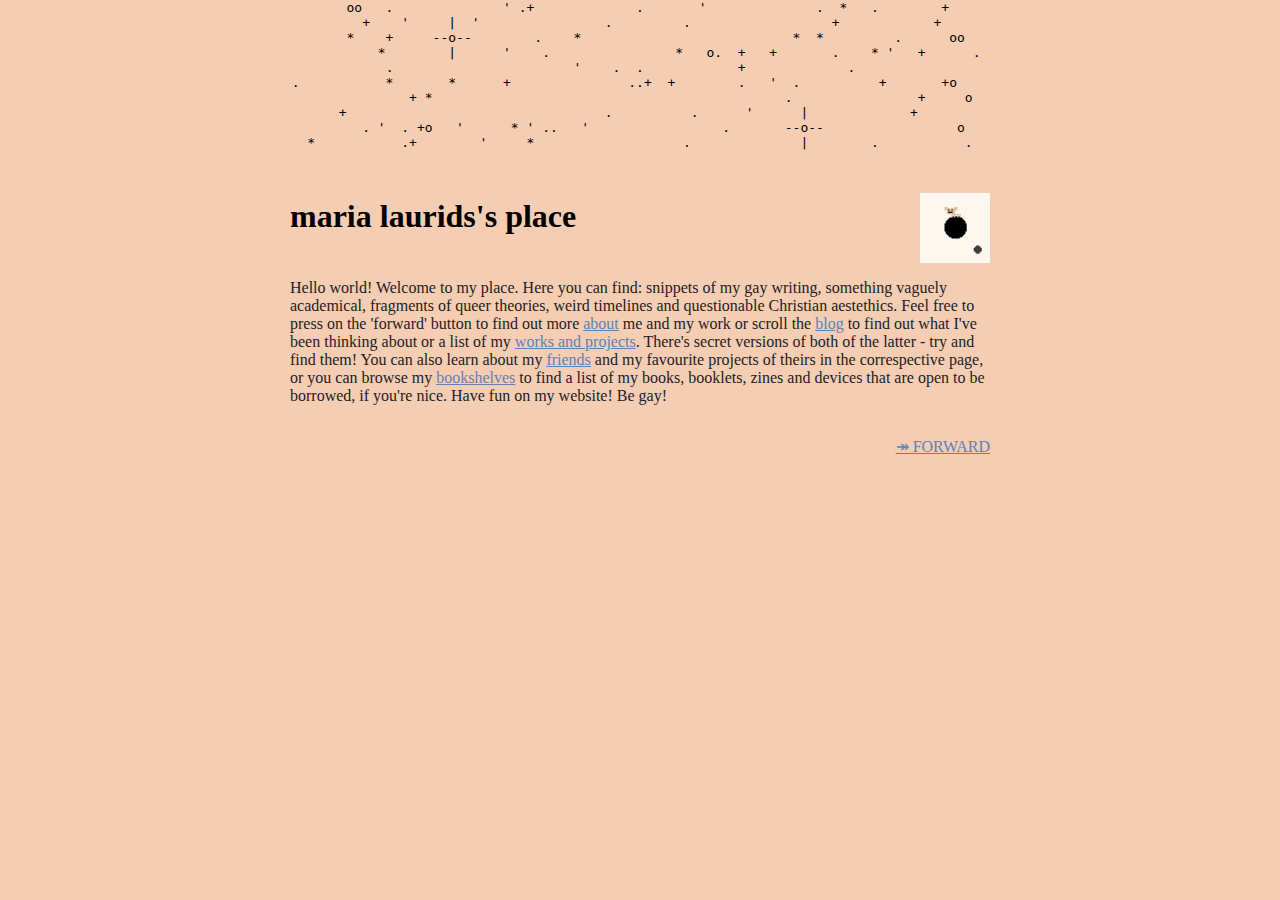
<file: index.html>
<HTML lang="en">
	<head>
	        <title>index</title>
           <meta charset="utf-8">
           <link rel="stylesheet" href="styles.css">
           <style>
            .container {
                 display: flex;
                 justify-content: space-between;
                 gap: 1rem;
                       }
            .alignleft {
         	float: left;
                       }
            .alignright {
	       float: right;
                         }
            .aligncentre {
               float: centre;
                         }

            #container {
                display: flex;
                justify-content: space-between;
                min-width: 100px;
       	        max-width: 700px;
                       }

        .box {
            border: transparent;
            background-color: transparent;
  }
           </style>
	</head>

	<body>
		<div style="text-align: center">
			<pre>
       oo   .              ' .+             .       '              .  *   .        +     
	 +    '     |  '                .         .                  +            +      
       *    +     --o--        .    *                           *  *         .      oo   
	   *        |      '    .                *   o.  +   +       .    * '   +      . 
	    .                       '    .  .            +             .                 
.           *       *      +               ..+  +        .   '  .          +       +o    
	       + *                                             .                +     o  
      +                                 .          .      '      |             +         
	 . '  . +o   '      * ' ..   '                 .       --o--                 o   
  *           .+        '     *                   .              |        .           .  

			</pre>
			</div>
			<div id="container">
                           <h1 class="box">maria laurids's place</h1>
                           <img class="box" src="assets/cat2.gif" width="10%" height="10%" >
                        </div>

                               <p>Hello world! Welcome to my place. Here you can find: snippets of my gay writing, something vaguely academical, fragments of queer theories, weird timelines and questionable Christian aestethics. Feel free to press on the 'forward'  button to find out more <a href="about.html">about</a> me and my work or scroll the <a href="blog.html">blog</a> to find out what I've been thinking about or a list of my <a href="projects.html">works and projects</a>. There's secret versions of both of the latter - try and find them! You can also learn about my <a href="friends.html">friends</a> and my favourite projects of theirs in the correspective page, or you can browse my <a href="bookshelves.html">bookshelves</a> to find a list of my books, booklets, zines and devices that are open to be borrowed, if you're nice. Have fun on my website! Be gay!</p>

                               <p class="alignright"><a href="about.html">↠ FORWARD</a></p>
                </div>
	</body>
</HTML>
</file>
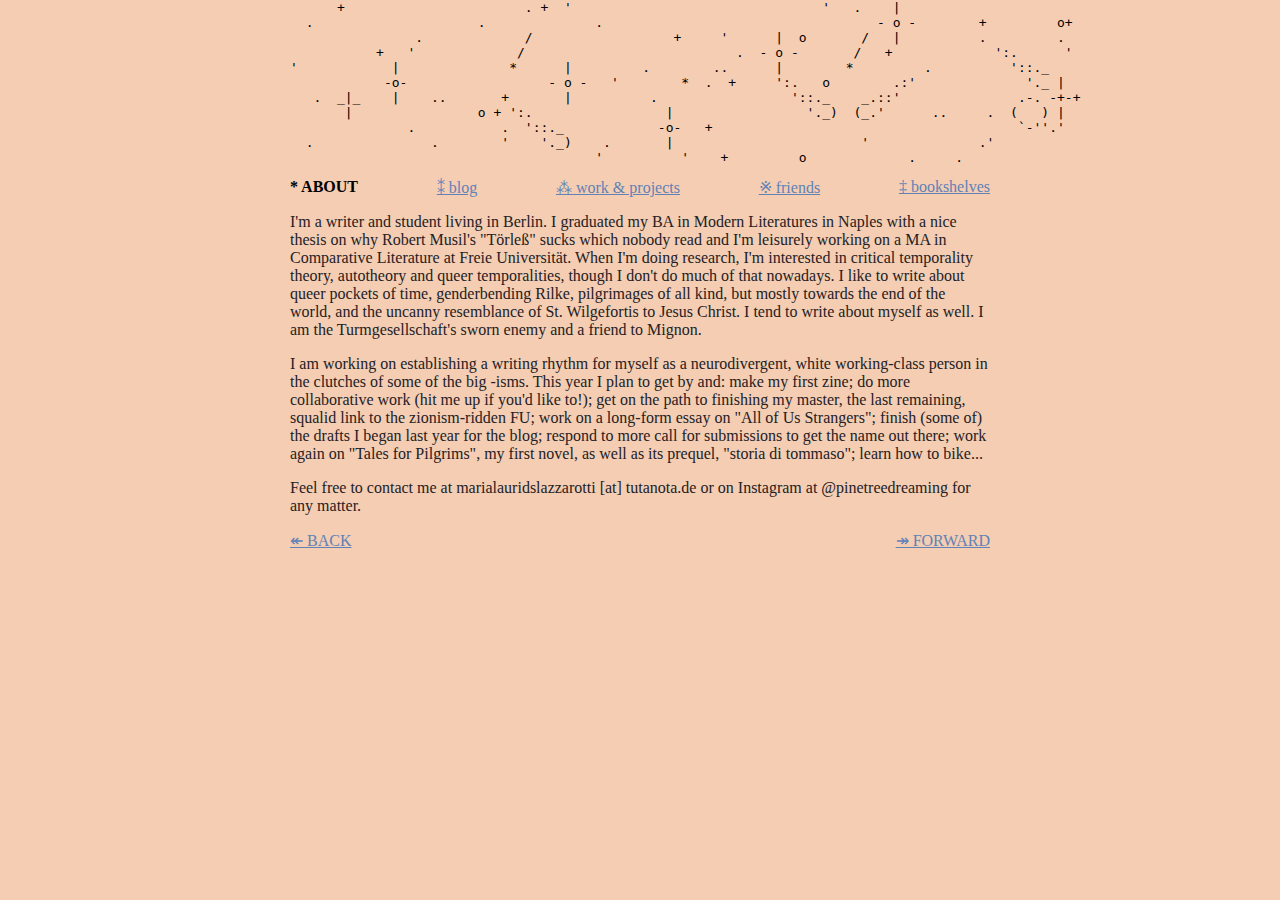
<file: about.html>
<HTML lang="en">

<head>
 <title> about </title>
 <meta charset="utf-8">
 <link rel="stylesheet" href="styles.css">
 <style>
  .container {
                 display: flex;
                 justify-content: space-between;
                 gap: 1rem;
                       }
            .alignleft {
         	float: left;
                       }
            .alignright {
	       float: right;
                         }
            .aligncentre {
               float: centre;
                         }

            #container {
                display: flex;
                justify-content: space-between;
                min-width: 100px;
       	        max-width: 700px;
                       }

        .box {
            border: transparent;
            background-color: transparent;
  }
</style>
</head>

<body>
 <div style="text-align: center">
<pre>
      +                       . +  '                                '   .    |                 
  .                     .              .                                   - o -        +         o+                   
                .             /                  +     '      |  o       /   |          .         .                       
           +   '             /                           .  - o -       /   +             ':.      '                      
'            |              *      |         .        ..      |        *         .          '::._           
            -o-                  - o -   '        *  .  +     ':.   o        .:'              '._ |                   
   .  _|_    |    ..       +       |          .                 '::._    _.::'               .-. -+-+                        
       |                o + ':.                 |                 '._)  (_.'      ..     .  (   ) |             
               .           .  '::._            -o-   +                                       `-''.'         
  .               .        '    '._)    .       |                        '              .'             
                                       '          '    +         o             .     .                     
</pre>
</div>

<div id="container">
                                <div class="box"><b>* ABOUT</b></div>
                                <div class="box"><a href="blog.html">⁑ blog</a></div>
                                <div class="box"><a href="projects.html">⁂  work & projects</a></div>
                                <div class="box"><a href="friends.html">※ friends</a></div>
                                <div class="box"><a href="bookshelves.html">‡ bookshelves</a></div>
                                </div>

<p>I'm a writer and student living in Berlin. I graduated my BA in Modern Literatures in Naples with a nice thesis on why Robert Musil's "Törleß" sucks which nobody read and I'm leisurely working on a MA in Comparative Literature at Freie Universität. When I'm doing research, I'm interested in critical temporality theory, autotheory and queer temporalities, though I don't do much of that nowadays. I like to write about queer pockets of time, genderbending Rilke, pilgrimages of all kind, but mostly towards the end of the world, and the uncanny resemblance of St. Wilgefortis to Jesus Christ. I tend to write about myself as well. I am the Turmgesellschaft's sworn enemy and a friend to Mignon.</p>

<p>I am working on establishing a writing rhythm for myself as a neurodivergent, white working-class person in the clutches of some of the big -isms. This year I plan to get by and: make my first zine; do more collaborative work (hit me up if you'd like to!); get on the path to finishing my master, the last remaining, squalid link to the zionism-ridden FU; work on a long-form essay on "All of Us Strangers"; finish (some of) the drafts I began last year for the blog; respond to more call for submissions to get the name out there; work again on "Tales for Pilgrims", my first novel, as well as its prequel, "storia di tommaso"; learn how to bike... </p>

<p>Feel free to contact me at marialauridslazzarotti [at] tutanota.de or on Instagram at @pinetreedreaming for any matter.</p>

<p style="text-align:left;">
    <a href="index.html">↞ BACK</a>
    <span style="float:right;">
        <a href="blog.html">↠ FORWARD</a> 
    </span>
</p>
</body>
</HTML>
</file>
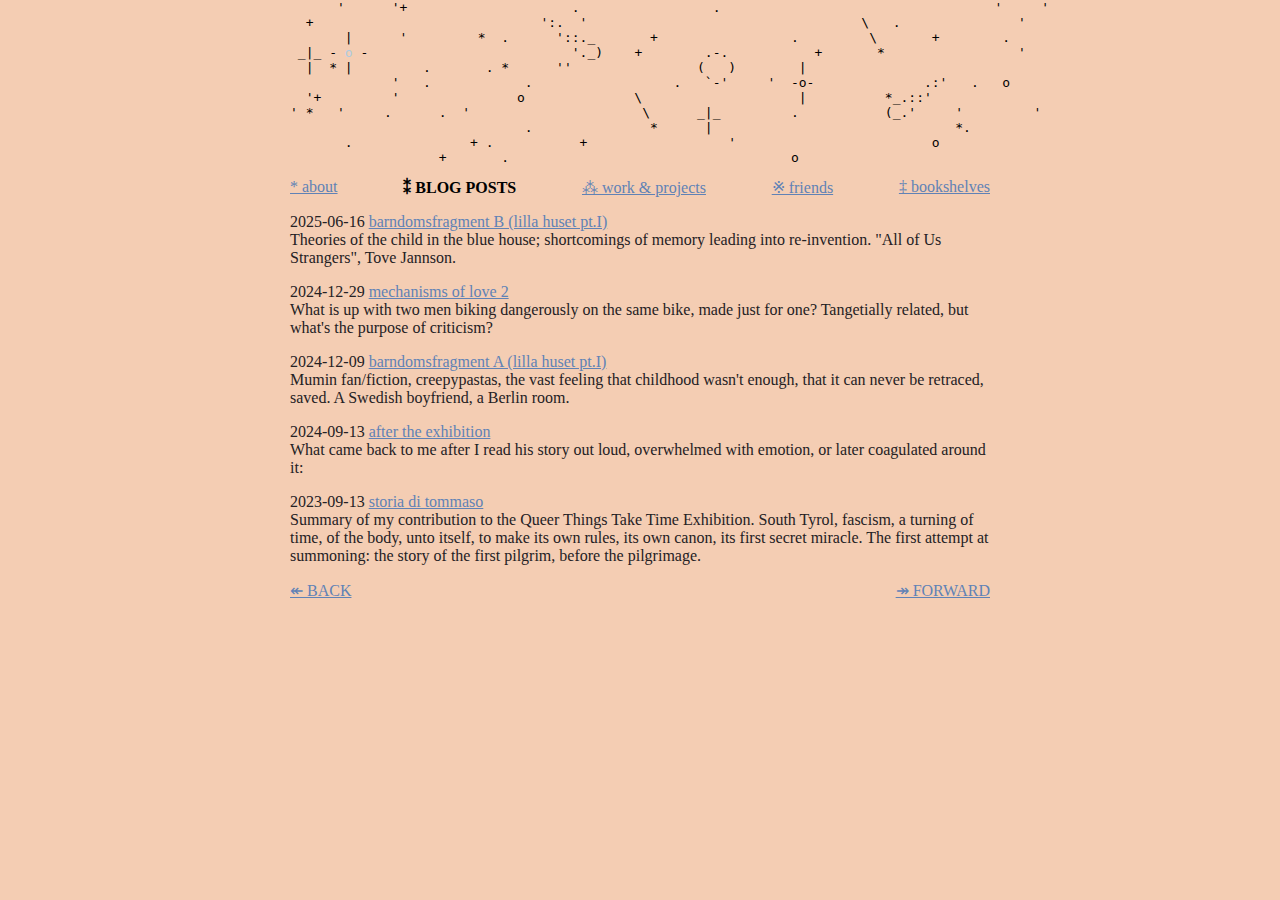
<file: blog.html>
<HTML lang="en">
      	<head>
      	   <title> blog </title>
           <meta charset="utf-8">
            <link rel="stylesheet" href="styles.css">
           <style>
           p.a {
             padding-bottom: 0px;
                }
            .align-left {
               float: left
                  }
            .align-right {
              float: right   
                  }
            a.one, u.one{
                    text-decoration: none;
                    color: #accbe1;
                  }
                  
                  .container {
                 display: flex;
                 justify-content: space-between;
                 gap: 1rem;
                  }

            #container {
                display: flex;
                justify-content: space-between;
                min-width: 100px;
       	        max-width: 700px;
                       }

        .box {
            border: transparent;
            background-color: transparent;
  }
           </style>
        </head>

        <body>
              	<div>
                        <pre>
      '      '+                     .                 .                                   '     '                            
  +                             ':.  '                                   \   .               '      
       |      '         *  .      '::._       +                 .         \       +        .      
 _|_ - <a href="blog_secret.html" class="one" >o</a> -                          '._)    +        .-.           +       *                 '        
  |  * |         .       . *      ''                (   )        |                                        
             '   .            .                  .   `-'     '  -o-              .:'   .   o           
  '+         '               o              \                    |          *_.::'                          
' *   '     .      .  '                      \      _|_         .           (_.'     '         '                        
                              .               *      |                               *.                         
       .               + .           +                  '                         o                                      
                   +       .                                    o                                                             
</pre>

<div id="container">
                                <div class="box"><a href="about.html">* about</a></div>
                                <div class="box"><b>⁑ BLOG POSTS</b></div>
                                <div class="box"><a href="projects.html">⁂  work & projects</a></div>
                                <div class="box"><a href="friends.html">※ friends</a></div>
                                <div class="box"><a href="bookshelves.html">‡ bookshelves</a></div>
                                </div>

<div id="textbox">
<p>2025-06-16 <a href="/blog_posts/2025-06-16-barndomsfragmentB.html">barndomsfragment B (lilla huset pt.I)</a> <br>
Theories of the child in the blue house; shortcomings of memory leading into re-invention. "All of Us Strangers", Tove Jannson.</p>
<p>2024-12-29 <a href="/blog_posts/2024-12-29-mechanisms-of-love-2.html">mechanisms of love 2</a> <br>
What is up with two men biking dangerously on the same bike, made just for one? Tangetially related, but what's the purpose of criticism?</P>
<p>2024-12-09 <a href="/blog_posts/2024-12-1-barndomsfragmentA.html">barndomsfragment A (lilla huset pt.I)</a> <br>
Mumin fan/fiction, creepypastas, the vast feeling that childhood wasn't enough, that it can never be retraced, saved. A Swedish boyfriend, a Berlin room.</p>
<p>2024-09-13 <a href="/blog_posts/2024-09-13-after-the-exhibition.html">after the exhibition</a> <br>
 What came back to me after I read his story out loud, overwhelmed with emotion, or later coagulated around it:
 <p>2023-09-13 <a href="blog_posts/2023-09-13-storia-di-tommaso.html">storia di tommaso</a> <br>
Summary of my contribution to the Queer Things Take Time Exhibition. South Tyrol, fascism, a turning of time, of the body, unto itself, to make its own rules, its own canon, its first secret miracle. The first attempt at summoning: the story of the first pilgrim, before the pilgrimage.</p>
</div>

 <p style="text-align:left;">
    <a href="about.html">↞ BACK</a>
    <span style="float:right;">
        <a href="projects.html">↠ FORWARD</a>
    </span>
</p>

</div>
</body>
</div>
</HTML>
</file>
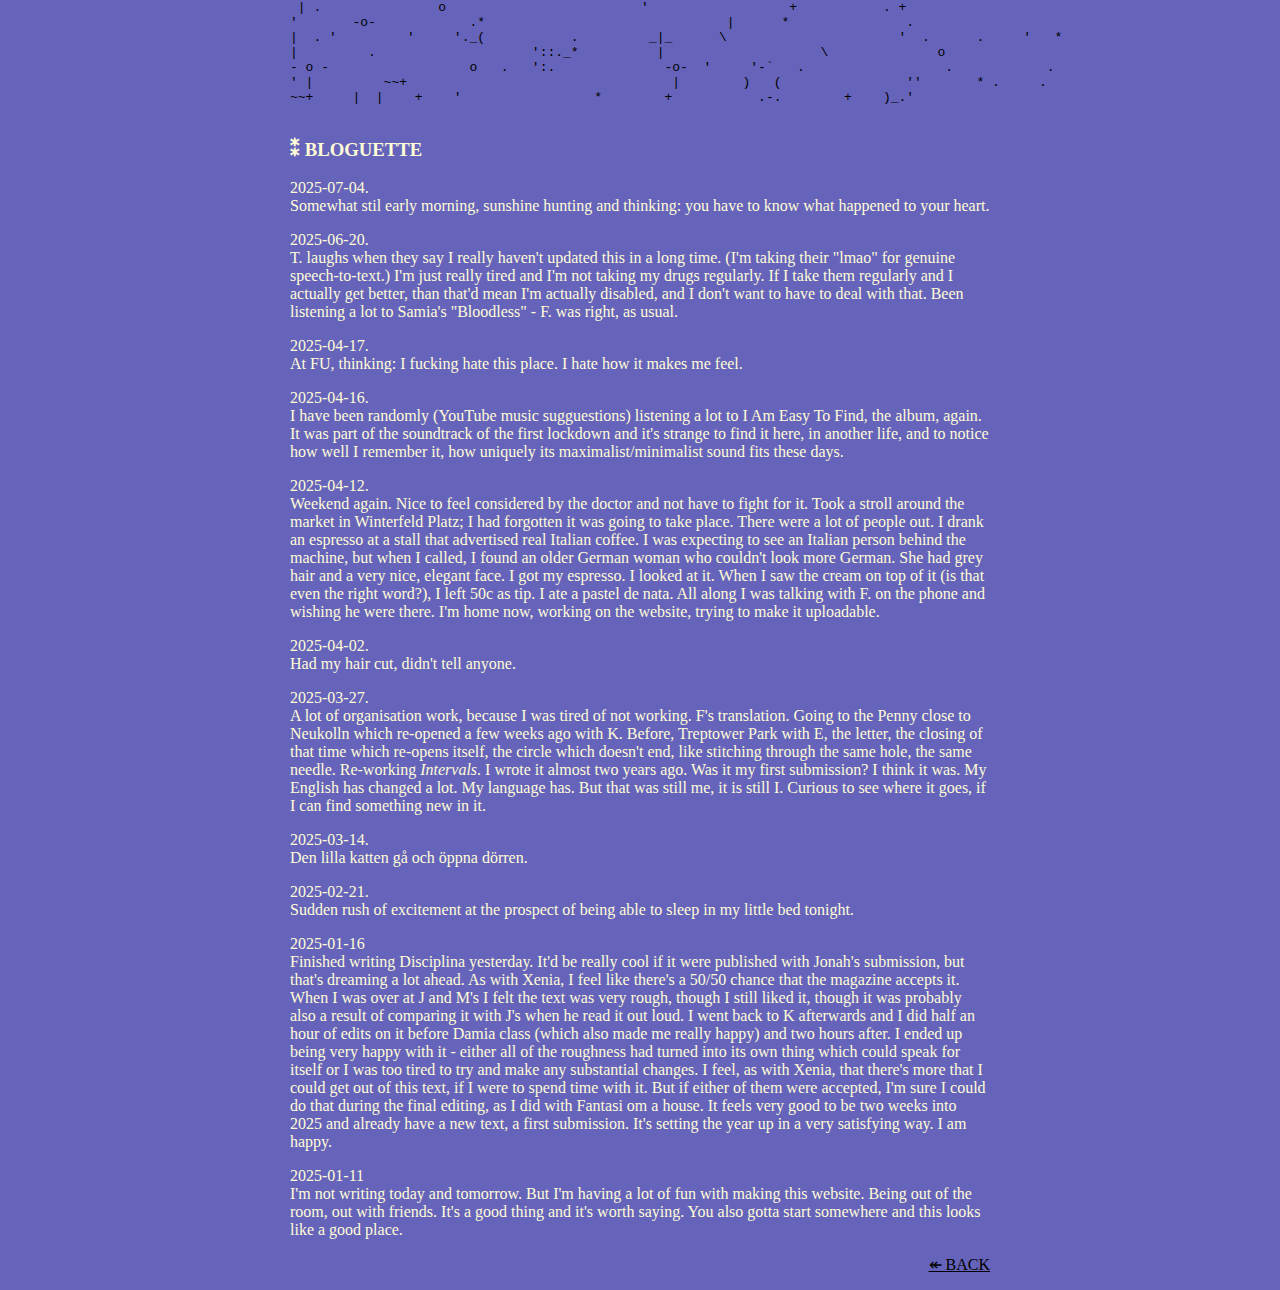
<file: blog_secret.html>
<HTML lang="en">
<head>
           <title>blog (secret version)</title>
           <meta charset="utf-8">
            <link rel="stylesheet" href="styles.css">
           <style>
            body {
               background-color: rgba(64, 61, 169, 0.8);
                 }
            h3, p, a {
               color: #FFFCD8;
                 }

            .align-left {
               float: left
                  }
            .align-right {
              float: right   
                  }

           </style>
        </head>

        <body>
                        <pre>
 | .               o                         '                  +           . +                   
'       -o-            .*                               |      *               .                              
|  . '         '     '._(           .         _|_      \                      '  .   	.     '   *
|         .                    '::._*          |                    \              o                   
- o -                  o   .   ':.              -o-  '     '-`   .                  .            .              
' |         ~~+                                  |        )   (                ''  	* . 	.       
~~+  	|  |    +    '                 *   	+           .-.        +    )_.'                                          
                        </pre>
<h3>⁑ BLOGUETTE</h3>
<p>2025-07-04. <br> Somewhat stil early morning, sunshine hunting and thinking: you have to know what happened to your heart.
<p>2025-06-20. <br> T. laughs when they say I really haven't updated this in a long time. (I'm taking their "lmao" for genuine speech-to-text.) I'm just really tired and I'm not taking my drugs regularly. If I take them regularly and I actually get better, than that'd mean I'm actually disabled, and I don't want to have to deal with that. Been listening a lot to Samia's "Bloodless" - F. was right, as usual.
<p>2025-04-17. <br> At FU, thinking: I fucking hate this place. I hate how it makes me feel.
<p>2025-04-16. <br> I have been randomly (YouTube music sugguestions) listening a lot to I Am Easy To Find, the album, again. It was part of the soundtrack of the first lockdown and it's strange to find it here, in another life, and to notice how well I remember it, how uniquely its maximalist/minimalist sound fits these days. 
<p>2025-04-12. <br> Weekend again. Nice to feel considered by the doctor and not have to fight for it. Took a stroll around the market in Winterfeld Platz; I had forgotten it was going to take place. There were a lot of people out. I drank an espresso at a stall that advertised real Italian coffee. I was expecting to see an Italian person behind the machine, but when I called, I found an older German woman who couldn't look more German. She had grey hair and a very nice, elegant face. I got my espresso. I looked at it. When I saw the cream on top of it (is that even the right word?), I left 50c as tip. I ate a pastel de nata. All along I was talking with F. on the phone and wishing he were there. I'm home now, working on the website, trying to make it uploadable.</p>
<p>2025-04-02. <br> Had my hair cut, didn't tell anyone.
<p>2025-03-27. <br> A lot of organisation work, because I was tired of not working. F's translation. Going to the Penny close to Neukolln which re-opened a few weeks ago with K. Before, Treptower Park with E, the letter, the closing of that time which re-opens itself, the circle which doesn't end, like stitching through the same hole, the same needle. Re-working <i>Intervals</i>. I wrote it almost two years ago. Was it my first submission? I think it was. My English has changed a lot. My language has. But that was still me, it is still I. Curious to see where it goes, if I can find something new in it. </p>
<p>2025-03-14. <br> Den lilla katten gå och öppna dörren. </p>
<p>2025-02-21.<br> Sudden rush of excitement at the prospect of being able to sleep in my little bed tonight.</p>
<p>2025-01-16 <br> Finished writing Disciplina yesterday. It'd be really cool if it were published with Jonah's submission, but that's dreaming a lot ahead. As with Xenia, I feel like there's a 50/50 chance that the magazine accepts it. When I was over at J and M's I felt the text was very rough, though I still liked it, though it was probably also a result of comparing it with J's when he read it out loud. I went back to K afterwards and I did half an hour of edits on it before Damia class (which also made me really happy) and two hours after. I ended up being very happy with it - either all of the roughness had turned into its own thing which could speak for itself or I was too tired to try and make any substantial changes. I feel, as with Xenia, that there's more that I could get out of this text, if I were to spend time with it. But if either of them were accepted, I'm sure I could do that during the final editing, as I did with Fantasi om a house. It feels very good to be two weeks into 2025 and already have a new text, a first submission. It's setting the year up in a very satisfying way. I am happy. </p>
<p>2025-01-11 <br> I'm not writing today and tomorrow. But I'm having a lot of fun with making this website. Being out of the room, out with friends. It's a good thing and it's worth saying. You also gotta start somewhere and this looks like a good place.</p>

<p style="text-align:right;">
    <a style="color: black" href="blog.html">↞ BACK</a>
</p>
</div>
</body>
</div>
</HTML>
</file>
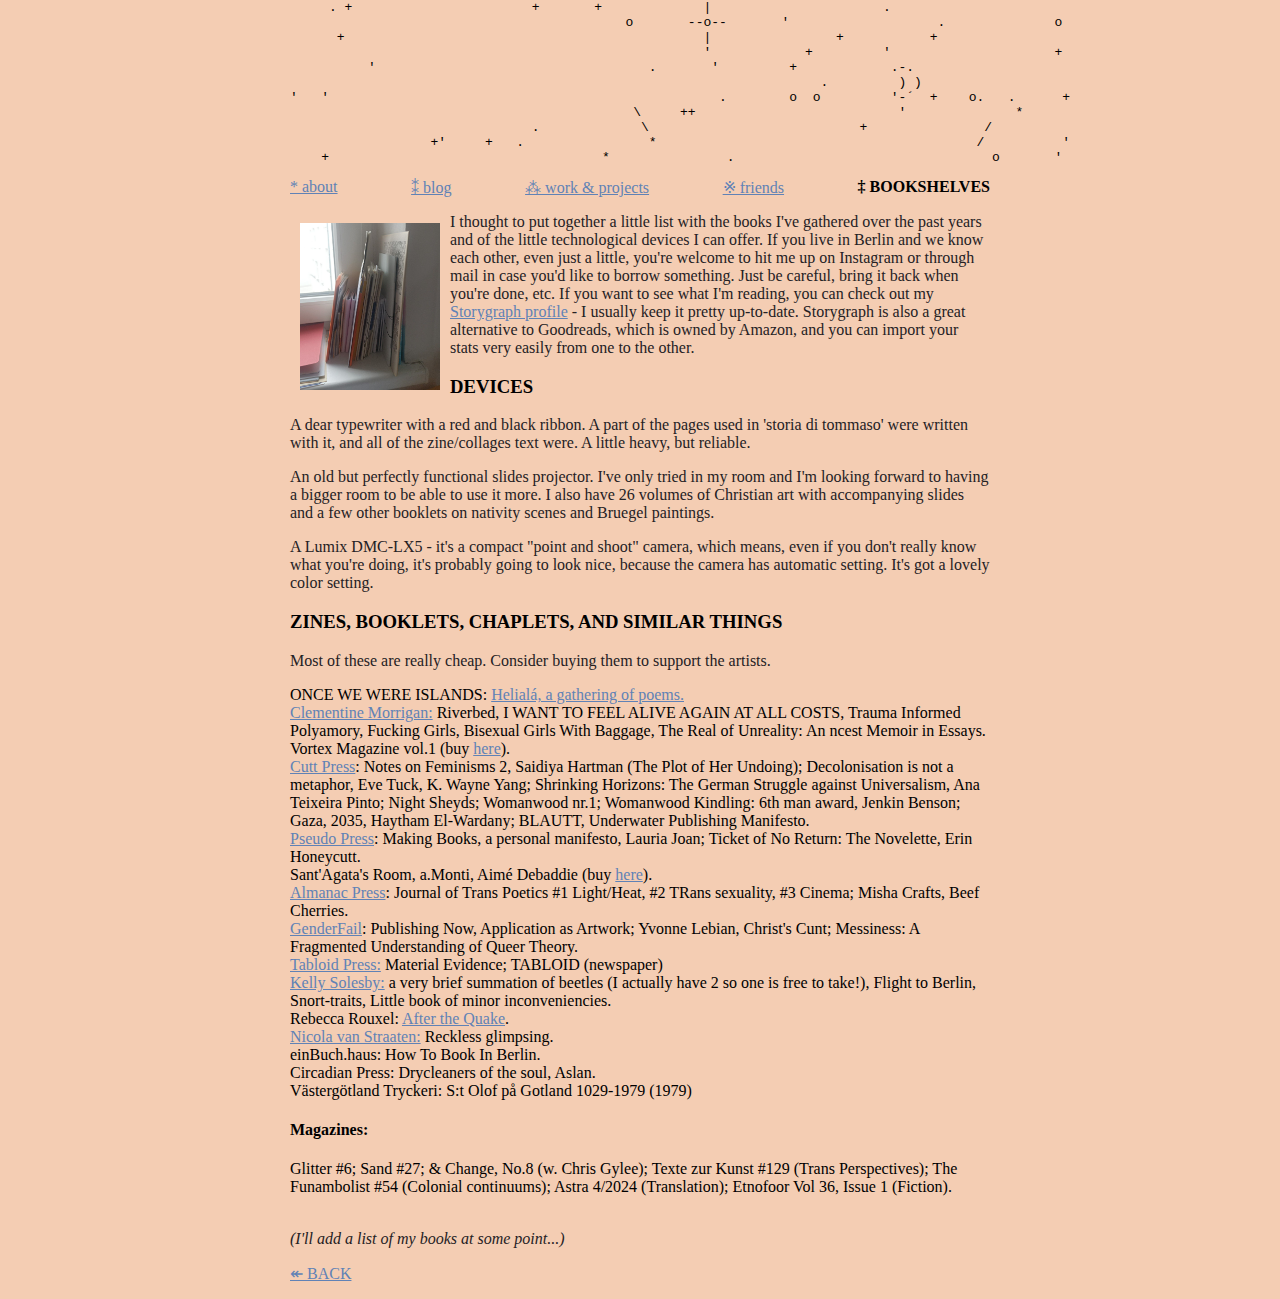
<file: bookshelves.html>
<HTML lang="en">
        <head>
           <title>bookshelves</title>
           <meta charset="utf-8">
          <link rel="stylesheet" href="styles.css">
           <style>
          body {
          background-color: rgba(241, 192, 160, 0.8);
               }
          	
	a.one, u.one{
                    text-decoration: none;
                    color: #accbe1;
                  }   
  
    .container {
                 display: flex;
                 justify-content: space-between;
                 gap: 1rem;
                       }
            .alignleft {
         	float: left;
                       }
            .alignright {
	       float: right;
                         }
            .aligncentre {
               float: centre;
                         }

            #container {
                display: flex;
                justify-content: space-between;
                min-width: 100px;
       	        max-width: 700px;
                       }

        .box {
            border: transparent;
            background-color: transparent;
  }
        img {
          margin: 10px;
          paddin: 50px;
        }
  </style>
</head>

<body>
 <div>
<pre>
     . +                       +       +             |                      .                       
                                           o       --o--       '                   .              o 
      +                                              |                +           +                 
                                                     '            +         '                     + 
          '                                   .       '         +            .-.                    
                                                                    .         ) )                   
'   '                                                  .        o  o         '-´  +    o.   .      +
                                            \     ++                          '              *      
                               .             \                           +               /          
                  +'     +   .                *                                         /          '        
    +                                   *               .                                 o       '
</pre>

<div id="container">
                                <div class="box"><a href="about.html">* about</a></div>
                                <div class="box"><a href="blog.html">⁑ blog</a></div>
                                <div class="box"><a href="projects.html">⁂ work & projects</a></div>
                                <div class="box"><a href="friends.html">※ friends</a></div>
                                <div class="box"><b>‡ BOOKSHELVES</b></div>
                                </div>
<div id="box"> <img src="/assets/img/zinelibrary.jpg" class="alignleft" width="20%">
<div id="box"> <p>I thought to put together a little list with the books I've gathered over the past years and of the little technological devices I can offer. If you live in Berlin and we know each other, even just a little, you're welcome to hit me up on Instagram or through mail in case you'd like to borrow something. Just be careful, bring it back when you're done, etc. If you want to see what I'm reading, you can check out my <a href="https://app.thestorygraph.com/profile/marialaurids">Storygraph profile</a> - I usually keep it pretty up-to-date. Storygraph is also a great alternative to Goodreads, which is owned by Amazon, and you can import your stats very easily from one to the other.</div>

<h3>DEVICES</H3>
<p>A dear typewriter with a red and black ribbon. A part of the pages used in 'storia di tommaso' were written with it, and all of the zine/collages text were. A little heavy, but reliable.</p>
<p>An old but perfectly functional slides projector. I've only tried in my room and I'm looking forward to having a bigger room to be able to use it more. I also have 26 volumes of Christian art with accompanying slides and a few other booklets on nativity scenes and Bruegel paintings.</p>
<p>A Lumix DMC-LX5 - it's a compact "point and shoot" camera, which means, even if you don't really know what you're doing, it's probably going to look nice, because the camera has automatic setting. It's got a lovely color setting.</P>
 
<h3>ZINES, BOOKLETS, CHAPLETS, AND SIMILAR THINGS</h3>
<p>Most of these are really cheap. Consider buying them to support the artists.</p>
ONCE WE WERE ISLANDS: <a href="https://withforestsinourmouths.com/helial%C3%A1">Helialá, a gathering of poems.</a><br>
<a href="https://shop.clementinemorrigan.com/">Clementine Morrigan:</a> Riverbed, I WANT TO FEEL ALIVE AGAIN AT ALL COSTS, Trauma Informed Polyamory, Fucking Girls, Bisexual Girls With Baggage, The Real of Unreality: An ncest Memoir in Essays. <br>
Vortex Magazine vol.1 (buy <a href="https://vortextmagazine.com/">here</a>). <br>
<a href="https://www.instagram.com/cutt_press/">Cutt Press</a>: Notes on Feminisms 2, Saidiya Hartman (The Plot of Her Undoing); Decolonisation is not a metaphor, Eve Tuck, K. Wayne Yang; Shrinking Horizons: The German Struggle against Universalism, Ana Teixeira Pinto; Night Sheyds; Womanwood nr.1; Womanwood Kindling: 6th man award, Jenkin Benson; Gaza, 2035, Haytham El-Wardany; BLAUTT, Underwater Publishing Manifesto. <br>
<a href="https://www.pseudo.press/">Pseudo Press</a>: Making Books, a personal manifesto, Lauria Joan; Ticket of No Return: The Novelette, Erin Honeycutt. <br>
Sant'Agata's Room, a.Monti, Aimé Debaddie (buy <a href="https://aime.bigcartel.com/product/sant-agata-s-room">here</a>). <br>
<a href="https://almanacpress.xyz/">Almanac Press</a>: Journal of Trans Poetics #1 Light/Heat, #2 TRans sexuality, #3 Cinema; Misha Crafts, Beef Cherries.<br>
<a href="https://genderfailproject.square.site/">GenderFail</a>: Publishing Now, Application as Artwork; Yvonne Lebian, Christ's Cunt; Messiness: A Fragmented Understanding of Queer Theory. <br>
<a href="https://tabloidpublications.bigcartel.com/">Tabloid Press:</a> Material Evidence; TABLOID (newspaper)<br>
<a href="https://www.etsy.com/shop/OutYonderCreative?ref=search_shop_redirect">Kelly Solesby:</a> a very brief summation of beetles (I actually have 2 so one is free to take!), Flight to Berlin, Snort-traits, Little book of minor inconveniencies. <br>
Rebecca Rouxel: <a href="https://www.instagram.com/p/Cn1m8lJtjDa8elTBgA5n0rYBdWoFoHp_45w4Zw0/?img_index=1">After the Quake</a>. <br>
<a href="https://nicolavanstraaten.com/">Nicola van Straaten:</a> Reckless glimpsing. <br>
einBuch.haus: How To Book In Berlin. <br>
Circadian Press: Drycleaners of the soul, Aslan. <br>
Västergötland Tryckeri: S:t Olof på Gotland 1029-1979 (1979)

<h4>Magazines:</h4>
Glitter #6; Sand #27; & Change, No.8 (w. Chris Gylee); Texte zur Kunst #129 (Trans Perspectives); The Funambolist #54 (Colonial continuums); Astra 4/2024 (Translation); Etnofoor Vol 36, Issue 1 (Fiction).
<br>
<br>
<p><i>(I'll add a list of my books at some point...)</i></p>

<p><a href="friends.html">↞ BACK</a></p>
</body>
</html>
</file>
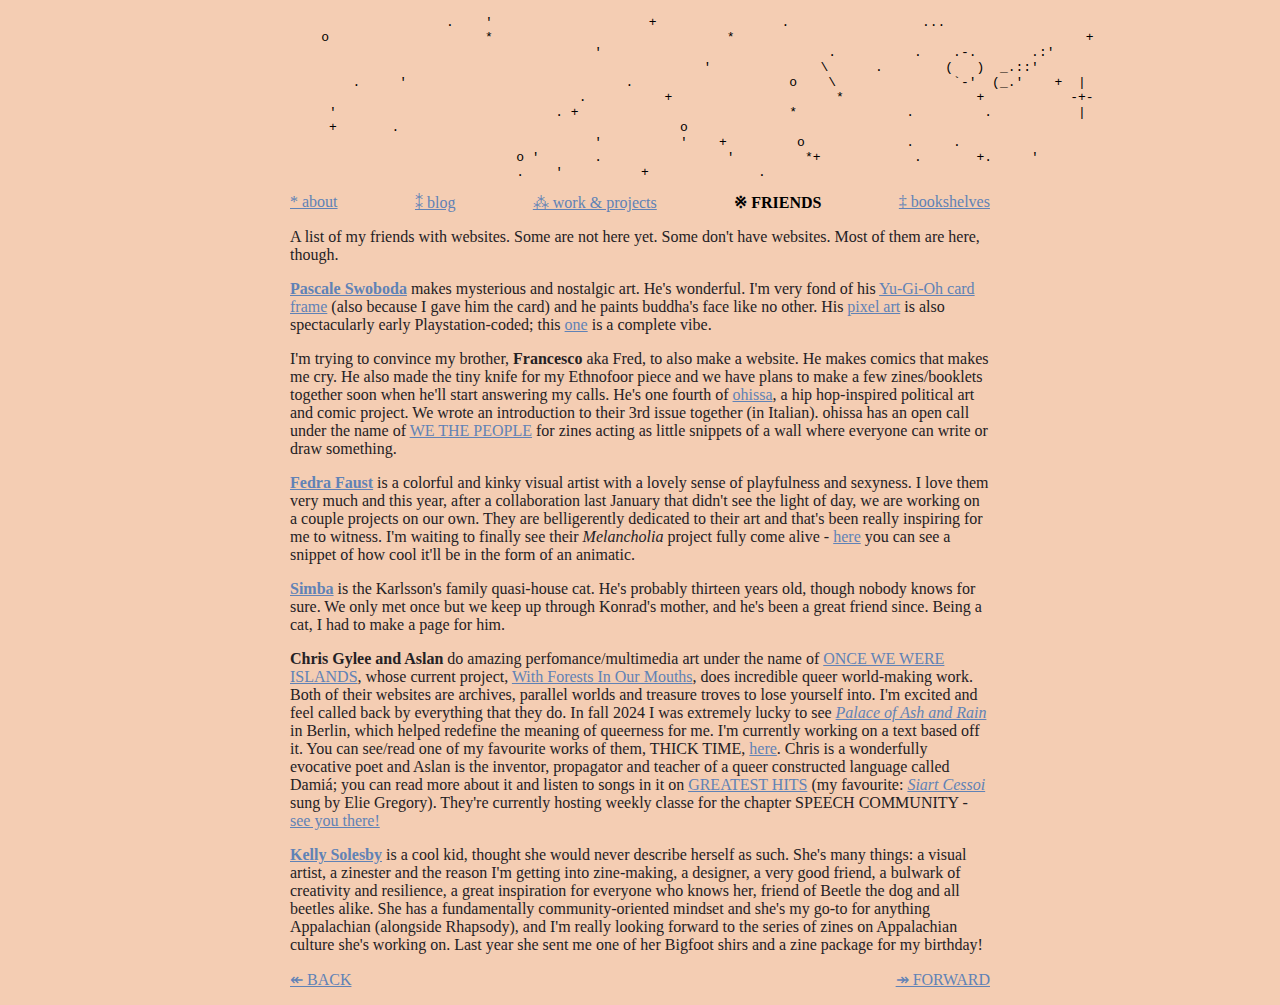
<file: friends.html>
<HTML lang="en">
<head>
 <title>friends</title>
 <meta charset="utf-8">
 <link rel="stylesheet" href="styles.css">
 <style>
	li { padding-bottom: 6px;
	}
	
	a.one, u.one{
                    text-decoration: none;
                    color: #accbe1;
                  }   
  
    .container {
                 display: flex;
                 justify-content: space-between;
                 gap: 1rem;
                       }
            .alignleft {
         	float: left;
                       }
            .alignright {
	       float: right;
                         }
            .aligncentre {
               float: centre;
                         }

            #container {
                display: flex;
                justify-content: space-between;
                min-width: 100px;
       	        max-width: 700px;
                       }

        .box {
            border: transparent;
            background-color: transparent;
  }
   </style>
</head>

<body>
 <div>
<pre>             
                    .    '                    +                .                 ...                     
    o                    *                              *                                             +  
                                       '                             .          .    .-.       .:'       
                                                     '              \      .        (   )  _.::'         
        .     '                            .                    o    \               `-'  (_.'    +  |   
                                     .          +                     *                 +           -+-  
     '                            . +                           *              .         .           |   
     +       .                                    o                                                      
                                       '          '    +         o             .     .                     
                             o '       .                '         *+            .       +.     '  
                             .    '          +              .          
</pre>

                                <div id="container">
                                <div class="box"><a href="about.html">* about</a></div>
                                <div class="box"><a href="blog.html">⁑ blog</a></div>
                                <div class="box"><a href="projects.html">⁂ work & projects</a></div>
                                <div class="box"><b>※ FRIENDS</b></div>
                                <div class="box"><a href="bookshelves.html">‡ bookshelves</a></div>
                                </div>
<p>A list of my friends with websites. Some are not here yet. Some don't have websites. Most of them are here, though.</p>

<p><B><a href="https://pascaleswoboda.com">Pascale Swoboda</a></b> makes mysterious and nostalgic art. He's wonderful. I'm very fond of his <a href="https://pascaleswoboda.com/paint/project-two-ky966-7begr">Yu-Gi-Oh card frame</a> (also because I gave him the card) and he paints buddha's face like no other. His <a href="https://pascaleswoboda.com/pixels">pixel art</a> is also spectacularly early Playstation-coded; this <a href="https://pascaleswoboda.com/pixels/v/still-here">one</a> is a complete vibe.</p>

<p>I'm trying to convince my brother, <b>Francesco</b> aka Fred, to also make a website. He makes comics that makes me cry. He also made the tiny knife for my Ethnofoor piece and we have plans to make a few zines/booklets together soon when he'll start answering my calls. He's one fourth of <a href="https://www.instagram.com/ohissa.crw?igsh=MWhndzRkaTlwYzhmcA==">ohissa</a>, a hip hop-inspired political art and comic project. We wrote an introduction to their 3rd issue together (in Italian). ohissa has an open call under the name of <a href="https://drive.google.com/drive/u/0/mobile/folders/1uOQhkqVqZ72XoJVIK4MxBRSIK7dyJqGY?fbclid=PAZXh0bgNhZW0CMTEAAaar8Pw7DsPfFR3TLgrS7Kv2xiV1_wMdxO4QbejL_oI9jtIfFL6LdhK5G7I_aem_hin0MmXa-BnMo_Y_H-1Q1A">WE THE PEOPLE</a> for zines acting as little snippets of a wall where everyone can write or draw something.</p>

<p><b><a href="https://maledettamente.carrd.co/">Fedra Faust</a></b> is a colorful and kinky visual artist with a lovely sense of playfulness and sexyness. I love them very much and this year, after a collaboration last January that didn't see the light of day, we are working on a couple projects on our own. They are belligerently dedicated to their art and that's been really inspiring for me to witness. I'm waiting to finally see their <i>Melancholia</i> project fully come alive - <a href="https://youtu.be/0ois48HoALI">here</a> you can see a snippet of how cool it'll be in the form of an animatic.</p>

<p><b><a href="/userpages/simba.html">Simba</a></b> is the Karlsson's family quasi-house cat. He's probably thirteen years old, though nobody knows for sure. We only met once but we keep up through Konrad's mother, and he's been a great friend since. Being a cat, I had to make a page for him.</p>

<p><b>Chris Gylee and Aslan</b> do amazing perfomance/multimedia art under the name of <a href="https://oncewewereislands.com/">ONCE WE WERE ISLANDS</a>, whose current project, <a href="https://withforestsinourmouths.com/">With Forests In Our Mouths</a>, does incredible queer world-making work. Both of their websites are archives, parallel worlds and treasure troves to lose yourself into. I'm excited and feel called back by everything that they do. In fall 2024 I was extremely lucky to see <a href="https://withforestsinourmouths.com/palace-of-ash-rain"><em>Palace of Ash and Rain</em></a> in Berlin, which helped redefine the meaning of queerness for me. I'm currently working on a text based off it. You can see/read one of my favourite works of them, THICK TIME, <a href="https://withforestsinourmouths.com/thick-time">here</a>. Chris is a wonderfully evocative poet and Aslan is the inventor, propagator and teacher of a queer constructed language called Damiá; you can read more about it and listen to songs in it on <a href="https://queertongue.com/">GREATEST HITS</a> (my favourite: <i><a href="https://queertongue.com/SIART-CESSOI-ELIE-GREGORY">Siart Cessoi</i></a> sung by Elie Gregory). They're currently hosting weekly classe for the chapter SPEECH COMMUNITY - <a href="https://withforestsinourmouths.com/speech-community">see you there!</a></p>

<p><b><a href="https://ko-fi.com/ksolesby">Kelly Solesby</a></b> is a cool kid, thought she would never describe herself as such. She's many things: a visual artist, a zinester and the reason I'm getting into zine-making, a designer, a very good friend, a bulwark of creativity and resilience, a great inspiration for everyone who knows her, friend of Beetle the dog and all beetles alike. She has a fundamentally community-oriented mindset and she's my go-to for anything Appalachian (alongside Rhapsody), and I'm really looking forward to the series of zines on Appalachian culture she's working on. Last year she sent me one of her Bigfoot shirs and a zine package for my birthday!</p>                                
                                
<p style="text-align:left;">
    <a href="projects.html">↞ BACK</a>
    <span style="float:right;">
        <a href="bookshelves.html">↠ FORWARD</a> 
    </span></p>
</div>
</body>
</HTML>
</file>
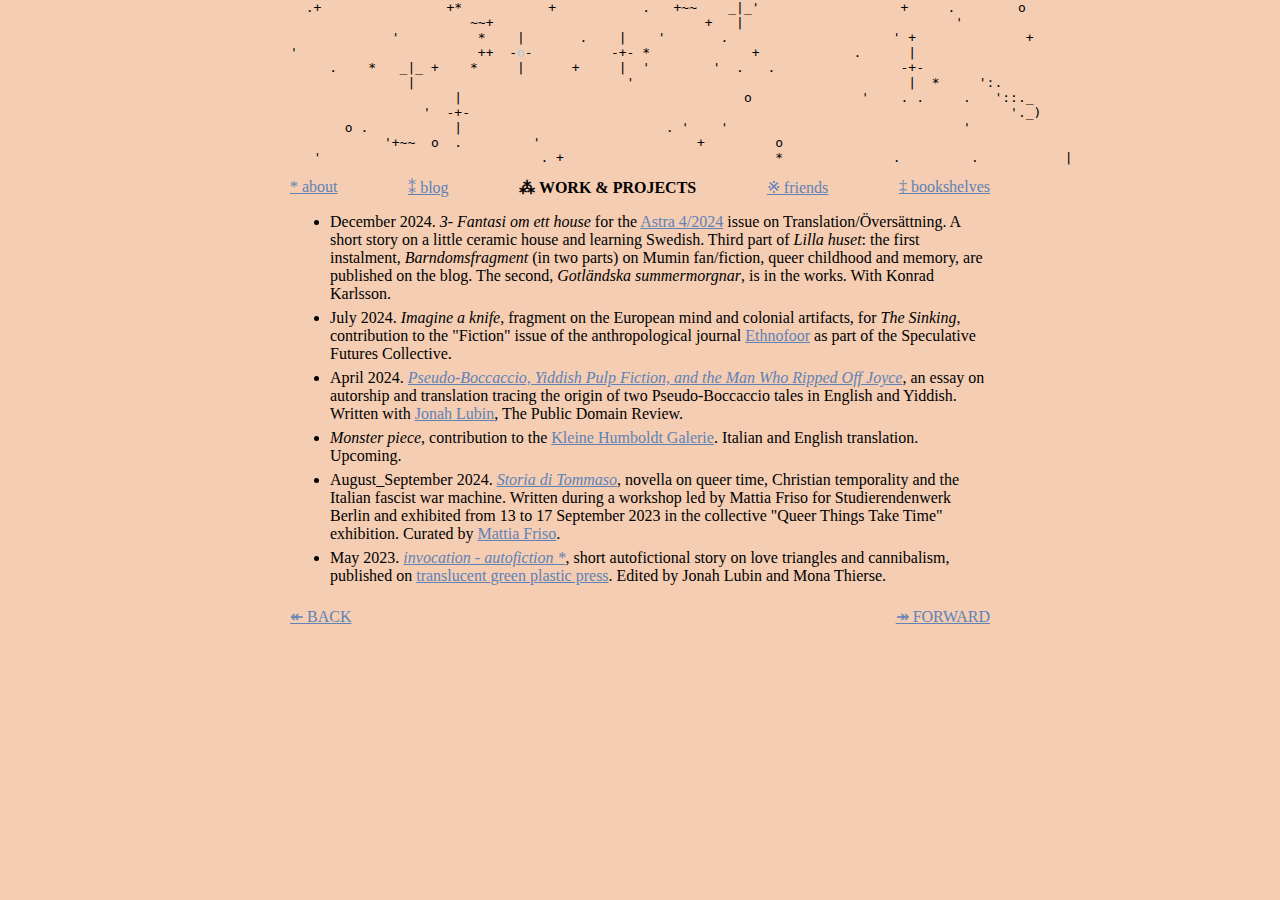
<file: projects.html>
<HTML lang="en">
<head>
 <title>work & projects</title>
 <meta charset="utf-8">
 <link rel="stylesheet" href="styles.css">
 <style>
	li { padding-bottom: 6px;
	}
	
	a.one, u.one{
                    text-decoration: none;
                    color: #accbe1;
                  }   
  
    .container {
                 display: flex;
                 justify-content: space-between;
                 gap: 1rem;
                       }
            .alignleft {
         	float: left;
                       }
            .alignright {
	       float: right;
                         }
            .aligncentre {
               float: centre;
                         }

            #container {
                display: flex;
                justify-content: space-between;
                min-width: 100px;
       	        max-width: 700px;
                       }

        .box {
            border: transparent;
            background-color: transparent;
  }
   </style>

</style>
</head>

<body>
 <div>
<pre>
  .+                +*           +           .   +~~    _|_'                  +     .        o   
                       ~~+                           +   |                           '           
             '          *    |       .    |    '       .                     ' +              +  
'                       ++  -<a href="projects_secret.html" class="one">o</a>-          -+- *             +            .      |                    
     .    *   _|_ +    *     |      +     |  '        '  .   .                -+-                  
               |                           '                                   |  *     ':.       
                     |                                    o              '    . .     .   '::._   
                 '  -+-                                                                     '._) 
       o .           |                          . '    '                              '           
            '+~~  o  .         '                    +         o                                     
   '                            . +                           *              .         .           |   
</pre>
                         <div id="container">
                                <div class="box"><a href="about.html">* about</a></div>
                                <div class="box"><a href="blog.html">⁑ blog</a></div>
                                <div class="box"><b>⁂ WORK & PROJECTS</b></div>
                                <div class="box"><a href="friends.html">※ friends</a></div>
                                <div class="box"><a href="bookshelves.html">‡ bookshelves</a></div>
                                </div>
                                
<ul>
<li>December 2024. <em>3- Fantasi om ett house</em> for the <a href="https://www.astra.fi/">Astra 4/2024</a> issue on Translation/Översättning. A short story on a little ceramic house and learning Swedish. Third part of <em>Lilla huset</em>: the first instalment, <em>Barndomsfragment</em> (in two parts) on Mumin fan/fiction, queer childhood and memory, are published on the blog. The second, <em>Gotländska summermorgnar</em>, is in the works. With Konrad Karlsson.</li>
<li>July 2024. <em>Imagine a knife</em>, fragment on the European mind and colonial artifacts, for <em>The Sinking</em>,  contribution to the "Fiction" issue of the anthropological journal <a href="https://etnofoor.nl/issue/fiction">Ethnofoor</a> as part of the Speculative Futures Collective.</li>
<li>April 2024. <a href="https://publicdomainreview.org/essay/pseudo-boccaccio-yiddish-pulp-fiction-and-the-man-who-ripped-off-joyce"><em>Pseudo-Boccaccio, Yiddish Pulp Fiction, and the Man Who Ripped Off Joyce</em></a>, an essay on autorship and translation tracing the origin of two Pseudo-Boccaccio tales in English and Yiddish. Written with <a href="https://jonahlubin.net/">Jonah Lubin</a>, The Public Domain Review.</li>
<li><em>Monster piece</em>, contribution to the <a href="https://www.kleinehumboldtgalerie.de">Kleine Humboldt Galerie</a>. Italian and English translation. Upcoming.</li>
<li>August_September 2024. <a href="blog/2024/storia-di-tommaso/"><em>Storia di Tommaso</em></a>, novella on queer time, Christian temporality and the Italian fascist war machine. Written during a workshop led by Mattia Friso for Studierendenwerk Berlin and exhibited from 13 to 17 September 2023 in the collective "Queer Things Take Time" exhibition. Curated by <a href="https://mattiafriso.com/">Mattia Friso</a>.</li>  
<li>May 2023. <a href="https://translucentgreenplasticpress.com/invocation-autofiction-1/"><em>invocation - autofiction *</em></a>, short autofictional story on love triangles and cannibalism, published on <a href="https://translucentgreenplasticpress.com/">translucent green plastic press</a>. Edited by Jonah Lubin and Mona Thierse.</li>
</ul>

<p style="text-align:left;">
    <a href="blog.html">↞ BACK</a>
    <span style="float:right;">
        <a href="friends.html">↠ FORWARD</a> 
    </span></p>
</div>
</body>
</HTML>
</file>
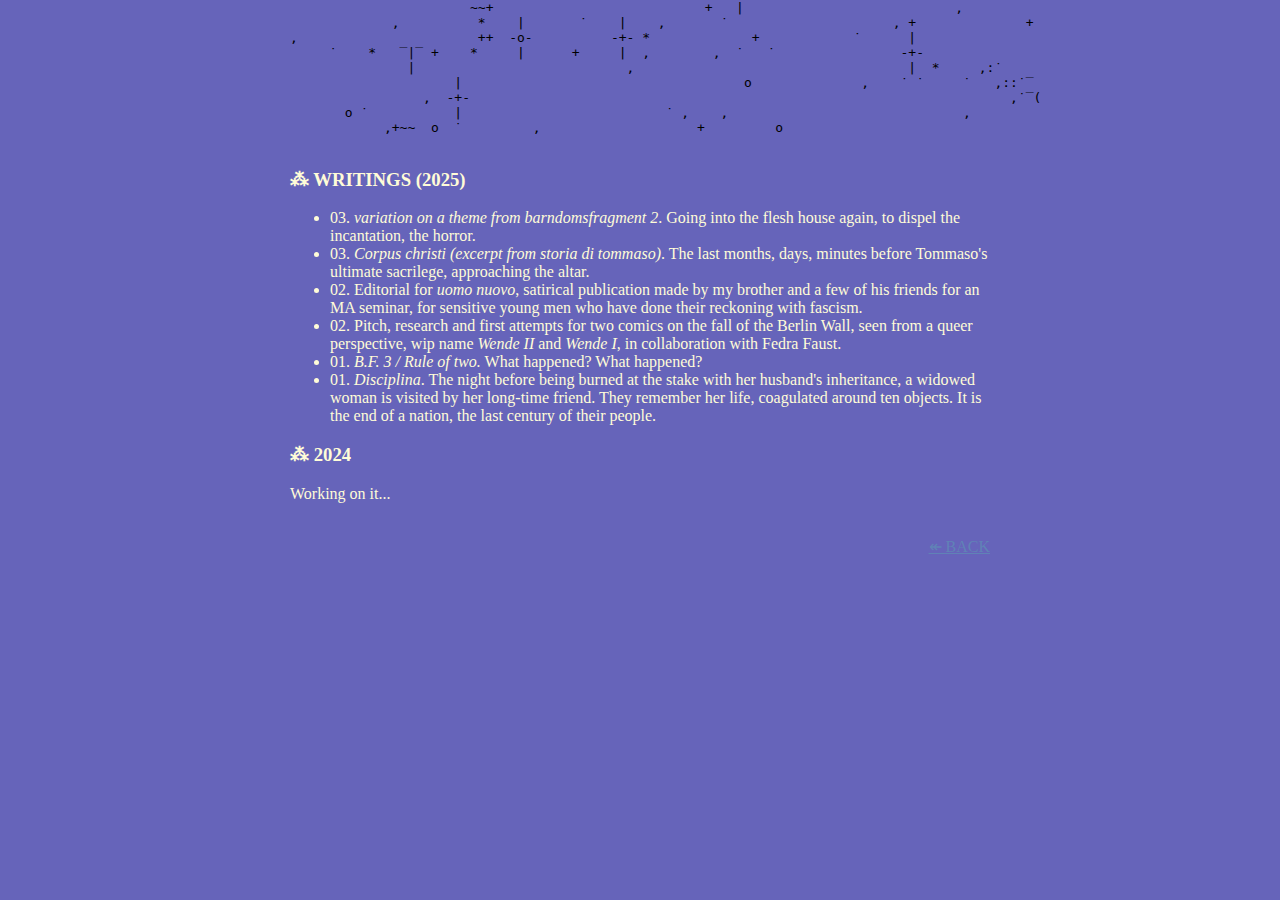
<file: projects_secret.html>
<HTML lang="en">
<head>
 <title>writings (secret version)</title>
 <meta charset="utf-8">
 <link rel="stylesheet" href="styles.css">
 <style>
         body {
               background-color: rgba(64, 61, 169, 0.8);
                 }
            h3, p, li, a {
               color: #FFFCD8;
                 }
</style>
</head>

<body>
 <div>
<pre>
                       ~~+                           +   |                           ,
             ,          *    |       ˙    |    ,       ˙                     , +              +
,                       ++  -o-          -+- *             +            ˙      |
     ˙    *   ‾|‾ +    *     |      +     |  ,        ,  ˙   ˙                -+-
               |                           ,                                   |  *     ,:˙
                     |                                    o              ,    ˙ ˙     ˙   ,::˙‾
                 ,  -+-                                                                     ,˙‾(
       o ˙           |                          ˙ ,    ,                              ,
            ,+~~  o  ˙         ,                    +         o

</pre>
<p>
<h3>⁂  WRITINGS (2025)</h3>
<ul>
<li> 03. <em>variation on a theme from barndomsfragment 2</em>. Going into the flesh house again, to dispel the incantation, the horror.</li>
<li> 03. <em>Corpus christi (excerpt from storia di tommaso)</em>. The last months, days, minutes before Tommaso's ultimate sacrilege, approaching the altar. </li>
<li> 02. Editorial for <em>uomo nuovo</em>, satirical publication made by my brother and a few of his friends for an MA seminar, for sensitive young men who have done their reckoning with fascism.</li>
<li> 02. Pitch, research and first attempts for two comics on the fall of the Berlin Wall, seen from a queer perspective, wip name <em>Wende II</em> and <em>Wende I</em>, in collaboration with Fedra Faust.</li>
<li>01. <em>B.F. 3 / Rule of two.</em> What happened? What happened?
<li>01. <em>Disciplina</em>. The night before being burned at the stake with her husband's inheritance, a widowed woman is visited by her long-time friend. They remember her life, coagulated around ten objects. It is the end of a nation, the last century of their people.</ul>
</ul>

<h3>⁂ 2024</h3>
<p>Working on it...</p>
<br>
<a href="projects.html" style="float:right;">↞ BACK</a>
</p>
</html>
</file>
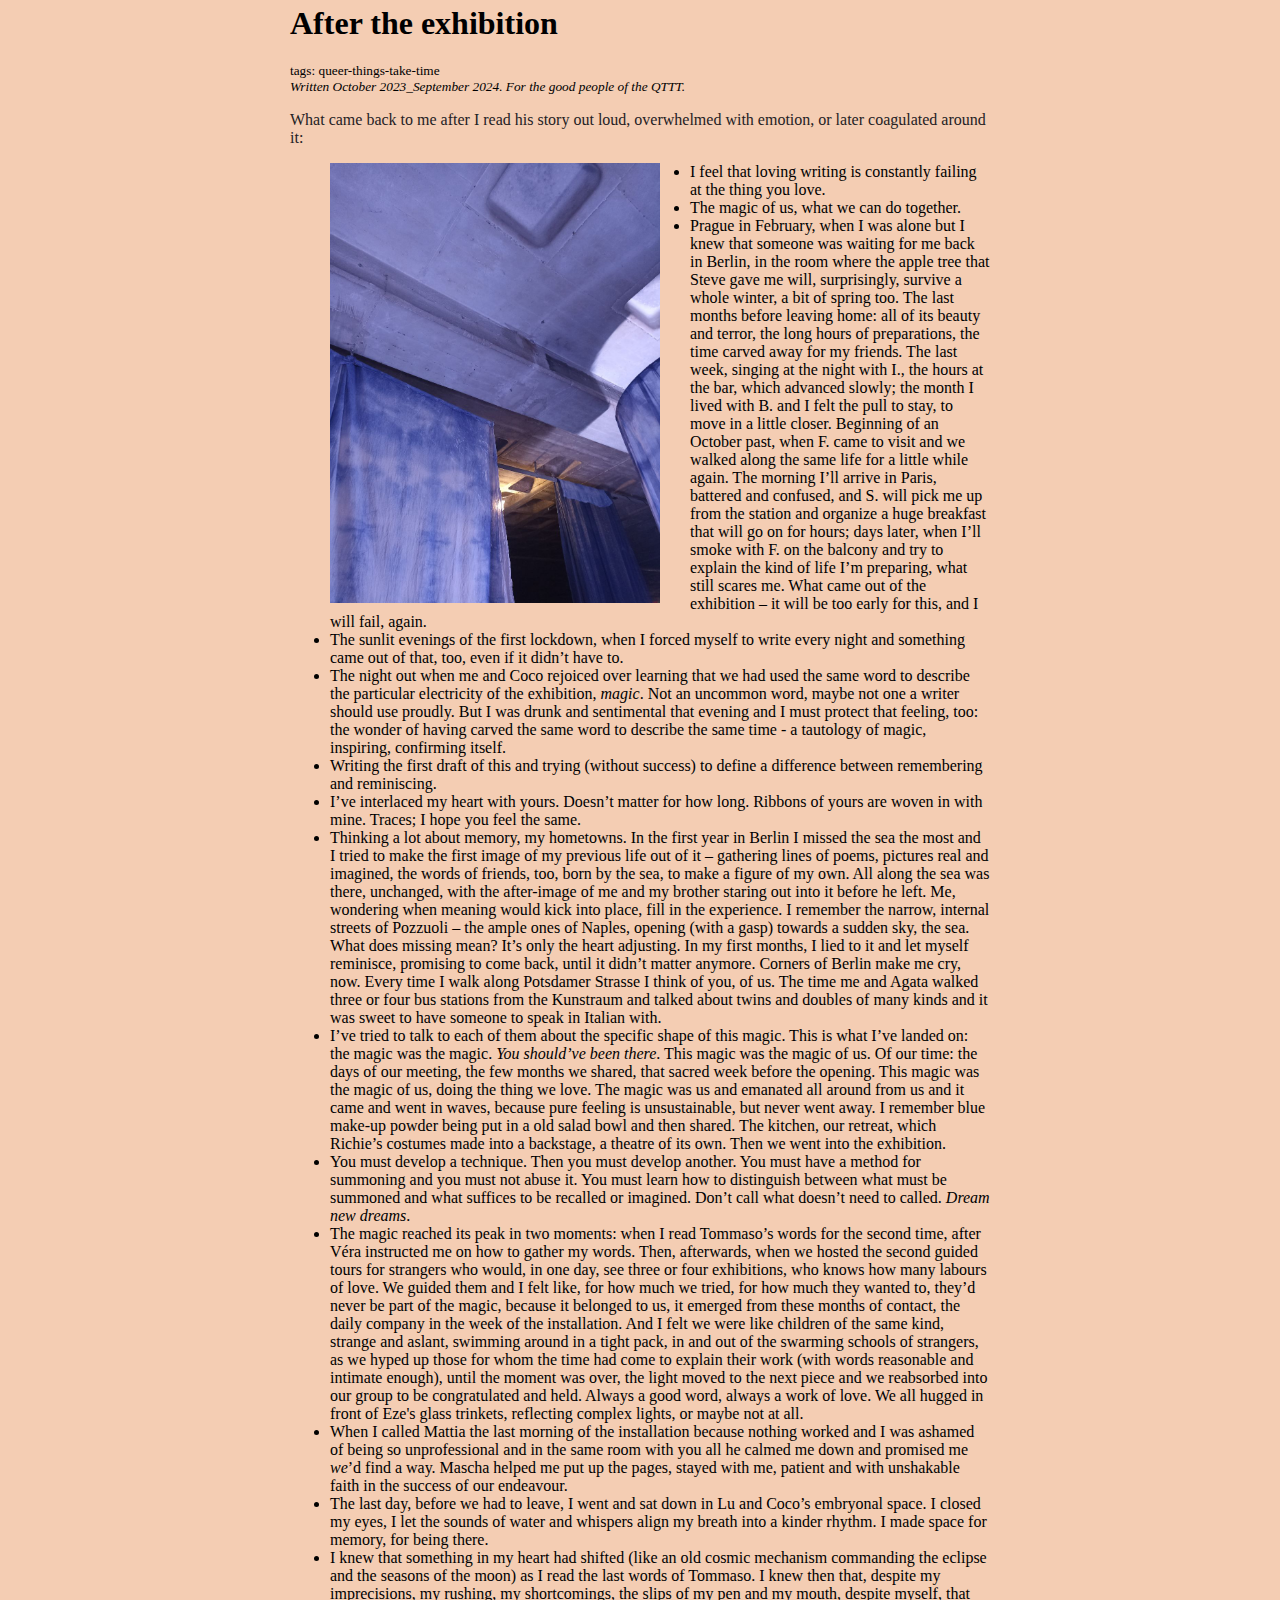
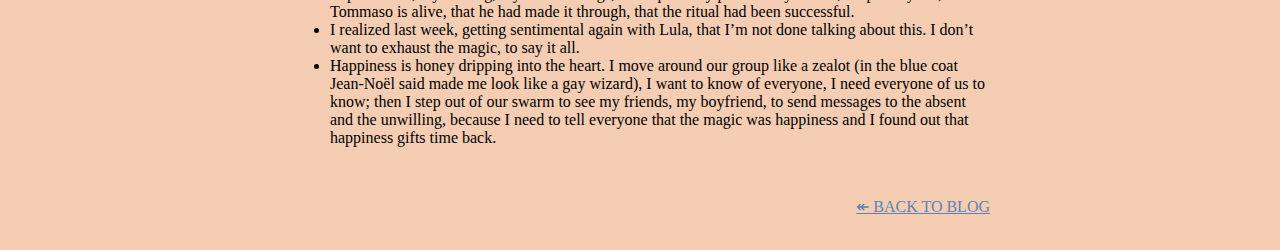
<file: blog_posts/2024-09-13-after-the-exhibition.html>
<HTML lang="en">
<head>
     <title>after the exhibition (2024)</title>
     <link rel="stylesheet" href="/styles.css">
     <meta charset="utf-8">
</head>

<style>
img {
  float: left;
  margin: 0px 30px 0px 0px;
}
</style>


<body>
<h1> After the exhibition </h1>
<small>tags: queer-things-take-time <br>
<em>Written October 2023_September 2024. For the good people of the QTTT.</em></small>

<p>What came back to me after I read his story out loud, overwhelmed with emotion, or later coagulated around it:</p>
<ul>
  <img src="/assets/img/aftertheexhibition.jpg" alt="A space aside inside of a partly lit underground garage. The space is enveloped by curtains with white and blue hues." width="50%"> <li>I feel that loving writing is constantly failing at the thing you love.</li>
  <li>The magic of us, what we can do together.</li>
  <li>Prague in February, when I was alone but I knew that someone was waiting for me back in Berlin, in the room where the apple tree that Steve gave me will, surprisingly, survive a whole winter, a bit of spring too. The last months before leaving home: all of its beauty and terror, the long hours of preparations, the time carved away for my friends. The last week, singing at the night with I., the hours at the bar, which advanced slowly; the month I lived with B. and I felt the pull to stay, to move in a little closer. Beginning of an October past, when F. came to visit and we walked along the same life for a little while again. The morning I’ll arrive in Paris, battered and confused, and S. will pick me up from the station and organize a huge breakfast that will go on for hours; days later, when I’ll smoke with F. on the balcony and try to explain the kind of life I’m preparing, what still scares me. What came out of the exhibition – it will be too early for this, and I will fail, again.</li>
  <li>The sunlit evenings of the first lockdown, when I forced myself to write every night and something came out of that, too, even if it didn’t have to. </li>
  <li>The night out when me and Coco rejoiced over learning that we had used the same word to describe the particular electricity of the exhibition, <i>magic</i>. Not an uncommon word, maybe not one a writer should use proudly. But I was drunk and sentimental that evening and I must protect that feeling, too: the wonder of having carved the same word to describe the same time - a tautology of magic, inspiring, confirming itself.</li>
  <li>Writing the first draft of this and trying (without success) to define a difference between remembering and reminiscing.</li>
  <li>I’ve interlaced my heart with yours. Doesn’t matter for how long. Ribbons of yours are woven in with mine. Traces; I hope you feel the same. </li>
  <li>Thinking a lot about memory, my hometowns. In the first year in Berlin I missed the sea the most and I tried to make the first image of my previous life out of it – gathering lines of poems, pictures real and imagined, the words of friends, too, born by the sea, to make a figure of my own. All along the sea was there, unchanged, with the after-image of me and my brother staring out into it before he left. Me, wondering when meaning would kick into place, fill in the experience. I remember the narrow, internal streets of Pozzuoli – the ample ones of Naples, opening (with a gasp) towards a sudden sky, the sea. What does missing mean? It’s only the heart adjusting. In my first months, I lied to it and let myself reminisce, promising to come back, until it didn’t matter anymore. Corners of Berlin make me cry, now. Every time I walk along Potsdamer Strasse I think of you, of us. The time me and Agata walked three or four bus stations from the Kunstraum and talked about twins and doubles of many kinds and it was sweet to have someone to speak in Italian with.</li>
  <li>I’ve tried to talk to each of them about the specific shape of this magic. This is what I’ve landed on: the magic was the magic. <i>You should’ve been there</i>. This magic was the magic of us. Of our time: the days of our meeting, the few months we shared, that sacred week before the opening. This magic was the magic of us, doing the thing we love. The magic was us and emanated all around from us and it came and went in waves, because pure feeling is unsustainable, but never went away. I remember blue make-up powder being put in a old salad bowl and then shared. The kitchen, our retreat, which Richie’s costumes made into a backstage, a theatre of its own. Then we went into the exhibition. </li>
  <li>You must develop a technique. Then you must develop another. You must have a method for summoning and you must not abuse it. You must learn how to distinguish between what must be summoned and what suffices to be recalled or imagined. Don’t call what doesn’t need to called. <i>Dream new dreams</i>. </li>
  <li>The magic reached its peak in two moments: when I read Tommaso’s words for the second time, after Véra instructed me on how to gather my words. Then, afterwards, when we hosted the second guided tours for strangers who would, in one day, see three or four exhibitions, who knows how many labours of love. We guided them and I felt like, for how much we tried, for how much they wanted to, they’d never be part of the magic, because it belonged to us, it emerged from these months of contact, the daily company in the week of the installation. And I felt we were like children of the same kind, strange and aslant, swimming around in a tight pack, in and out of the swarming schools of strangers, as we hyped up those for whom the time had come to explain their work (with words reasonable and intimate enough), until the moment was over, the light moved to the next piece and we reabsorbed into our group to be congratulated and held. Always a good word, always a work of love. We all hugged in front of Eze's glass trinkets, reflecting complex lights, or maybe not at all.</li>
  <li>When I called Mattia the last morning of the installation because nothing worked and I was ashamed of being so unprofessional and in the same room with you all he calmed me down and promised me <i>we</i>’d find a way. Mascha helped me put up the pages, stayed with me, patient and with unshakable faith in the success of our endeavour. </li>
  <li>The last day, before we had to leave, I went and sat down in Lu and Coco’s embryonal space. I closed my eyes, I let the sounds of water and whispers align my breath into a kinder rhythm. I made space for memory, for being there. </li>
  <li>I knew that something in my heart had shifted (like an old cosmic mechanism commanding the eclipse and the seasons of the moon) as I read the last words of Tommaso. I knew then that, despite my imprecisions, my rushing, my shortcomings, the slips of my pen and my mouth, despite myself, that Tommaso is alive, that he had made it through, that the ritual had been successful.</li>
  <li>I realized last week, getting sentimental again with Lula, that I’m not done talking about this. I don’t want to exhaust the magic, to say it all. </li>
  <li>Happiness is honey dripping into the heart. I move around our group like a zealot (in the blue coat Jean-Noël said made me look like a gay wizard), I want to know of everyone, I need everyone of us to know; then I step out of our swarm to see my friends, my boyfriend, to send messages to the absent and the unwilling, because I need to tell everyone that the magic was happiness and I found out that happiness gifts time back.</li>
</ul>


<br>
 <p style="text-align:right;">
    <a href="/blog.html">↞ BACK TO BLOG</a></p>
<br>
</body>
</HTML>
</file>
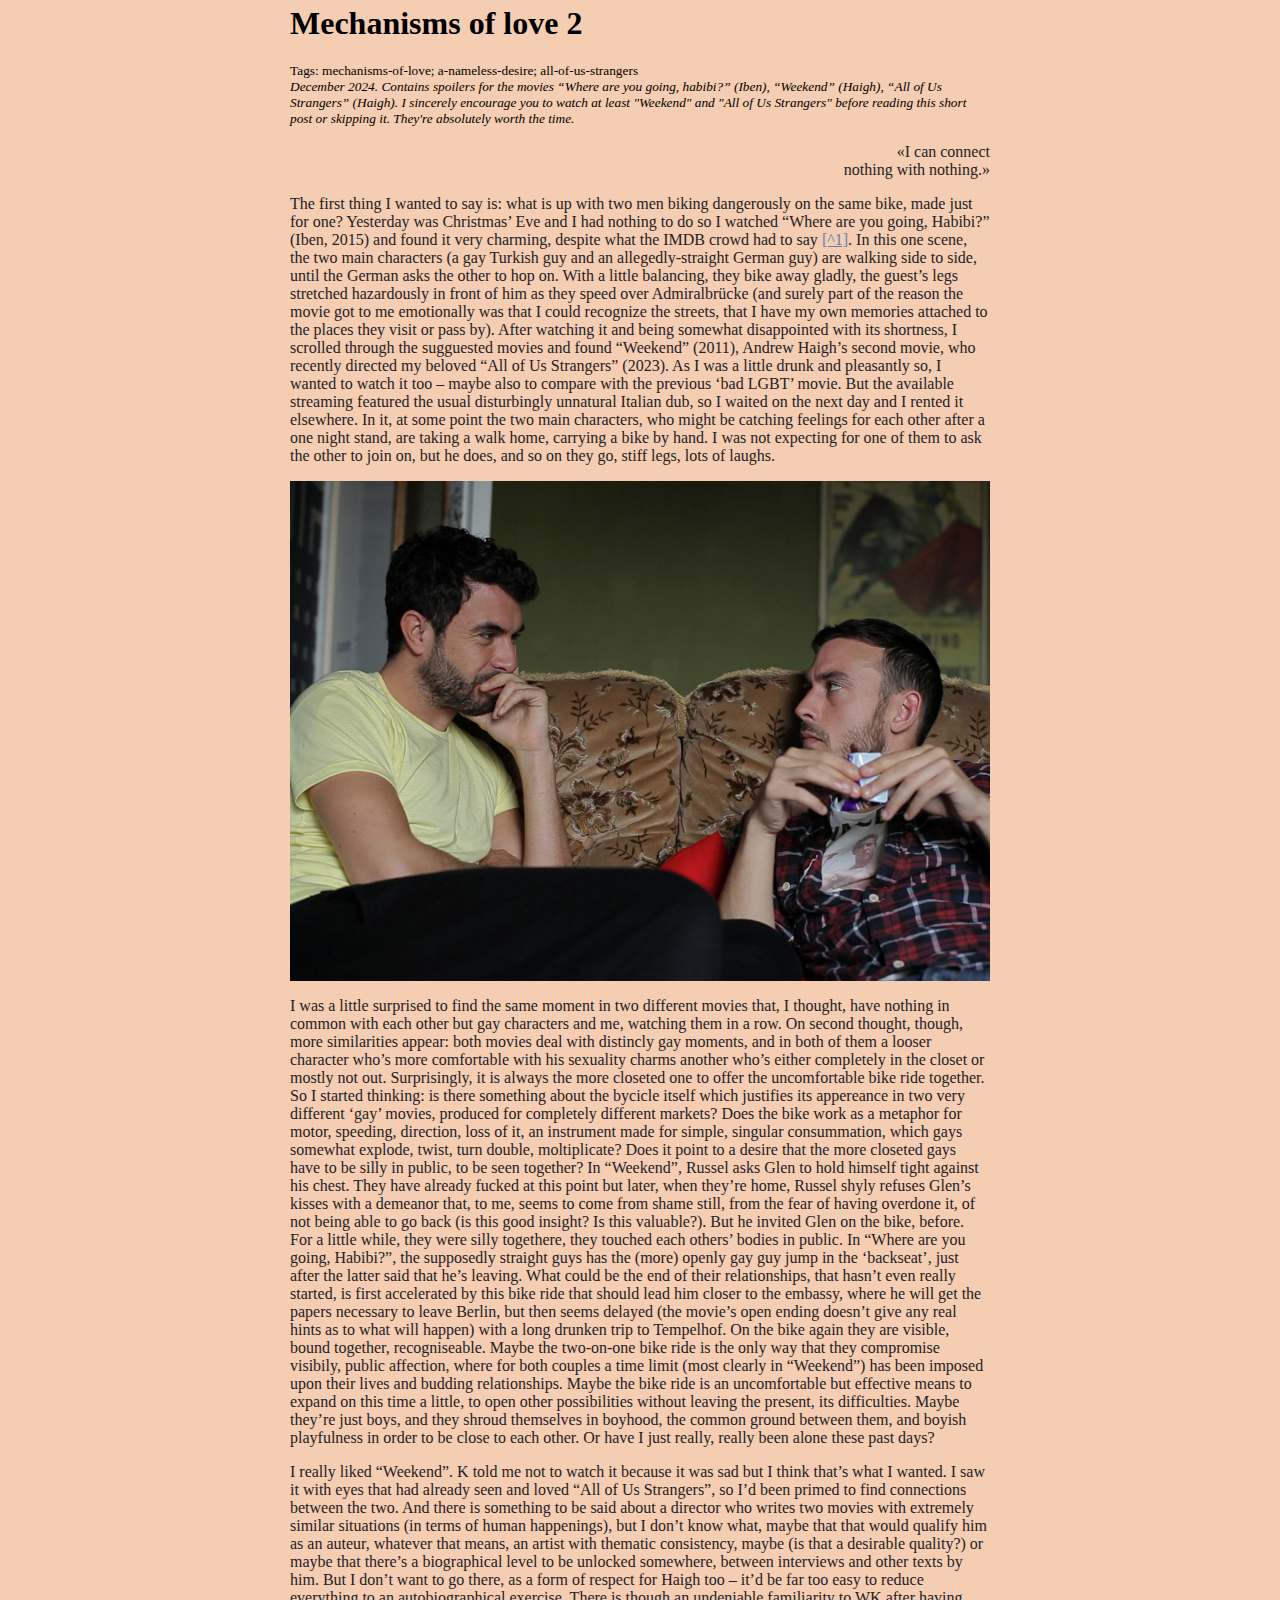
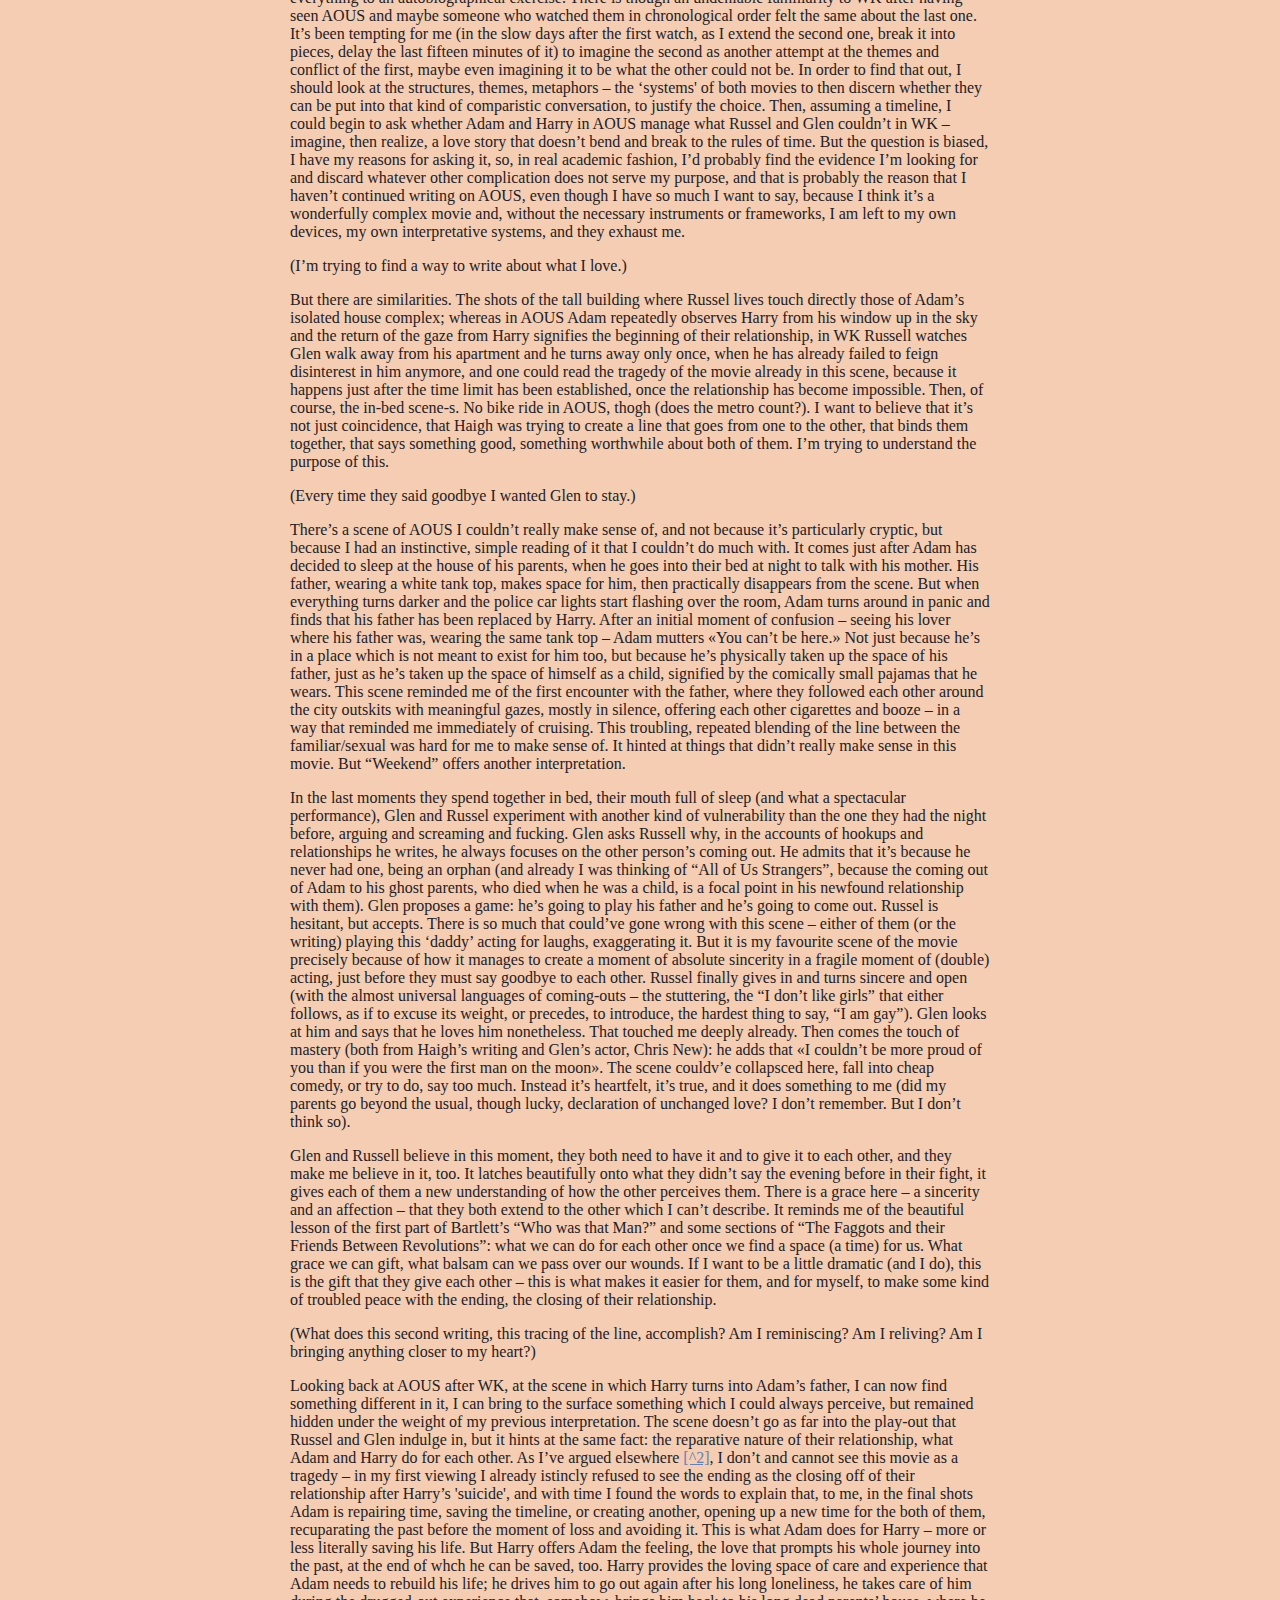
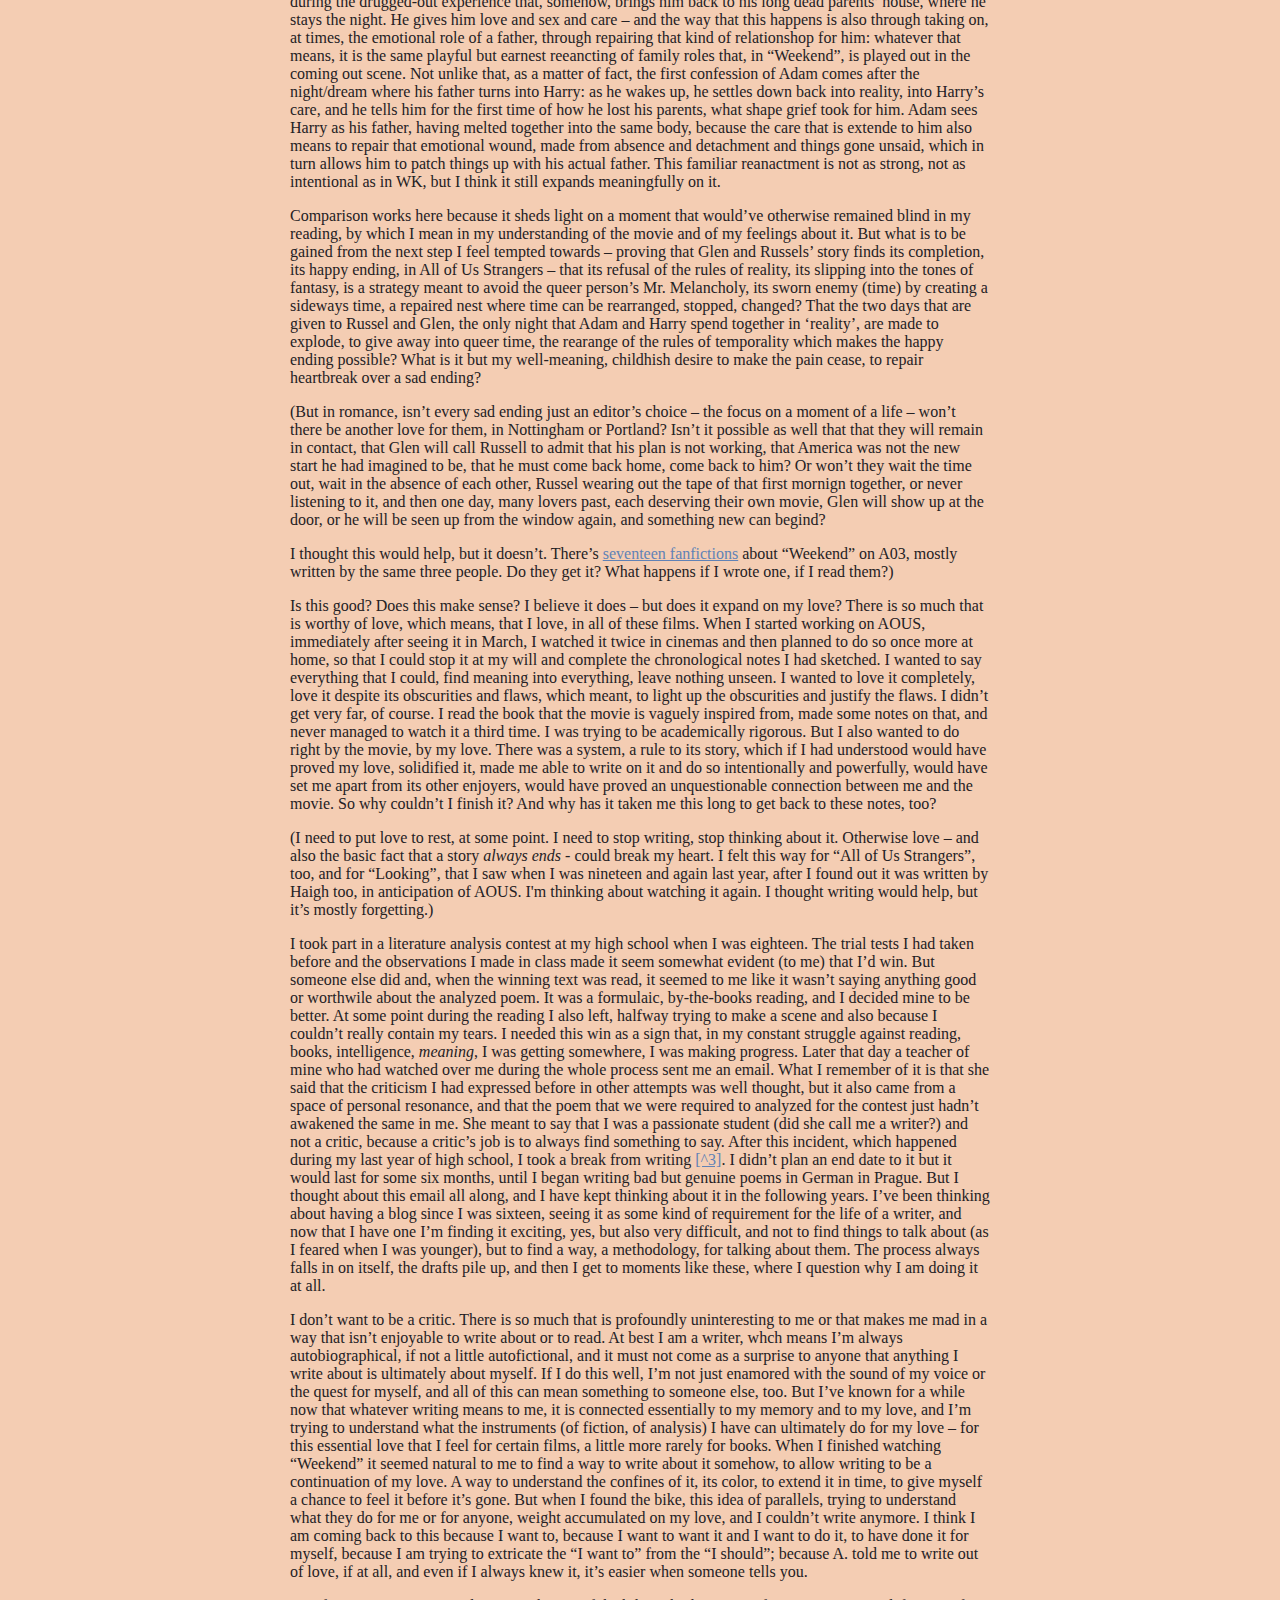
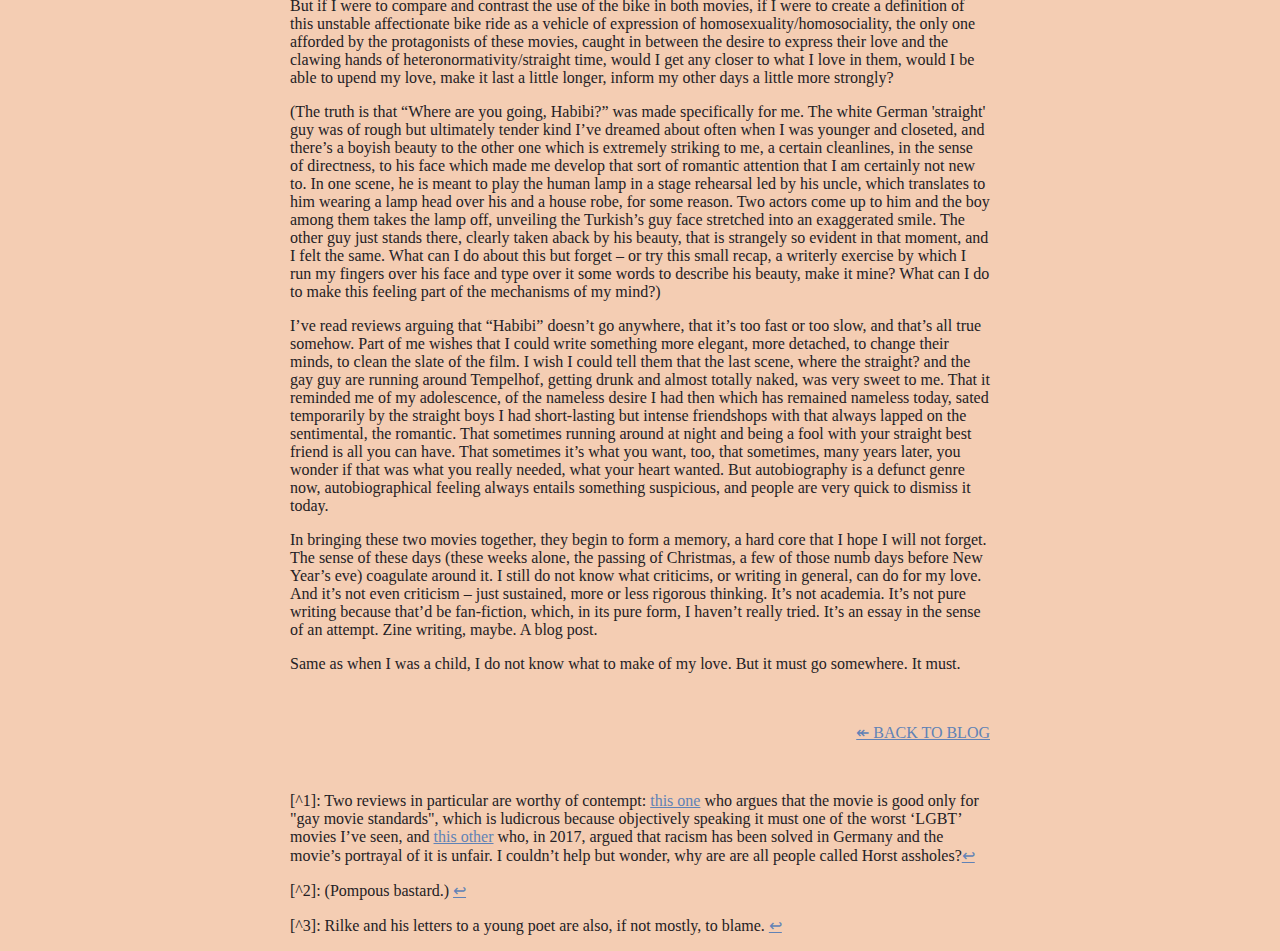
<file: blog_posts/2024-12-29-mechanisms-of-love-2.html>
<HTML lang="en">
<head>
 <title>mechanisms of love 2</title>
 <link rel="stylesheet" href="/styles.css">
 <meta charset="utf-8">
</head>

<body>
<h1>Mechanisms of love 2</h1>
<small>Tags: mechanisms-of-love; a-nameless-desire; all-of-us-strangers <br>
<i>December 2024. Contains spoilers for the movies “Where are you going, habibi?” (Iben), “Weekend” (Haigh), “All of Us Strangers” (Haigh). I sincerely encourage you to watch at least &quot;Weekend&quot; and &quot;All of Us Strangers&quot; before reading this short post or skipping it. They&#39;re absolutely worth the time.</i></small>
<p style="text-align:right">«I can connect <br> nothing with nothing.»</p>
<p>The first thing I wanted to say is: what is up with two men biking dangerously on the same bike, made just for one? Yesterday was Christmas’ Eve and I had nothing to do so I watched “Where are you going, Habibi?” (Iben, 2015) and found it very charming, despite what the IMDB crowd had to say  <a id="[^1]" href="#footnote-1">[^1]</a>. In this one scene, the two main characters (a gay Turkish guy and an allegedly-straight German guy) are walking side to side, until the German asks the other to hop on. With a little balancing, they bike away gladly, the guest’s legs stretched hazardously in front of him as they speed over Admiralbrücke (and surely part of the reason the movie got to me emotionally was that I could recognize the streets, that I have my own memories attached to the places they visit or pass by). After watching it and being somewhat disappointed with its shortness, I scrolled through the sugguested movies and found “Weekend” (2011), Andrew Haigh’s second movie, who recently directed my beloved “All of Us Strangers” (2023). As I was a little drunk and pleasantly so, I wanted to watch it too – maybe also to compare with the previous ‘bad LGBT’ movie. But the available streaming featured the usual disturbingly unnatural Italian dub, so I waited on the next day and I rented it elsewhere. In it, at some point the two main characters, who might be catching feelings for each other after a one night stand, are taking a walk home, carrying a bike by hand. I was not expecting for one of them to ask the other to join on, but he does, and so on they go, stiff legs, lots of laughs.</p>
<img src="/assets/img/weekend.jpg" width="100%">
<p>I was a little surprised to find the same moment in two different movies that, I thought, have nothing in common with each other but gay characters and me, watching them in a row. On second thought, though, more similarities appear: both movies deal with distincly gay moments, and in both of them a looser character who’s more comfortable with his sexuality charms another who’s either completely in the closet or mostly not out. Surprisingly, it is always the more closeted one to offer the uncomfortable bike ride together. So I started thinking: is there something about the bycicle itself which justifies its appereance in two very different ‘gay’ movies, produced for completely different markets? Does the bike work as a metaphor for motor, speeding, direction, loss of it, an instrument made for simple, singular consummation, which gays somewhat explode, twist, turn double, moltiplicate? Does it point to a desire that the more closeted gays have to be silly in public, to be seen together? In “Weekend”, Russel asks Glen to hold himself tight against his chest. They have already fucked at this point but later, when they’re home, Russel shyly refuses Glen’s kisses with a demeanor that, to me, seems to come from shame still, from the fear of having overdone it, of not being able to go back (is this good insight? Is this valuable?). But he invited Glen on the bike, before. For a little while, they were silly togethere, they touched each others’ bodies in public. In “Where are you going, Habibi?”, the supposedly straight guys has the (more) openly gay guy jump in the ‘backseat’, just after the latter said that he’s leaving. What could be the end of their relationships, that hasn’t even really started, is first accelerated by this bike ride that should lead him closer to the embassy, where he will get the papers necessary to leave Berlin, but then seems delayed (the movie’s open ending doesn’t give any real hints as to what will happen) with a long drunken trip to Tempelhof. On the bike again they are visible, bound together, recogniseable. Maybe the two-on-one bike ride is the only way that they compromise visibily, public affection, where for both couples a time limit (most clearly in “Weekend”) has been imposed upon their lives and budding relationships. Maybe the bike ride is an uncomfortable but effective means to expand on this time a little, to open other possibilities without leaving the present, its difficulties. Maybe they’re just boys, and they shroud themselves in boyhood, the common ground between them, and boyish playfulness in order to be close to each other. Or have I just really, really been alone these past days?</p>
<p>I really liked “Weekend”. K told me not to watch it because it was sad but I think that’s what I wanted. I saw it with eyes that had already seen and loved “All of Us Strangers”, so I’d been primed to find connections between the two. And there is something to be said about a director who writes two movies with extremely similar situations (in terms of human happenings), but I don’t know what, maybe that that would qualify him as an auteur, whatever that means, an artist with thematic consistency, maybe (is that a desirable quality?) or maybe that there’s a biographical level to be unlocked somewhere, between interviews and other texts by him. But I don’t want to go there, as a form of respect for Haigh too – it’d be far too easy to reduce everything to an autobiographical exercise. There is though an undeniable familiarity to WK after having seen AOUS and maybe someone who watched them in chronological order felt the same about the last one. It’s been tempting for me (in the slow days after the first watch, as I extend the second one, break it into pieces, delay the last fifteen minutes of it) to imagine the second as another attempt at the themes and conflict of the first, maybe even imagining it to be what the other could not be. In order to find that out, I should look at the structures, themes, metaphors – the ‘systems&#39; of both movies to then discern whether they can be put into that kind of comparistic conversation, to justify the choice. Then, assuming a timeline, I could begin to ask whether Adam and Harry in AOUS manage what Russel and Glen couldn’t in WK – imagine, then realize, a love story that doesn’t bend and break to the rules of time. But the question is biased, I have my reasons for asking it, so, in real academic fashion, I’d probably find the evidence I’m looking for and discard whatever other complication does not serve my purpose, and that is probably the reason that I haven’t continued writing on AOUS, even though I have so much I want to say, because I think it’s a wonderfully complex movie and, without the necessary instruments or frameworks, I am left to my own devices, my own interpretative systems, and they exhaust me.</p>
<p>(I’m trying to find a way to write about what I love.)</p>
<p>But there are similarities. The shots of the tall building where Russel lives touch directly those of Adam’s isolated house complex; whereas in AOUS Adam repeatedly observes Harry from his window up in the sky and the return of the gaze from Harry signifies the beginning of their relationship, in WK Russell watches Glen walk away from his apartment and he turns away only once, when he has already failed to feign disinterest in him anymore, and one could read the tragedy of the movie already in this scene, because it happens just after the time limit has been established, once the relationship has become impossible. Then, of course, the in-bed scene-s. No bike ride in AOUS, thogh (does the metro count?). I want to believe that it’s not just coincidence, that Haigh was trying to create a line that goes from one to the other, that binds them together, that says something good, something worthwhile about both of them. I’m trying to understand the purpose of this.</p>
<p>(Every time they said goodbye I wanted Glen to stay.)</p>
<p>There’s a scene of AOUS I couldn’t really make sense of, and not because it’s particularly cryptic, but because I had an instinctive, simple reading of it that I couldn’t do much with. It comes just after Adam has decided to sleep at the house of his parents, when he goes into their bed at night to talk with his mother. His father, wearing a white tank top, makes space for him, then practically disappears from the scene. But when everything turns darker and the police car lights start flashing over the room, Adam turns around in panic and finds that his father has been replaced by Harry. After an initial moment of confusion – seeing his lover where his father was, wearing the same tank top – Adam mutters «You can’t be here.» Not just because he’s in a place which is not meant to exist for him too, but because he’s physically taken up the space of his father, just as he’s taken up the space of himself as a child, signified by the comically small pajamas that he wears. This scene reminded me of the first encounter with the father, where they followed each other around the city outskits with meaningful gazes, mostly in silence, offering each other cigarettes and booze – in a way that reminded me immediately of cruising. This troubling, repeated blending of the line between the familiar/sexual was hard for me to make sense of. It hinted at things that didn’t really make sense in this movie. But “Weekend” offers another interpretation.</p>
<p>In the last moments they spend together in bed, their mouth full of sleep (and what a spectacular performance), Glen and Russel experiment with another kind of vulnerability than the one they had the night before, arguing and screaming and fucking. Glen asks Russell why, in the accounts of hookups and relationships he writes, he always focuses on the other person’s coming out. He admits that it’s because he never had one, being an orphan (and already I was thinking of “All of Us Strangers”, because the coming out of Adam to his ghost parents, who died when he was a child, is a focal point in his newfound relationship with them). Glen proposes a game: he’s going to play his father and he’s going to come out. Russel is hesitant, but accepts. There is so much that could’ve gone wrong with this scene – either of them (or the writing) playing this ‘daddy’ acting for laughs, exaggerating it. But it is my favourite scene of the movie precisely because of how it manages to create a moment of absolute sincerity in a fragile moment of (double) acting, just before they must say goodbye to each other. Russel finally gives in and turns sincere and open (with the almost universal languages of coming-outs – the stuttering, the “I don’t like girls” that either follows, as if to excuse its weight, or precedes, to introduce, the hardest thing to say, “I am gay”). Glen looks at him and says that he loves him nonetheless. That touched me deeply already. Then comes the touch of mastery (both from Haigh’s writing and Glen’s actor, Chris New): he adds that «I couldn’t be more proud of you than if you were the first man on the moon». The scene couldv’e collapsced here, fall into cheap comedy, or try to do, say too much. Instead it’s heartfelt, it’s true, and it does something to me (did my parents go beyond the usual, though lucky, declaration of unchanged love? I don’t remember. But I don’t think so).</p>
<p>Glen and Russell believe in this moment, they both need to have it and to give it to each other, and they make me believe in it, too. It latches beautifully onto what they didn’t say the evening before in their fight, it gives each of them a new understanding of how the other perceives them. There is a grace here – a sincerity and an affection – that they both extend to the other which I can’t describe. It reminds me of the beautiful lesson of the first part of Bartlett’s “Who was that Man?” and some sections of “The Faggots and their Friends Between Revolutions”: what we can do for each other once we find a space (a time) for us. What grace we can gift, what balsam can we pass over our wounds. If I want to be a little dramatic (and I do), this is the gift that they give each other – this is what makes it easier for them, and for myself, to make some kind of troubled peace with the ending, the closing of their relationship.</p>
<p>(What does this second writing, this tracing of the line, accomplish? Am I reminiscing? Am I reliving? Am I bringing anything closer to my heart?)</p>
<p>Looking back at AOUS after WK, at the scene in which Harry turns into Adam’s father, I can now find something different in it, I can bring to the surface something which I could always perceive, but remained hidden under the weight of my previous interpretation. The scene doesn’t go as far into the play-out that Russel and Glen indulge in, but it hints at the same fact: the reparative nature of their relationship, what Adam and Harry do for each other. As I’ve argued elsewhere  <a id="[^2]" href="#footnote-2">[^2]</a>, I don’t and cannot see this movie as a tragedy – in my first viewing I already istincly refused to see the ending as the closing off of their relationship after Harry’s &#39;suicide&#39;, and with time I found the words to explain that, to me, in the final shots Adam is repairing time, saving the timeline, or creating another, opening up a new time for the both of them, recuparating the past before the moment of loss and avoiding it. This is what Adam does for Harry – more or less literally saving his life. But Harry offers Adam the feeling, the love that prompts his whole journey into the past, at the end of whch he can be saved, too. Harry provides the loving space of care and experience that Adam needs to rebuild his life; he drives him to go out again after his long loneliness, he takes care of him during the drugged-out experience that, somehow, brings him back to his long dead parents’ house, where he stays the night. He gives him love and sex and care – and the way that this happens is also through taking on, at times, the emotional role of a father, through repairing that kind of relationshop for him: whatever that means, it is the same playful but earnest reeancting of family roles that, in “Weekend”, is played out in the coming out scene. Not unlike that, as a matter of fact, the first confession of Adam comes after the night/dream where his father turns into Harry: as he wakes up, he settles down back into reality, into Harry’s care, and he tells him for the first time of how he lost his parents, what shape grief took for him. Adam sees Harry as his father, having melted together into the same body, because the care that is extende to him also means to repair that emotional wound, made from absence and detachment and things gone unsaid, which in turn allows him to patch things up with his actual father. This familiar reanactment is not as strong, not as intentional as in WK, but I think it still expands meaningfully on it. </p>
<p>Comparison works here because it sheds light on a moment that would’ve otherwise remained blind in my reading, by which I mean in my understanding of the movie and of my feelings about it. But what is to be gained from the next step I feel tempted towards – proving that Glen and Russels’ story finds its completion, its happy ending, in All of Us Strangers – that its refusal of the rules of reality, its slipping into the tones of fantasy, is a strategy meant to avoid the queer person’s Mr. Melancholy, its sworn enemy (time) by creating a sideways time, a repaired nest where time can be rearranged, stopped, changed? That the two days that are given to Russel and Glen, the only night that Adam and Harry spend together  in ‘reality’, are made to explode, to give away into queer time, the rearange of the rules of temporality which makes the happy ending possible? What is it but my well-meaning, childhish desire to make the pain cease, to repair heartbreak over a sad ending? </p>
<p>(But in romance, isn’t every sad ending just an editor’s choice – the focus on a moment of a life – won’t there be another love for them, in Nottingham or Portland? Isn’t it possible as well that that they will remain in contact, that Glen will call Russell to admit that his plan is not working, that America was not the new start he had imagined to be, that he must come back home, come back to him? Or won’t they wait the time out, wait in the absence of each other, Russel wearing out the tape of that first mornign together, or never listening to it, and then one day, many lovers past, each deserving their own movie, Glen will show up at the door, or he will be seen up from the window again, and something new can begind?</p>
<p>I thought this would help, but it doesn’t. There’s <a href="https://archiveofourown.org/works/search?work_search%5Bquery%5D=&amp;work_search%5Btitle%5D=&amp;work_search%5Bcreators%5D=&amp;work_search%5Brevised_at%5D=&amp;work_search%5Bcomplete%5D=&amp;work_search%5Bcrossover%5D=&amp;work_search%5Bsingle_chapter%5D=0&amp;work_search%5Bword_count%5D=&amp;work_search%5Blanguage_id%5D=&amp;work_search%5Bfandom_names%5D=Weekend+%282011%29&amp;work_search%5Brating_ids%5D=&amp;work_search%5Bcharacter_names%5D=&amp;work_search%5Brelationship_names%5D=&amp;work_search%5Bfreeform_names%5D=&amp;work_search%5Bhits%5D=&amp;work_search%5Bkudos_count%5D=&amp;work_search%5Bcomments_count%5D=&amp;work_search%5Bbookmarks_count%5D=&amp;work_search%5Bsort_column%5D=_score&amp;work_search%5Bsort_direction%5D=desc&amp;commit=Search">seventeen fanfictions</a> about “Weekend” on A03, mostly written by the same three people. Do they get it? What happens if I wrote one, if I read them?)</p>
<p>Is this good? Does this make sense? I believe it does – but does it expand on my love? There is so much that is worthy of love, which means, that I love, in all of these films. When I started working on AOUS, immediately after seeing it in March, I watched it twice in cinemas and then planned to do so once more at home, so that I could stop it at my will and complete the chronological notes I had sketched. I wanted to say everything that I could, find meaning into everything, leave nothing unseen. I wanted to love it completely, love it despite its obscurities and flaws, which meant, to light up the obscurities and justify the flaws. I didn’t get very far, of course. I read the book that the movie is vaguely inspired from, made some notes on that, and never managed to watch it a third time. I was trying to be academically rigorous. But I also wanted to do right by the movie, by my love. There was a system, a rule to its story, which if I had understood would have proved my love, solidified it, made me able to write on it and do so intentionally and powerfully, would have set me apart from its other enjoyers, would have proved an unquestionable connection between me and the movie. So why couldn’t I finish it? And why has it taken me this long to get back to these notes, too?</p>
<p>(I need to put love to rest, at some point. I need to stop writing, stop thinking about it. Otherwise love – and also the basic fact that a story <i>always ends</i> - could break my heart. I felt this way for “All of Us Strangers”, too, and for “Looking”, that I saw when I was nineteen and again last year, after I found out it was written by Haigh too, in anticipation of AOUS. I&#39;m thinking about watching it again. I thought writing would help, but it’s mostly forgetting.)</p>
<p>I took part in a literature analysis contest at my high school when I was eighteen. The trial tests I had taken before and the observations I made in class made it seem somewhat evident (to me) that I’d win. But someone else did and, when the winning text was read, it seemed to me like it wasn’t saying anything good or worthwile about the analyzed poem. It was a formulaic, by-the-books reading, and I decided mine to be better. At some point during the reading I also left, halfway trying to make a scene and also because I couldn’t really contain my tears. I needed this win as a sign that, in my constant struggle against reading, books, intelligence, <i>meaning</i>, I was getting somewhere, I was making progress. Later that day a teacher of mine who had watched over me during the whole process sent me an email. What I remember of it is that she said that the criticism I had expressed before in other attempts was well thought, but it also came from a space of personal resonance, and that the poem that we were required to analyzed for the contest just hadn’t awakened the same in me. She meant to say that I was a passionate student (did she call me a writer?) and not a critic, because a critic’s job is to always find something to say. After this incident, which happened during my last year of high school, I took a break from writing <a id="[^3]" href="#footnote-3">[^3]</a>. I didn’t plan an end date to it but it would last for some six months, until I began writing bad but genuine poems in German in Prague. But I thought about this email all along, and I have kept thinking about it in the following years. I’ve been thinking about having a blog since I was sixteen, seeing it as some kind of requirement for the life of a writer, and now that I have one I’m finding it exciting, yes, but also very difficult, and not to find things to talk about (as I feared when I was younger), but to find a way, a methodology, for talking about them. The process always falls in on itself, the drafts pile up, and then I get to moments like these, where I question why I am doing it at all.</p>
<p>I don’t want to be a critic. There is so much that is profoundly uninteresting to me or that makes me mad in a way that isn’t enjoyable to write about or to read. At best I am a writer, whch means I’m always autobiographical, if not a little autofictional, and it must not come as a surprise to anyone that anything I write about is ultimately about myself. If I do this well, I’m not just enamored with the sound of my voice or the quest for myself, and all of this can mean something to someone else, too. But I’ve known for a while now that whatever writing means to me, it is connected essentially to my memory and to my love, and I’m trying to understand what the instruments (of fiction, of analysis) I have can ultimately do for my love – for this essential love that I feel for certain films, a little more rarely for books. When I finished watching “Weekend” it seemed natural to me to find a way to write about it somehow, to allow writing to be a continuation of my love. A way to understand the confines of it, its color, to extend it in time, to give myself a chance to feel it before it’s gone. But when I found the bike, this idea of parallels, trying to understand what they do for me or for anyone, weight accumulated on my love, and I couldn’t write anymore. I think I am coming back to this because I want to, because I want to want it and I want to do it, to have done it for myself, because I am trying to extricate the “I want to” from the “I should”; because A. told me to write out of love, if at all, and even if I always knew it, it’s easier when someone tells you.</p>
<p>But if I were to compare and contrast the use of the bike in both movies, if I were to create a definition of this unstable affectionate bike ride as a vehicle of expression of homosexuality/homosociality, the only one afforded by the protagonists of these movies, caught in between the desire to express their love and the clawing hands of heteronormativity/straight time, would I get any closer to what I love in them, would I be able to upend my love, make it last a little longer, inform my other days a little more strongly?</p>
<p>(The truth is that “Where are you going, Habibi?” was made specifically for me. The white German &#39;straight&#39; guy was of rough but ultimately tender kind I’ve dreamed about often when I was younger and closeted, and there’s a boyish beauty to the other one which is extremely striking to me, a certain cleanlines, in the sense of directness, to his face which made me develop that sort of romantic attention that I am certainly not new to. In one scene, he is meant to play the human lamp in a stage rehearsal led by his uncle, which translates to him wearing a lamp head over his and a house robe, for some reason. Two actors come up to him and the boy among them takes the lamp off, unveiling the Turkish’s guy face stretched into an exaggerated smile. The other guy just stands there, clearly taken aback by his beauty, that is strangely so evident in that moment, and I felt the same. What can I do about this but forget – or try this small recap, a writerly exercise by which I run my fingers over his face and type over it some words to describe his beauty, make it mine? What can I do to make this feeling part of the mechanisms of my mind?)</p>
<p>I’ve read reviews arguing that “Habibi” doesn’t go anywhere, that it’s too fast or too slow, and that’s all true somehow. Part of me wishes that I could write something more elegant, more detached, to change their minds, to clean the slate of the film. I wish I could tell them that the last scene, where the straight? and the gay guy are running around Tempelhof, getting drunk and almost totally naked, was very sweet to me. That it reminded me of my adolescence, of the nameless desire I had then which has remained nameless today, sated temporarily by the straight boys I had short-lasting but intense friendshops with that always lapped on the sentimental, the romantic. That sometimes running around at night and being a fool with your straight best friend is all you can have. That sometimes it’s what you want, too, that sometimes, many years later, you wonder if that was what you really needed, what your heart wanted. But autobiography is a defunct genre now, autobiographical feeling always entails something suspicious, and people are very quick to dismiss it today.</p>
<p>In bringing these two movies together, they begin to form a memory, a hard core that I hope I will not forget. The sense of these days (these weeks alone, the passing of Christmas, a few of those numb days before New Year’s eve) coagulate around it. I still do not know what criticims, or writing in general, can do for my love. And it’s not even criticism – just sustained, more or less rigorous thinking. It’s not academia. It’s not pure writing because that’d be fan-fiction, which, in its pure form, I haven’t really tried. It’s an essay in the sense of an attempt. Zine writing, maybe. A blog post.</p>
<p>Same as when I was a child, I do not know what to make of my love. But it must go somewhere. It must.</p>


<br>
 <p style="text-align:right;">
    <a href="/blog.html">↞ BACK TO BLOG</a></p>
<br>

<p id="footnote-1">[^1]: Two reviews in particular are worthy of contempt: <a href="https://www.imdb.com/review/rw7421525/?ref_=rw_urv">this one</a> who argues that the movie is good only for &quot;gay movie standards&quot;, which is ludicrous because objectively speaking it must one of the worst ‘LGBT’ movies I’ve seen, and <a href="https://www.imdb.com/review/rw3697702/?ref_=rw_urv">this other</a> who, in 2017, argued that racism has been solved in Germany and the movie’s portrayal of it is unfair. I couldn’t help but wonder, why are are all people called Horst assholes?<a href="#[^1]">↩</a></p>
<p id="footnote-2">[^2]: (Pompous bastard.) <a href="#[^2]">↩</a></p>
<p id="footnote-3">[^3]: Rilke and his letters to a young poet are also, if not mostly, to blame. <a href="#[^3]">↩</a></p>
</div>
</body>
</HTML>
</file>
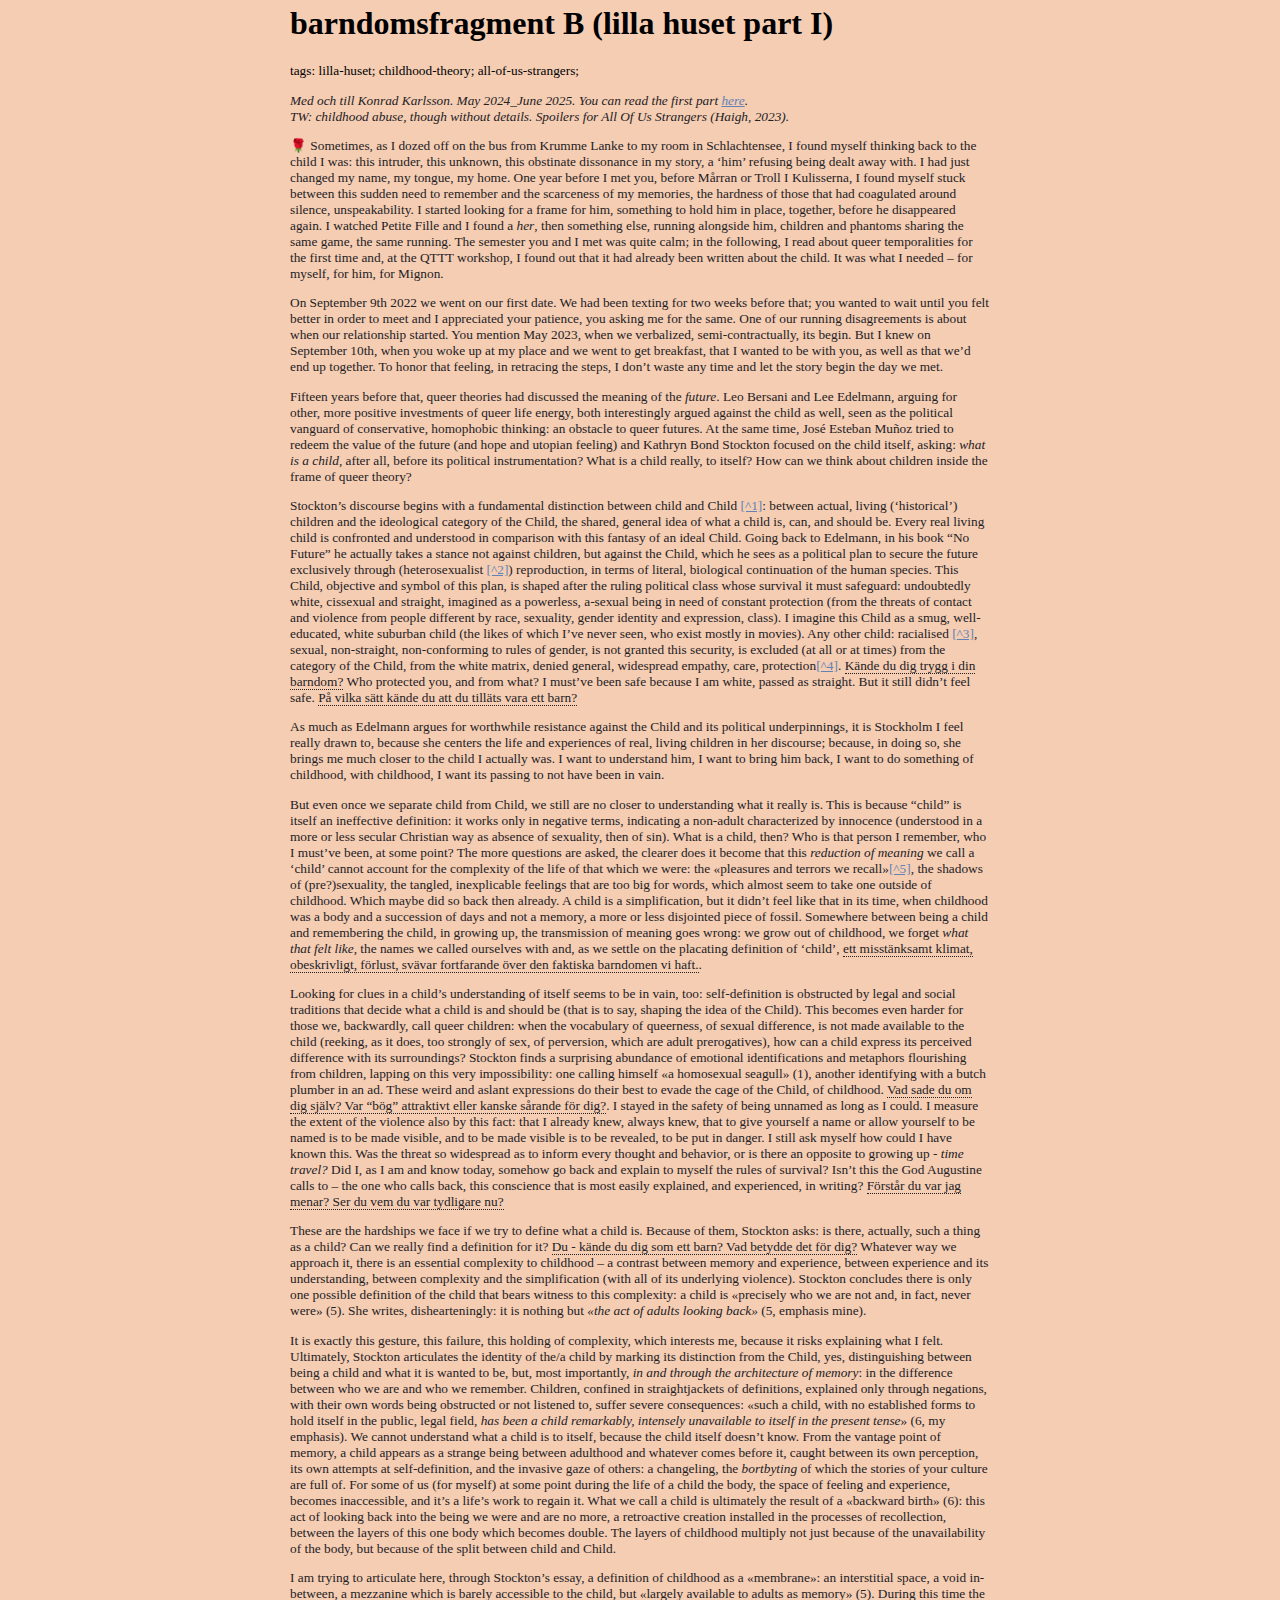
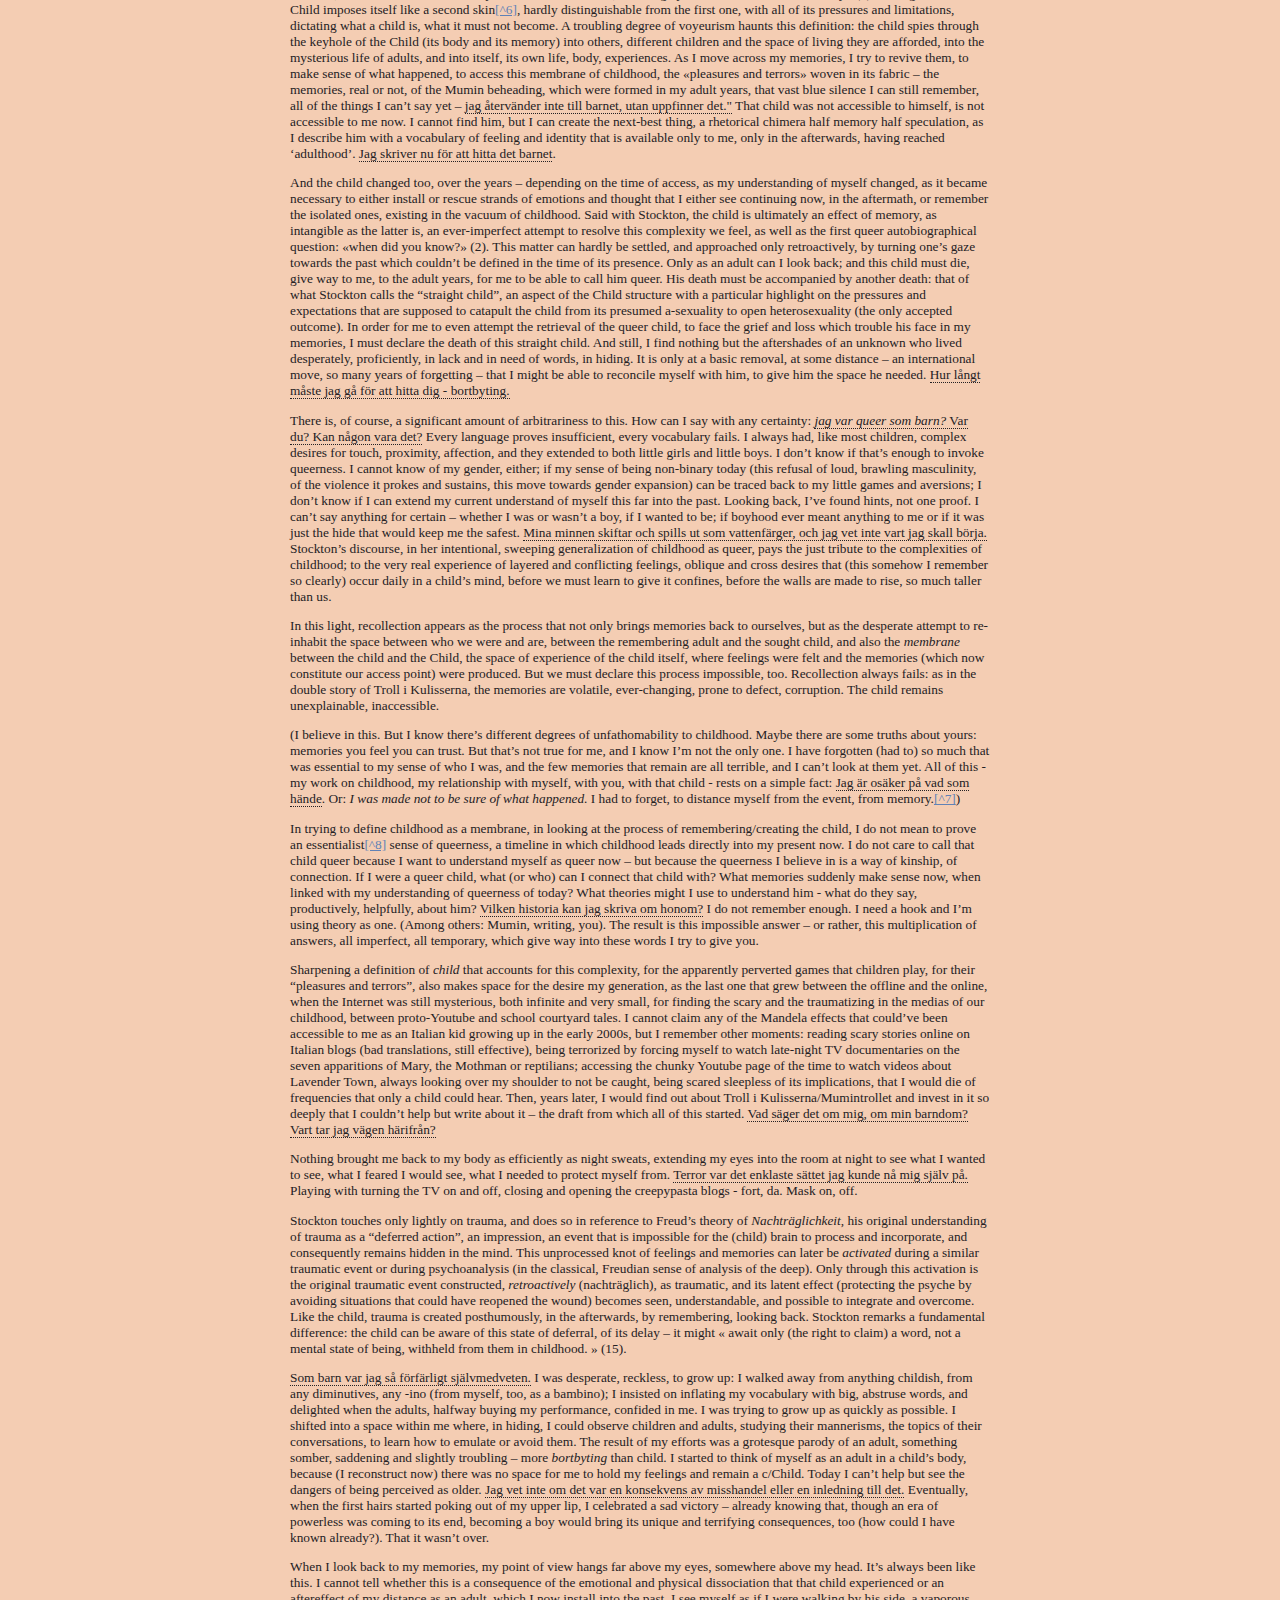
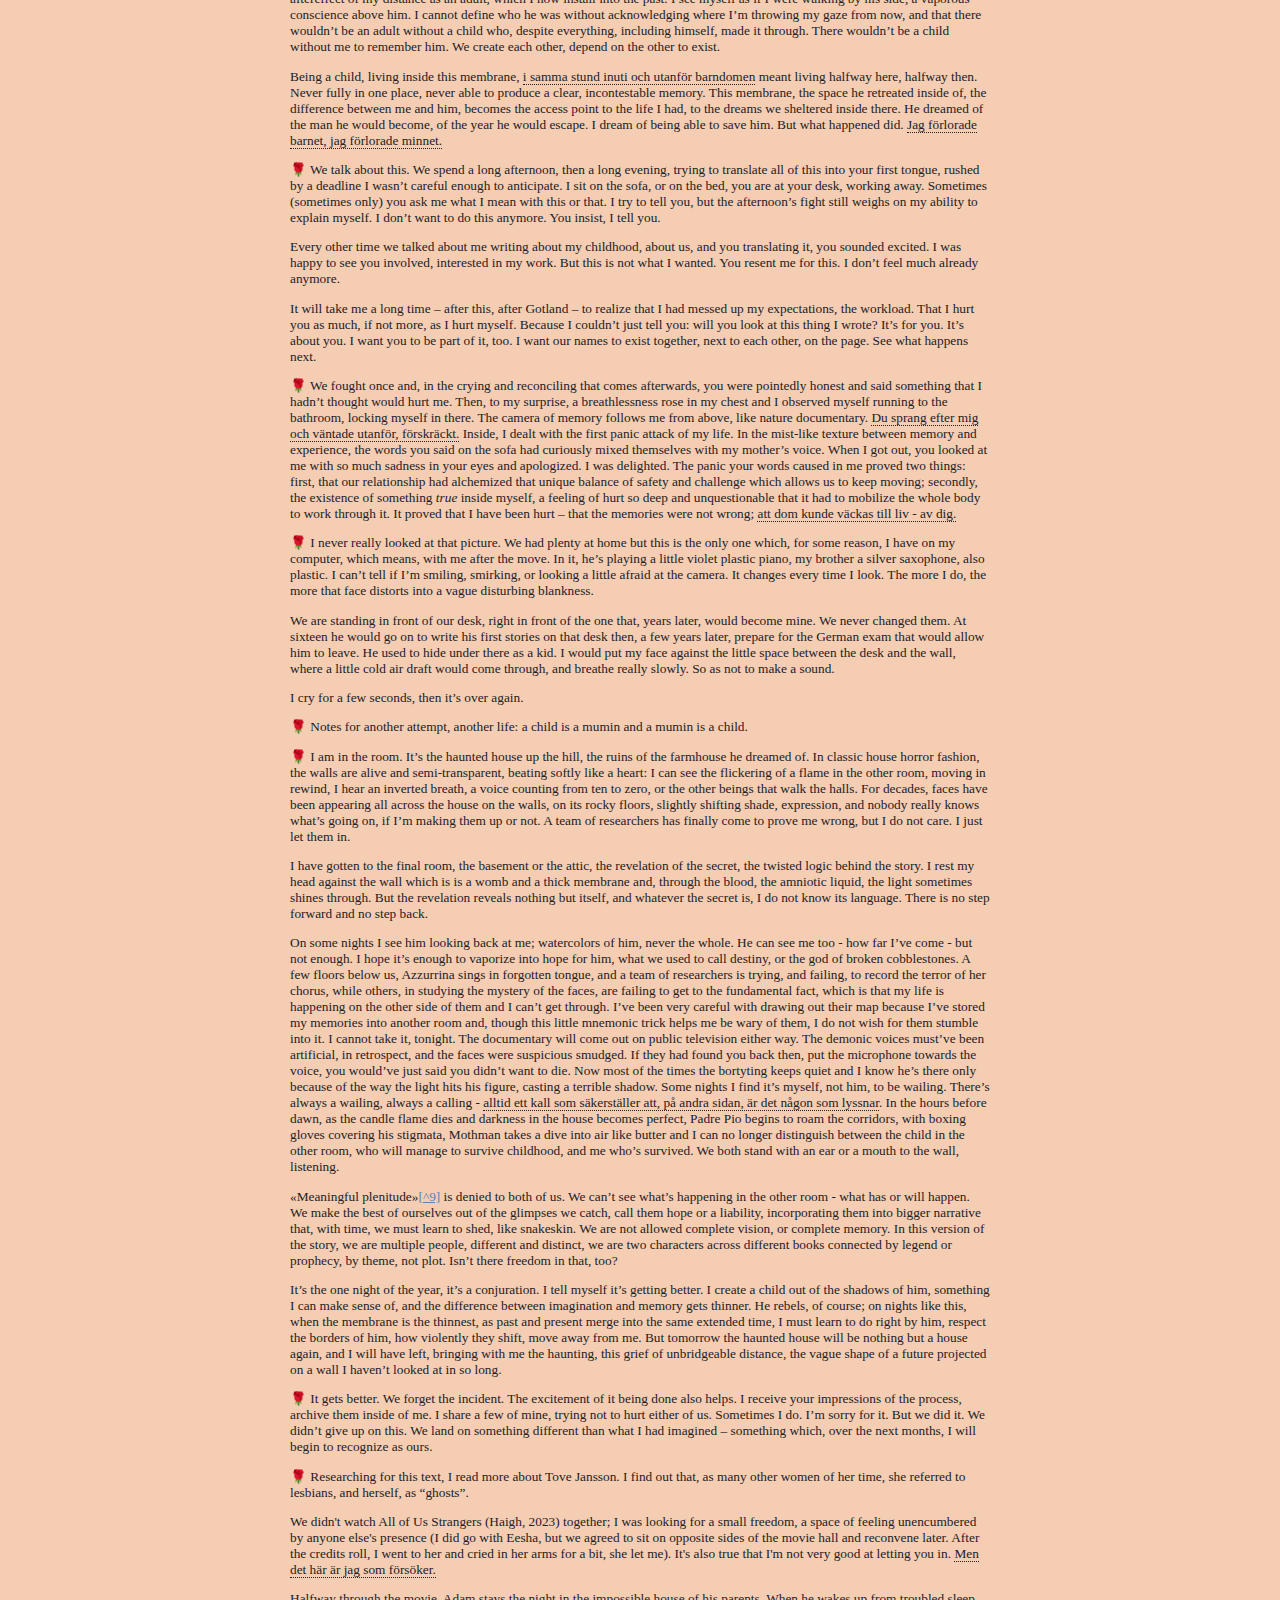
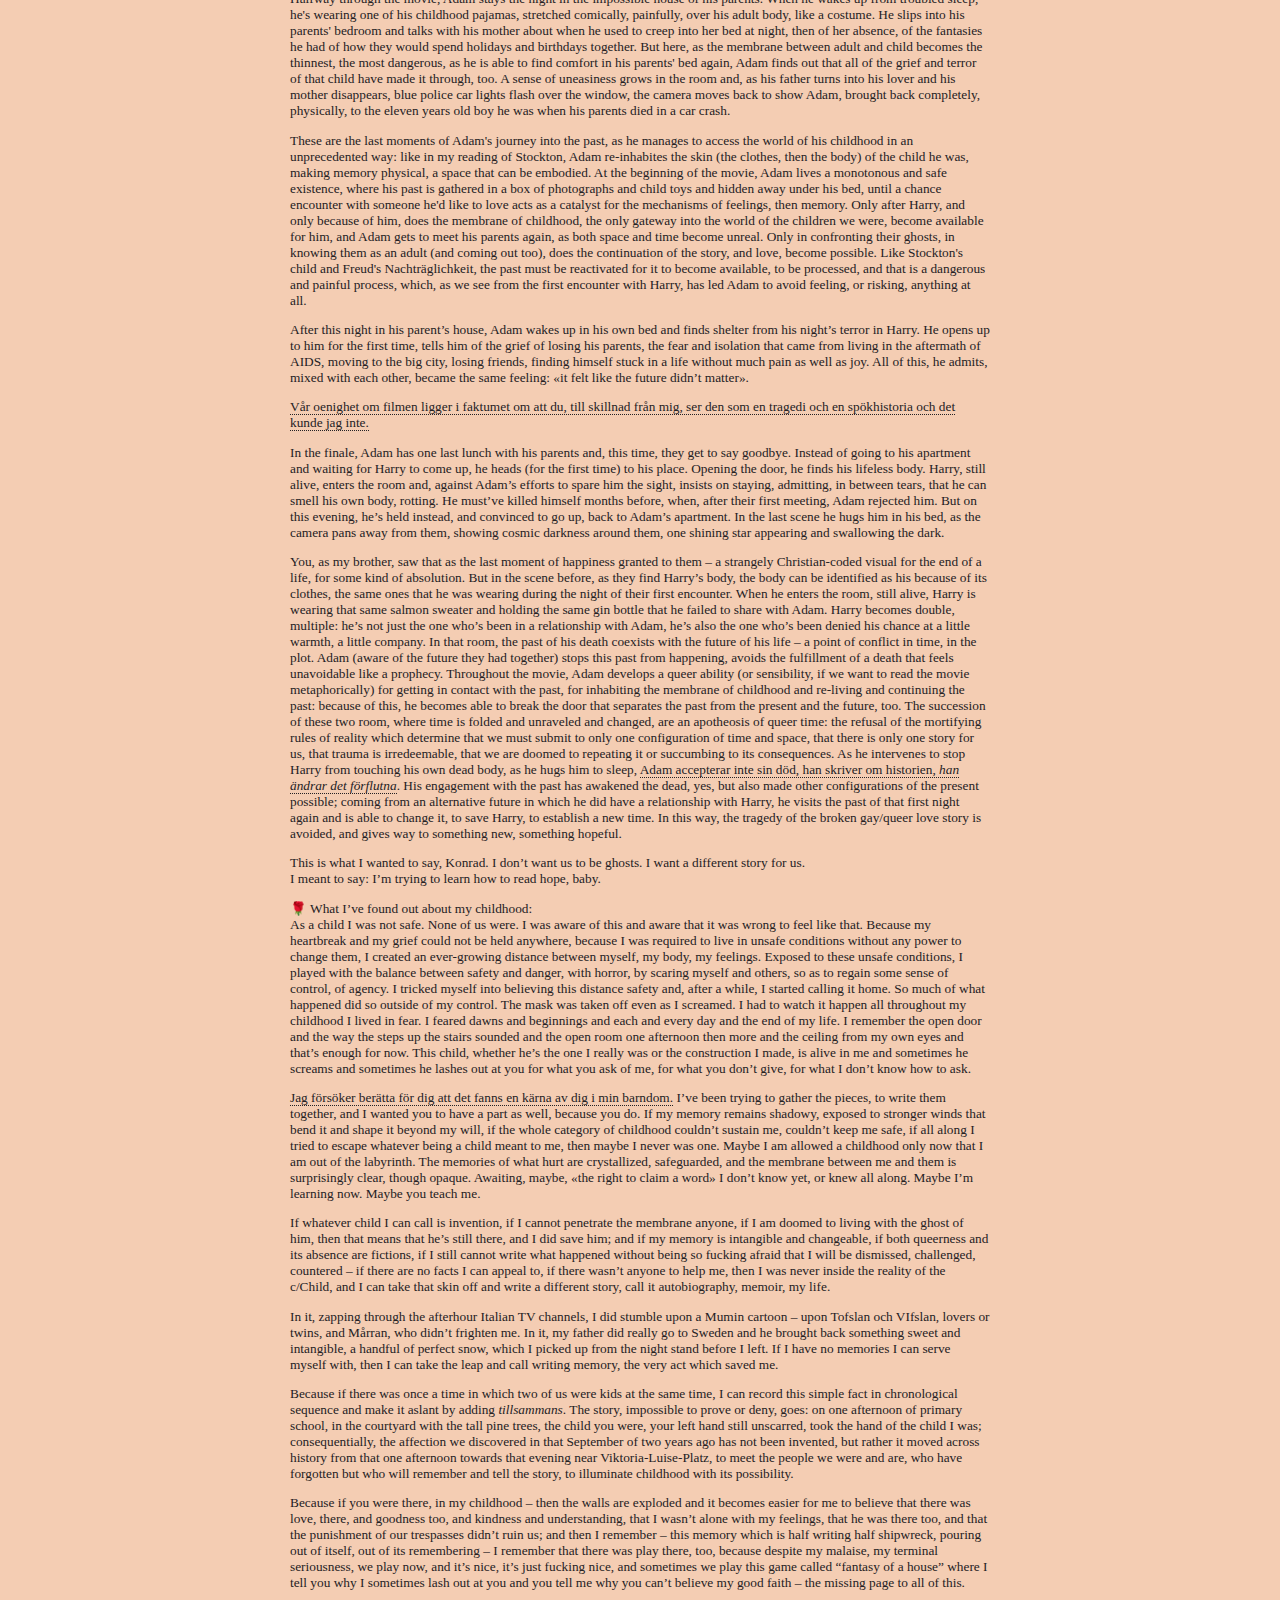
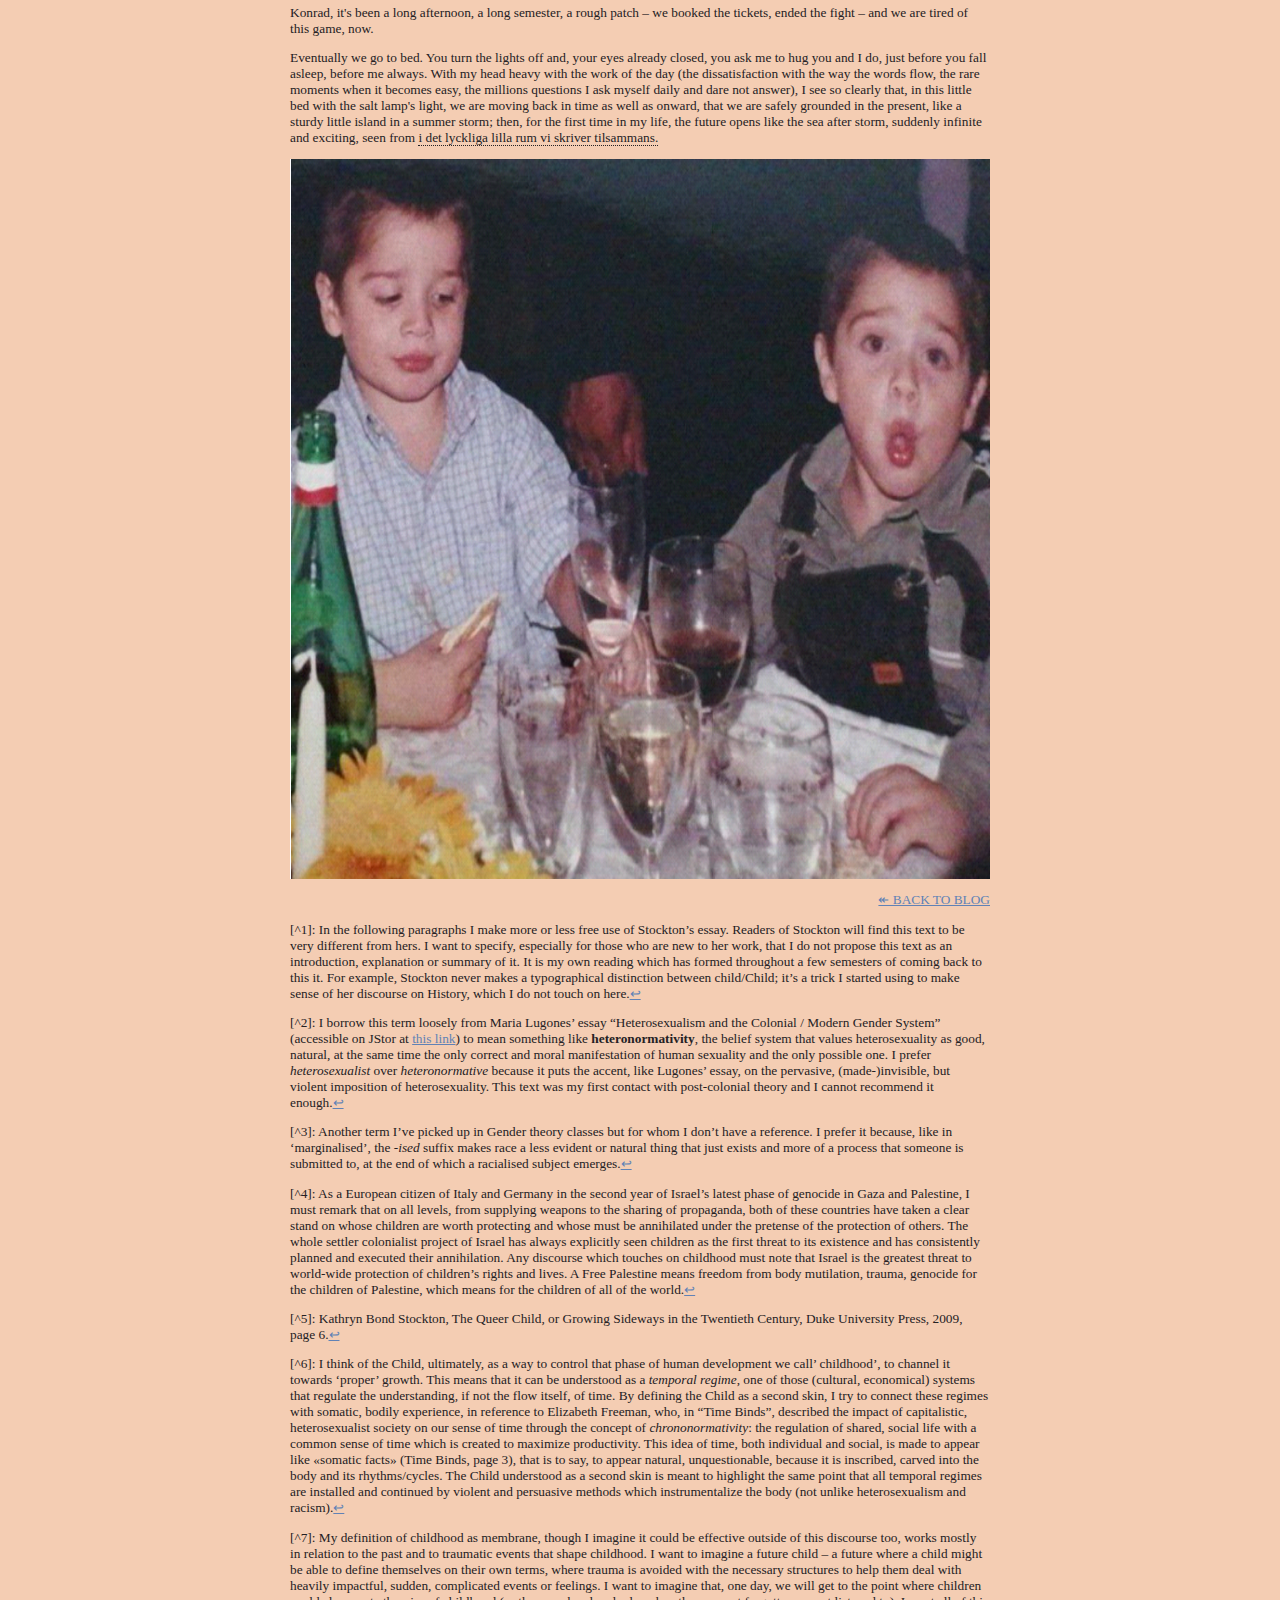
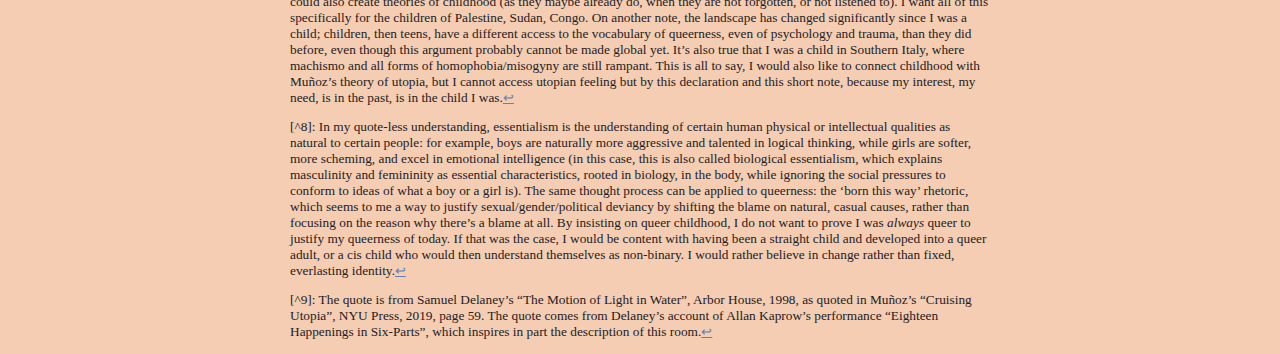
<file: blog_posts/2025-06-16-barndomsfragmentB.html>
<HTML lang="en">
<head>
 <link rel="stylesheet" href="/styles.css">
 <meta charset="utf-8">

<style>
.more_info {
  border-bottom: 1px dotted;
  position: relative;
  cursor: pointer;
}

.more_info .title {
    display: none;
    position: absolute;
    top: 20px;
    background: #f5b49d;
    color: #3E3F47;
    text-align: center;
    padding: 6px;
    left: 0;
    z-index: 10px;
}

.more_info.show .title {
  display: block;
}
</style>
</head>

<body>
<h1>barndomsfragment B (lilla huset part I)</h1>
<small>tags: lilla-huset; childhood-theory; all-of-us-strangers;<br>
<p><i>Med och till Konrad Karlsson. May 2024_June 2025. You can read the first part <a href="/blog_posts/2024-12-1-barndomsfragmentA.html">here</a>. <br>
TW: childhood abuse, though without details. Spoilers for All Of Us Strangers (Haigh, 2023).</i></p>

<p>🌹 Sometimes, as I dozed off on the bus from Krumme Lanke to my room in Schlachtensee, I found myself thinking back to the child I was: this intruder, this unknown, this obstinate dissonance in my story, a ‘him’ refusing being dealt away with. I had just changed my name, my tongue, my home. One year before I met you, before Mårran or Troll I Kulisserna, I found myself stuck between this sudden need to remember and the scarceness of my memories, the hardness of those that had coagulated around silence, unspeakability. I started looking for a frame for him, something to hold him in place, together, before he disappeared again. I watched Petite Fille and I found a <i>her</i>, then something else, running alongside him, children and phantoms sharing the same game, the same running. The semester you and I met was quite calm; in the following, I read about queer temporalities for the first time and, at the QTTT workshop, I found out that it had already been written about the child. It was what I needed – for myself, for him, for Mignon. </p>

<p>On September 9th 2022 we went on our first date. We had been texting for two weeks before that; you wanted to wait until you felt better in order to meet and I appreciated your patience, you asking me for the same. One of our running disagreements is about when our relationship started. You mention May 2023, when we verbalized, semi-contractually, its begin. But I knew on September 10th, when you woke up at my place and we went to get breakfast, that I wanted to be with you, as well as that we’d end up together. To honor that feeling, in retracing the steps, I don’t waste any time and let the story begin the day we met. </p>

<p>Fifteen years before that, queer theories had discussed the meaning of the <i>future</i>. Leo Bersani and Lee Edelmann, arguing for other, more positive investments of queer life energy, both interestingly argued against the child as well, seen as the political vanguard of conservative, homophobic thinking: an obstacle to queer futures. At the same time, José Esteban Muñoz tried to redeem the value of the future (and hope and utopian feeling) and Kathryn Bond Stockton focused on the child itself, asking: <i>what is a child</i>, after all, before its political instrumentation? What is a child really, to itself? How can we think about children inside the frame of queer theory? </p>
  
<p>Stockton’s discourse begins with a fundamental distinction between child and Child <a id="[^1]" href="#footnote-1">[^1]</a>: between actual, living (‘historical’) children and the ideological category of the Child, the shared, general idea of what a child is, can, and should be. Every real living child is confronted and understood in comparison with this fantasy of an ideal Child. Going back to Edelmann, in his book “No Future” he actually takes a stance not against children, but against the Child, which he sees as a political plan to secure the future exclusively through (heterosexualist <a id="[^2]" href="#footnote-2">[^2]</a>) reproduction, in terms of literal, biological continuation of the human species. This Child, objective and symbol of this plan, is shaped after the ruling political class whose survival it must safeguard: undoubtedly white, cissexual and straight, imagined as a powerless, a-sexual being in need of constant protection (from the threats of contact and violence from people different by race, sexuality, gender identity and expression, class). I imagine this Child as a smug, well-educated, white suburban child (the likes of which I’ve never seen, who exist mostly in movies). Any other child: racialised <a id="[^3]" href="#footnote-3">[^3]</a>, sexual,  non-straight, non-conforming to rules of gender, is not granted this security, is excluded (at all or at times) from the category of the Child, from the white matrix, denied general, widespread empathy, care, protection<a id="[^4]" href="#footnote-4">[^4]</a>. <span class="more_info" title="Did you feel safe in your childhood?">Kände du dig trygg i din barndom?</span> Who protected you, and from what? I must’ve been safe because I am white, passed as straight. But it still didn’t feel safe. <span class="more_info" title="In which ways were you allowed or not allowed to be a child?">På vilka sätt kände du att du tilläts vara ett barn?</span> </p>

<p>As much as Edelmann argues for worthwhile resistance against the Child and its political underpinnings, it is Stockholm I feel really drawn to, because she centers the life and experiences of real, living children in her discourse; because, in doing so, she brings me much closer to the child I actually was. I want to understand him, I want to bring him back, I want to do something of childhood, with childhood, I want its passing to not have been in vain.</p>

<p>But even once we separate child from Child, we still are no closer to understanding what it really is. This is because “child” is itself an ineffective definition: it works only in negative terms, indicating a non-adult characterized by innocence (understood in a more or less secular Christian way as absence of sexuality, then of sin). What is a child, then? Who is that person I remember, who I must’ve been, at some point? The more questions are asked, the clearer does it become that this <i>reduction of meaning</i> we call a ‘child’ cannot account for the complexity of the life of that which we were: the «pleasures and terrors we recall»<a id="[^5]" href="#footnote-5">[^5]</a>, the shadows of (pre?)sexuality, the tangled, inexplicable feelings that are too big for words, which almost seem to take one outside of childhood. Which maybe did so back then already. A child is a simplification, but it didn’t feel like that in its time, when childhood was a body and a succession of days and not a memory, a more or less disjointed piece of fossil. Somewhere between being a child and remembering the child, in growing up, the transmission of meaning goes wrong: we grow out of childhood, we forget <i>what that felt like</i>, the names we called ourselves with and, as we settle on the placating definition of ‘child’, <span class="more_info" title="a climate of suspicion, unspeakability, loss, still comes to hover over the real childhoods we had ">ett misstänksamt klimat, obeskrivligt, förlust,  svävar fortfarande över den faktiska barndomen vi haft.</span>.</p>

<p>Looking for clues in a child’s understanding of itself seems to be in vain, too: self-definition is obstructed by legal and social traditions that decide what a child is and should be (that is to say, shaping the idea of the Child). This becomes even harder for those we, backwardly, call queer children: when the vocabulary of queerness, of sexual difference, is not made available to the child (reeking, as it does, too strongly of sex, of perversion, which are adult prerogatives), how can a child express its perceived difference with its surroundings? Stockton finds a surprising abundance of emotional identifications and metaphors flourishing from children, lapping on this very impossibility: one calling himself «a homosexual seagull» (1), another identifying with a butch plumber in an ad. These weird and aslant expressions do their best to evade the cage of the Child, of childhood. <span class="more_info" title="What did you call yourself? Was ‘gay’ attractive or painful to you?">Vad sade du om dig själv? Var “bög” attraktivt eller kanske sårande för dig?</span>. I stayed in the safety of being unnamed as long as I could. I measure the extent of the violence also by this fact: that I already knew, always knew, that to give yourself a name or allow yourself to be named is to be made visible, and to be made visible is to be revealed, to be put in danger. I still ask myself how could I have known this. Was the threat so widespread as to inform every thought and behavior, or is there an opposite to growing up - <i>time travel?</i> Did I, as I am and know today, somehow go back and explain to myself the rules of survival? Isn’t this the God Augustine calls to – the one who calls back, this conscience that is most easily explained, and experienced, in writing? <span class="more_info" title=" Do you see what I mean? Do you see what I mean somewhat more clearly, now?">Förstår du var jag menar? Ser du vem du var tydligare nu?</span></p>

<p>These are the hardships we face if we try to define what a child is. Because of them, Stockton asks: is there, actually, such a thing as a child? Can we really find a definition for it? <span class="more_info" title=" You - did you ever feel like a child? What did that mean to you?"> Du - kände du dig som ett barn? Vad betydde det för dig?</span> Whatever way we approach it, there is an essential complexity to childhood – a contrast between memory and experience, between experience and its understanding, between complexity and the simplification (with all of its underlying violence). Stockton concludes there is only one possible definition of the child that bears witness to this complexity: a child is «precisely who we are not and, in fact, never were» (5). She writes, dishearteningly: it is nothing but <i>«the act of adults looking back»</i> (5, emphasis mine).</p>

<p>It is exactly this gesture, this failure, this holding of complexity, which interests me, because it risks explaining what I felt. Ultimately, Stockton articulates the identity of the/a child by marking its distinction from the Child, yes, distinguishing between being a child and what it is wanted to be, but, most importantly, <i>in and through the architecture of memory</i>: in the difference between who we are and who we remember. Children, confined in straightjackets of definitions, explained only through negations, with their own words being obstructed or not listened to, suffer severe consequences: «such a child, with no established forms to hold itself in the public, legal field, <i>has been a child remarkably, intensely unavailable to itself in the present tense</i>» (6, my emphasis). We cannot understand what a child is to itself, because the child itself doesn’t know. From the vantage point of memory, a child appears as a strange being between adulthood and whatever comes before it, caught between its own perception, its own attempts at self-definition, and the invasive gaze of others: a changeling, the <i>bortbyting</i> of which the stories of your culture are full of. For some of us (for myself) at some point during the life of a child the body, the space of feeling and experience, becomes inaccessible, and it’s a life’s work to regain it. What we call a child is ultimately the result of a «backward birth» (6): this act of looking back into the being we were and are no more, a retroactive creation installed in the processes of recollection, between the layers of this one body which becomes double. The layers of childhood multiply not just because of the unavailability of the body, but because of the split between child and Child.</p>

<p>I am trying to articulate here, through Stockton’s essay, a definition of childhood as a «membrane»: an interstitial space, a void in-between, a mezzanine which is barely accessible to the child, but «largely available to adults as memory» (5). During this time the Child imposes itself like a second skin<a id="[^6]" href="#footnote-6">[^6]</a>, hardly distinguishable from the first one, with all of its pressures and limitations, dictating what a child is, what it must not become. A troubling degree of voyeurism haunts this definition: the child spies through the keyhole of the Child (its body and its memory) into others, different children and the space of living they are afforded, into the mysterious life of adults, and into itself, its own life, body, experiences. As I move across my memories, I try to revive them, to make sense of what happened, to access this membrane of childhood, the «pleasures and terrors» woven in its fabric – the memories, real or not, of the Mumin beheading, which were formed in my adult years, that vast blue silence I can still remember, all of the things I can’t say yet – <span class="more_info" title="I am not returning to the child, but inventing it.">jag återvänder inte till barnet, utan uppfinner det."</span> That child was not accessible to himself, is not accessible to me now. I cannot find him, but I can create the next-best thing, a rhetorical chimera half memory half speculation, as I describe him with a vocabulary of feeling and identity that is available only to me, only in the afterwards, having reached ‘adulthood’. <span class="more_info" title="I am writing now to find that child.">Jag skriver nu för att hitta det barnet</span>.</p>

 <p>And the child changed too, over the years – depending on the time of access, as my understanding of myself changed, as it became necessary to either install or rescue strands of emotions and thought that I either see continuing now, in the aftermath, or remember the isolated ones, existing in the vacuum of childhood. Said with Stockton, the child is ultimately an effect of memory, as intangible as the latter is, an ever-imperfect attempt to resolve this complexity we feel, as well as the first queer autobiographical question: «when did you know?» (2). This matter can hardly be settled, and approached only retroactively, by turning one’s gaze towards the past which couldn’t be defined in the time of its presence. Only as an adult can I look back; and this child must die, give way to me, to the adult years, for me to be able to call him queer. His death must be accompanied by another death: that of what Stockton calls the “straight child”, an aspect of the Child structure with a particular highlight on the pressures and expectations that are supposed to catapult the child from its presumed a-sexuality to open heterosexuality (the only accepted outcome). In order for me to even attempt the retrieval of the queer child, to face the grief and loss which trouble his face in my memories, I must declare the death of this straight child. And still, I find nothing but the aftershades of an unknown who lived desperately, proficiently, in lack and in need of words, in hiding. It is only at a basic removal, at some distance – an international move, so many years of forgetting – that I might be able to reconcile myself with him, to give him the space he needed. <span class="more_info" title="How far I have to go to find you – changeling child.">Hur långt måste jag gå för att hitta dig - bortbyting. </span></p>
 
 <p>There is, of course, a significant amount of arbitrariness to this. How can I say with any certainty: <span class="more_info" title="<i>I was a queer child?</i> Were you? Can anyone be?"> <i> jag var queer som barn?</i> Var du? Kan någon vara det?</span> Every language proves insufficient, every vocabulary fails. I always had, like most children, complex desires for touch, proximity, affection, and they extended to both little girls and little boys. I don’t know if that’s enough to invoke queerness. I cannot know of my gender, either; if my sense of being non-binary today (this refusal of loud, brawling masculinity, of the violence it prokes and sustains, this move towards gender expansion) can be traced back to my little games and aversions; I don’t know if I can extend my current understand of myself this far into the past. Looking back, I’ve found hints, not one proof. I can’t say anything for certain – whether I was or wasn’t a boy, if I wanted to be; if boyhood ever meant anything to me or if it was just the hide that would keep me the safest. <span class="more_info" title="My memories shift and spill like watercolour, and I don’t know where to begin.">Mina minnen skiftar och spills ut som vattenfärger, och jag vet inte vart jag skall börja.</span> Stockton’s discourse, in her intentional, sweeping generalization of childhood as queer, pays the just tribute to the complexities of childhood; to the very real experience of layered and conflicting feelings, oblique and cross desires that (this somehow I remember so clearly) occur daily in a child’s mind, before we must learn to give it confines, before the walls are made to rise, so much taller than us.</p>
 
 <p>In this light, recollection appears as the process that not only brings memories back to ourselves, but as the desperate attempt to re-inhabit the space between who we were and are, between the remembering adult and the sought child, and also the <i>membrane</i> between the child and the Child, the space of experience of the child itself, where feelings were felt and the memories (which now constitute our access point) were produced. But we must declare this process impossible, too. Recollection always fails: as in the double story of Troll i Kulisserna, the memories are volatile, ever-changing, prone to defect, corruption. The child remains unexplainable, inaccessible. </p>
 
 <p>(I believe in this. But I know there’s different degrees of unfathomability to childhood. Maybe there are some truths about yours: memories you feel you can trust. But that’s not true for me, and I know I’m not the only one. I have forgotten (had to) so much that was essential to my sense of who I was, and the few memories that remain are all terrible, and I can’t look at them yet. All of this - my work on childhood, my relationship with myself, with you, with that child - rests on a simple fact: <span class="more_info" title="I’m not sure what happened.">Jag är osäker på vad som hände</span>.  Or: <i>I was made not to be sure of what happened.</i> I had to forget, to distance myself from the event, from memory.<a id="[^7]" href="#footnote-7">[^7]</a>)</p>
 
<p> In trying to define childhood as a membrane, in looking at the process of remembering/creating the child, I do not mean to prove an essentialist<a id="[^8]" href="#footnote-8">[^8]</a> sense of queerness, a timeline in which childhood leads directly into my present now. I do not care to call that child queer because I want to understand myself as queer now – but because the queerness I believe in is a way of kinship, of connection. If I were a queer child, what (or who) can I connect that child with? What memories suddenly make sense now, when linked with my understanding of queerness of today? What theories might I use to understand him - what do they say, productively, helpfully, about him? <span class="more_info" title="What story about him can I write?">Vilken historia kan jag skriva om honom?</span> I do not remember enough. I need a hook and I’m using theory as one. (Among others: Mumin, writing, you). The result is this impossible answer – or rather, this multiplication of answers, all imperfect, all temporary, which give way into these words I try to give you. </p>
 
<p>Sharpening a definition of <i>child</i> that accounts for this complexity, for the apparently perverted games that children play, for their “pleasures and terrors”, also makes space for the desire my generation, as the last one that grew between the offline and the online, when the Internet was still mysterious, both infinite and very small, for finding the scary and the traumatizing in the medias of our childhood, between proto-Youtube and school courtyard tales. I cannot claim any of the Mandela effects that could’ve been accessible to me as an Italian kid growing up in the early 2000s, but I remember other moments: reading scary stories online on Italian blogs (bad translations, still effective), being terrorized by forcing myself to watch late-night TV documentaries on the seven apparitions of Mary, the Mothman or reptilians; accessing the chunky Youtube page of the time to watch videos about Lavender Town, always looking over my shoulder to not be caught, being scared sleepless of its implications, that I would die of frequencies that only a child could hear. Then, years later, I would find out about Troll i Kulisserna/Mumintrollet and invest in it so deeply that I couldn’t help but write about it – the draft from which all of this started. <span class="more_info" title="What does this say about me, about my childhood? Where do I go from here?">Vad säger det om mig, om min barndom? Vart tar jag vägen härifrån?</span> </p>

<p>Nothing brought me back to my body as efficiently as night sweats, extending my eyes into the room at night to see what I wanted to see, what I feared I would see, what I needed to protect myself from. <span class="more_info" title="Terror was the easiest way I could reach myself.">Terror var det enklaste sättet jag kunde nå mig själv på.</span> Playing with turning the TV on and off, closing and opening the creepypasta blogs - fort, da. Mask on, off. </p>
  
<p>Stockton touches only lightly on trauma, and does so in reference to Freud’s theory of <i>Nachträglichkeit</i>, his original understanding of trauma as a “deferred action”, an impression, an event that is impossible for the (child) brain to process and incorporate, and consequently remains hidden in the mind. This unprocessed knot of feelings and memories can later be <i>activated</i> during a similar traumatic event or during psychoanalysis (in the classical, Freudian sense of analysis of the deep). Only through this activation is the original traumatic event constructed, <i>retroactively</i> (nachträglich), as traumatic, and its latent effect (protecting the psyche by avoiding situations that could have reopened the wound) becomes seen, understandable, and possible to integrate and overcome. Like the child, trauma is created posthumously, in the afterwards, by remembering, looking back. Stockton remarks a fundamental difference: the child can be aware of this state of deferral, of its delay – it might « await only (the right to claim) a word, not a mental state of being, withheld from them in childhood. » (15). </p>
 
 <p><span class="more_info" title="As a child I was terribly aware of myself.">Som barn var jag så förfärligt självmedveten.</span> I was desperate, reckless, to grow up: I walked away from anything childish, from any diminutives, any -ino (from myself, too, as a bambino); I insisted on inflating my vocabulary with big, abstruse words, and delighted when the adults, halfway buying my performance, confided in me. I was trying to grow up as quickly as possible. I shifted into a space within me where, in hiding, I could observe children and adults, studying their mannerisms, the topics of their conversations, to learn how to emulate or avoid them. The result of my efforts was a grotesque parody of an adult, something somber, saddening and slightly troubling – more <i>bortbyting</i> than child. I started to think of myself as an adult in a child’s body, because (I reconstruct now) there was no space for me to hold my feelings and remain a c/Child. Today I can’t help but see the dangers of being perceived as older. <span class="more_info" title="I don’t know if this was a consequence of the abuse or a prelude to it.">Jag vet inte om det var en konsekvens av misshandel eller en inledning till det.</span> Eventually, when the first hairs started poking out of my upper lip, I celebrated a sad victory – already knowing that, though an era of powerless was coming to its end, becoming a boy would bring its unique and terrifying consequences, too (how could I have known already?). That it wasn’t over. </p>
 
 <p>When I look back to my memories, my point of view hangs far above my eyes, somewhere above my head. It’s always been like this. I cannot tell whether this is a consequence of the emotional and physical dissociation that that child experienced or an aftereffect of my distance as an adult, which I now install into the past. I see myself as if I were walking by his side, a vaporous conscience above him. I cannot define who he was without acknowledging where I’m throwing my gaze from now, and that there wouldn’t be an adult without a child who, despite everything, including himself, made it through. There wouldn’t be a child without me to remember him. We create each other, depend on the other to exist. </p>

<p>Being a child, living inside this membrane, <span class="more_info" title="at the same time inside and outside childhood">i samma stund inuti och utanför barndomen</span> meant living halfway here, halfway then. Never fully in one place, never able to produce a clear, incontestable memory. This membrane, the space he retreated inside of, the difference between me and him, becomes the access point to the life I had, to the dreams we sheltered inside there. He dreamed of the man he would become, of the year he would escape. I dream of being able to save him. But what happened did. <span class="more_info" title="I lost the child, I lost memory.">Jag förlorade barnet, jag förlorade minnet.</span> </p>


 <p>🌹 We talk about this. We spend a long afternoon, then a long evening, trying to translate all of this into your first tongue, rushed by a deadline I wasn’t careful enough to anticipate. I sit on the sofa, or on the bed, you are at your desk, working away. Sometimes (sometimes only) you ask me what I mean with this or that. I try to tell you, but the afternoon’s fight still weighs on my ability to explain myself. I don’t want to do this anymore. You insist, I tell you.</p>
 
<p>Every other time we talked about me writing about my childhood, about us, and you translating it, you sounded excited. I was happy to see you involved, interested in my work. But this is not what I wanted. You resent me for this. I don’t feel much already anymore. </p>

<p>It will take me a long time – after this, after Gotland – to realize that I had messed up my expectations, the workload. That I hurt you as much, if not more, as I hurt myself. Because I couldn’t just tell you: will you look at this thing I wrote? It’s for you. It’s about you. I want you to be part of it, too. I want our names to exist together, next to each other, on the page. See what happens next. </p>

 <p>🌹 We fought once and, in the crying and reconciling that comes afterwards, you were pointedly honest and said something that I hadn’t thought would hurt me. Then, to my surprise, a breathlessness rose in my chest and I observed myself running to the bathroom, locking myself in there. The camera of memory follows me from above, like nature documentary. <span class="more_info" title="You ran after me and waited outside, terrified.">Du sprang efter mig och väntade utanför, förskräckt.</span> Inside, I dealt with the first panic attack of my life. In the mist-like texture between memory and experience, the words you said on the sofa had curiously mixed themselves with my mother’s voice. When I got out, you looked at me with so much sadness in your eyes and apologized. I was delighted. The panic your words caused in me proved two things: first, that our relationship had alchemized that unique balance of safety and challenge which allows us to keep moving; secondly, the existence of something <i>true</i> inside myself, a feeling of hurt so deep and unquestionable that it had to mobilize the whole body to work through it. It proved that I have been hurt – that the memories were not wrong; <span class="more_info" title=" that they could be awakened - by you."> att dom kunde väckas till liv - av dig.</span> </p>
 
 <p>🌹 I never really looked at that picture. We had plenty at home but this is the only one which, for some reason, I have on my computer, which means, with me after the move. In it, he’s playing a little violet plastic piano, my brother a silver saxophone, also plastic. I can’t tell if I’m smiling, smirking, or looking a little afraid at the camera. It changes every time I look. The more I do, the more that face distorts into a vague disturbing blankness. </p>
 
 <p>We are standing in front of our desk, right in front of the one that, years later, would become mine. We never changed them. At sixteen he would go on to write his first stories on that desk then, a few years later, prepare for the German exam that would allow him to leave. He used to hide under there as a kid. I would put my face against the little space between the desk and the wall, where a little cold air draft would come through, and breathe really slowly. So as not to make a sound. </p>
 
<p> I cry for a few seconds, then it’s over again. </p>
 
 <p>🌹 Notes for another attempt, another life: a child is a mumin and a mumin is a child. </p>
 
 <p>🌹 I am in the room. It’s the haunted house up the hill, the ruins of the farmhouse he dreamed of. In classic house horror fashion, the walls are alive and semi-transparent, beating softly like a heart: I can see the flickering of a flame in the other room, moving in rewind, I hear an inverted breath, a voice counting from ten to zero, or the other beings that walk the halls. For decades, faces have been appearing all across the house on the walls, on its rocky floors, slightly shifting shade, expression, and nobody really knows what’s going on, if I’m making them up or not. A team of researchers has finally come to prove me wrong, but I do not care. I just let them in. </p>
 
<p> I have gotten to the final room, the basement or the attic, the revelation of the secret, the twisted logic behind the story. I rest my head against the wall which is is a womb and a thick membrane and, through the blood, the amniotic liquid, the light sometimes shines through. But the revelation reveals nothing but itself, and whatever the secret is, I do not know its language. There is no step forward and no step back.  </p>
 
 <p>On some nights I see him looking back at me; watercolors of him, never the whole. He can see me too - how far I’ve come - but not enough. I hope it’s enough to vaporize into hope for him, what we used to call destiny, or the god of broken cobblestones. A few floors below us, Azzurrina sings in forgotten tongue, and a team of researchers is trying, and failing, to record the terror of her chorus, while others, in studying the mystery of the faces, are failing to get to the fundamental fact, which is that my life is happening on the other side of them and I can’t get through. I’ve been very careful with drawing out their map because I’ve stored my memories into another room and, though this little mnemonic trick helps me be wary of them, I do not wish for them stumble into it. I cannot take it, tonight. The documentary will come out on public television either way. The demonic voices must’ve been artificial, in retrospect, and the faces were suspicious smudged. If they had found you back then, put the microphone towards the voice, you would’ve just said you didn’t want to die. Now most of the times the bortyting keeps quiet and I know he’s there only because of the way the light hits his figure, casting a terrible shadow. Some nights I find it’s myself, not him, to be wailing. There’s always a wailing, always a calling - <span class="more_info" title="to make sure that, on the other side, there’s someone listening">alltid ett  kall som säkerställer att, på andra sidan, är det någon som lyssnar</span>. In the hours before dawn, as the candle flame dies and darkness in the house becomes perfect, Padre Pio begins to roam the corridors, with boxing gloves covering his stigmata, Mothman takes a dive into air like butter and I can no longer distinguish between the child in the other room, who will manage to survive childhood, and me who’s survived. We both stand with an ear or a mouth to the wall, listening. </p>
 
 <p>«Meaningful plenitude»<a id="[^9]" href="#footnote-9">[^9]</a> is denied to both of us. We can’t see what’s happening in the other room - what has or will happen. We make the best of ourselves out of the glimpses we catch, call them hope or a liability, incorporating them into bigger narrative that, with time, we must learn to shed, like snakeskin. We are not allowed complete vision, or complete memory. In this version of the story, we are multiple people, different and distinct, we are two characters across different books connected by legend or prophecy, by theme, not plot. Isn’t there freedom in that, too? </p>
 
<p>It’s the one night of the year, it’s a conjuration. I tell myself it’s getting better. I create a child out of the shadows of him, something I can make sense of, and the difference between imagination and memory gets thinner. He rebels, of course; on nights like this, when the membrane is the thinnest, as past and present merge into the same extended time, I must learn to do right by him, respect the borders of him, how violently they shift, move away from me. But tomorrow the haunted house will be nothing but a house again, and I will have left, bringing with me the haunting, this grief of unbridgeable distance, the vague shape of a future projected on a wall I haven’t looked at in so long. </p>
  
<p> 🌹 It gets better. We forget the incident. The excitement of it being done also helps. I receive your impressions of the process, archive them inside of me. I share a few of mine, trying not to hurt either of us. Sometimes I do. I’m sorry for it. But we did it. We didn’t give up on this. We land on something different than what I had imagined – something which, over the next months, I will begin to recognize as ours. </p>

 <p>🌹 Researching for this text, I read more about Tove Jansson. I find out that, as many other women of her time, she referred to lesbians, and herself, as “ghosts”.</p>
 
 <p>We didn't watch All of Us Strangers (Haigh, 2023) together; I was looking for a small freedom, a space of feeling unencumbered by anyone else's presence (I did go with Eesha, but we agreed to sit on opposite sides of the movie hall and reconvene later. After the credits roll, I went to her and cried in her arms for a bit, she let me). It's also true that I'm not very good at letting you in. <span class="more_info" title="But this is me trying.">Men det här är jag som försöker.</span></p>
 
 <p>Halfway through the movie, Adam stays the night in the impossible house of his parents. When he wakes up from troubled sleep, he's wearing one of his childhood pajamas, stretched comically, painfully, over his adult body, like a costume. He slips into his parents' bedroom and talks with his mother about when he used to creep into her bed at night, then of her absence, of the fantasies he had of how they would spend holidays and birthdays together. But here, as the membrane between adult and child becomes the thinnest, the most dangerous, as he is able to find comfort in his parents' bed again, Adam finds out that all of the grief and terror of that child have made it through, too. A sense of uneasiness grows in the room and, as his father turns into his lover and his mother disappears, blue police car lights flash over the window, the camera moves back to show Adam, brought back completely, physically, to the eleven years old boy he was when his parents died in a car crash.</p>
 
<p> These are the last moments of Adam's journey into the past, as he manages to access the world of his childhood in an unprecedented way: like in my reading of Stockton, Adam re-inhabites the skin (the clothes, then the body) of the child he was, making memory physical, a space that can be embodied. At the beginning of the movie, Adam lives a monotonous and safe existence, where his past is gathered in a box of photographs and child toys and hidden away under his bed, until a chance encounter with someone he'd like to love acts as a catalyst for the mechanisms of feelings, then memory. Only after Harry, and only because of him, does the membrane of childhood, the only gateway into the world of the children we were, become available for him, and Adam gets to meet his parents again, as both space and time become unreal. Only in confronting their ghosts, in knowing them as an adult (and coming out too), does the continuation of the story, and love, become possible.  Like Stockton's child and Freud's Nachträglichkeit, the past must be reactivated for it to become available, to be processed, and that is a dangerous and painful process, which, as we see from the first encounter with Harry, has led Adam to avoid feeling, or risking, anything at all.</p>
 
 <p>After this night in his parent’s house, Adam wakes up in his own bed and finds shelter from his night’s terror in Harry. He opens up to him for the first time, tells him of the grief of losing his parents, the fear and isolation that came from living in the aftermath of AIDS, moving to the big city, losing friends, finding himself stuck in a life without much pain as well as joy. All of this, he admits, mixed with each other, became the same feeling: «it felt like the future didn’t matter».</p>
 
 <p><span class="more_info" title="Our disagreement over the movie lay in the fact that you read it as a ghost story and a tragedy and I couldn’t.">Vår oenighet om  filmen ligger i faktumet om att du, till skillnad från mig, ser den som en tragedi och en spökhistoria och det kunde jag inte.</span> </p>
 
<p> In the finale, Adam has one last lunch with his parents and, this time, they get to say goodbye. Instead of going to his apartment and waiting for Harry to come up, he heads (for the first time) to his place. Opening the door, he finds his lifeless body. Harry, still alive, enters the room and, against Adam’s efforts to spare him the sight,  insists on staying, admitting, in between tears, that he can smell his own body, rotting. He must’ve killed himself months before, when, after their first meeting, Adam rejected him. But on this evening, he’s held instead, and convinced to go up, back to Adam’s apartment. In the last scene he hugs him in his bed, as the camera pans away from them, showing cosmic darkness around them, one shining star appearing and swallowing the dark. </p>
 
<p> You, as my brother, saw that as the last moment of happiness granted to them – a strangely Christian-coded visual for the end of a life, for some kind of absolution. But in the scene before, as they find Harry’s body, the body can be identified as his because of its clothes, the same ones that he was wearing during the night of their first encounter. When he enters the room, still alive, Harry is wearing that same salmon sweater and holding the same gin bottle that he failed to share with Adam. Harry becomes double, multiple: he’s not just the one who’s been in a relationship with Adam, he’s also the one who’s been denied his chance at a little warmth, a little company. In that room, the past of his death coexists with the future of his life – a point of conflict in time, in the plot. Adam (aware of the future they had together) stops this past from happening, avoids the fulfillment of a death that feels unavoidable like a prophecy. Throughout the movie, Adam develops a queer ability (or sensibility, if we want to read the movie metaphorically) for getting in contact with the past, for inhabiting the membrane of childhood and re-living and continuing the past: because of this, he becomes able to break the door that separates the past from the present and the future, too. The succession of these two room, where time is folded and unraveled and changed, are an apotheosis of queer time: the refusal of the mortifying rules of reality which determine that we must submit to only one configuration of time and space, that there is only one story for us, that trauma is irredeemable, that we are doomed to repeating it or succumbing to its consequences. As he intervenes to stop Harry from touching his own dead body, as he hugs him to sleep, <span class="more_info" title="Adam is not accepting his death: he’s re-writing history, <i>he’s changing the past</i>.">Adam accepterar inte sin död, han skriver om historien, <i>han ändrar det förflutna</i></span>. His engagement with the past has awakened the dead, yes, but also made other configurations of the present possible; coming from an alternative future in which he did have a relationship with Harry, he visits the past of that first night again and is able to change it, to save Harry, to establish a new time. In this way, the tragedy of the broken gay/queer love story is avoided, and gives way to something new, something hopeful. </p>
 
<p>This is what I wanted to say, Konrad. I don’t want us to be ghosts. I want a different story for us.
<br>I meant to say: I’m trying to learn how to read hope, baby. </p>

<p> 🌹 What I’ve found out about my childhood:
<br> As a child I was not safe. None of us were. I was aware of this and aware that it was wrong to feel like that. Because my heartbreak and my grief could not be held anywhere, because I was required to live in unsafe conditions without any power to change them, I created an ever-growing distance between myself, my body, my feelings. Exposed to these unsafe conditions, I played with the balance between safety and danger, with horror, by scaring myself and others, so as to regain some sense of control, of agency. I tricked myself into believing this distance safety and, after a while, I started calling it home. So much of what happened did so outside of my control. The mask was taken off even as I screamed. I had to watch it happen all throughout my childhood I lived in fear. I feared dawns and beginnings and each and every day and the end of my life. I remember the open door and the way the steps up the stairs sounded and the open room one afternoon then more and the ceiling from my own eyes and that’s enough for now. This child, whether he’s the one I really was or the construction I made, is alive in me and sometimes he screams and sometimes he lashes out at you for what you ask of me, for what you don’t give, for what I don’t know how to ask. </p>

 <p><span class="more_info" title="I’m trying to tell you that there was a kernel of you in my childhood.">Jag försöker berätta för dig att det fanns en kärna av dig i min barndom.</span> I’ve been trying to gather the pieces, to write them together, and I wanted you to have a part as well, because you do. If my memory remains shadowy, exposed to stronger winds that bend it and shape it beyond my will, if the whole category of childhood couldn’t sustain me, couldn’t keep me safe, if all along I tried to escape whatever being a child meant to me, then maybe I never was one. Maybe I am allowed a childhood only now that I am out of the labyrinth. The memories of what hurt are crystallized, safeguarded, and the membrane between me and them is surprisingly clear, though opaque. Awaiting, maybe, «the right to claim a word» I don’t know yet, or knew all along. Maybe I’m learning now. Maybe you teach me. </p>
 
<p> If whatever child I can call is invention, if I cannot penetrate the membrane anyone, if I am doomed to living with the ghost of him, then that means that he’s still there, and I did save him; and if my memory is intangible and changeable, if both queerness and its absence are fictions, if I still cannot write what happened without being so fucking afraid that I will be dismissed, challenged, countered – if there are no facts I can appeal to, if there wasn’t anyone to help me, then I was never inside the reality of the c/Child, and I can take that skin off and write a different story, call it autobiography, memoir, my life. </p>
 
 <p>In it, zapping through the afterhour Italian TV channels, I did stumble upon a Mumin cartoon – upon Tofslan och VIfslan, lovers or twins, and Mårran, who didn’t frighten me. In it, my father did really go to Sweden and he brought back something sweet and intangible, a handful of perfect snow, which I picked up from the night stand before I left. If I have no memories I can serve myself with, then I can take the leap and call writing memory, the very act which saved me. </p>

<p>Because if there was once a time in which two of us were kids at the same time, I can record this simple fact in chronological sequence and make it aslant by adding <i>tillsammans</i>. The story, impossible to prove or deny, goes: on one afternoon of primary school, in the courtyard with the tall pine trees, the child you were, your left hand still unscarred, took the hand of the child I was; consequentially, the affection we discovered in that September of two years ago has not been invented, but rather it moved across history from that one afternoon towards that evening near Viktoria-Luise-Platz, to meet the people we were and are, who have forgotten but who will remember and tell the story, to illuminate childhood with its possibility.</p> 

<p>Because if you were there, in my childhood – then the walls are exploded and it becomes easier for me to believe that there was love, there, and goodness too, and kindness and understanding, that I wasn’t alone with my feelings, that he was there too, and that the punishment of our trespasses didn’t ruin us; and then I remember – this memory which is half writing half shipwreck, pouring out of itself, out of its remembering – I remember that there was play there, too, because despite my malaise, my terminal seriousness, we play now, and it’s nice, it’s just fucking nice, and sometimes we play this game called “fantasy of a house” where I tell you why I sometimes lash out at you and you tell me why you can’t believe my good faith – the missing page to all of this.</p>

<p>Konrad, it's been a long afternoon, a long semester, a rough patch – we booked the tickets, ended the fight – and we are tired of this game, now. </p>

<p>Eventually we go to bed. You turn the lights off and, your eyes already closed, you ask me to hug you and I do, just before you fall asleep, before me always. With my head heavy with the work of the day (the dissatisfaction with the way the words flow, the rare moments when it becomes easy, the millions questions I ask myself daily and dare not answer), I see so clearly that, in this little bed with the salt lamp's light, we are moving back in time as well as onward, that we are safely grounded in the present, like a sturdy little island in a summer storm; then, for the first time in my life, the future opens like the sea after storm, suddenly infinite and exciting, seen from <span class="more_info" title="this happy little room we write together.">i det lyckliga lilla rum vi skriver tilsammans.</span></p>

<img src="/assets/img/meandyou.png" alt="Two children at a dinner table. Multiple glasses in front of them with different heights, some containing water, others with wine. To the left, part of a composition with two big orange flowers and a candle is visibile; next to it, a green water bottle. The child on the left has a checkered powder blue shirt, and is holding what seems to be a piece of bread; his face is playful and looking at the glass of wine that he's reaching out to. The other child has a black romper on a grey shirt and is looking straight into the camera and sticking his tongue out." width="100%" height="80%">

<br>
 <p style="text-align:right;">
    <a href="/blog.html">↞ BACK TO BLOG</a></p>

<p id="footnote-1">[^1]: In the following paragraphs I make more or less free use of Stockton’s essay. Readers of Stockton will find this text to be very different from hers. I want to specify, especially for those who are new to her work, that I do not propose this text as an introduction, explanation or summary of it. It is my own reading which has formed throughout a few semesters of coming back to this it. For example, Stockton never makes a typographical distinction between child/Child; it’s a trick I started using to make sense of her discourse on History, which I do not touch on here.<a href="#[^1]">↩</a></p>
<p id="footnote-2">[^2]: I borrow this term loosely from Maria Lugones’ essay “Heterosexualism and the Colonial / Modern Gender System” (accessible on JStor at <a href="https://www.jstor.org/stable/4640051">this link</a>) to mean something like <b>heteronormativity</b>, the belief system that values heterosexuality as good, natural, at the same time the only correct and moral manifestation of human sexuality and the only possible one. I prefer <i>heterosexualist</i> over <i>heteronormative</i> because it puts the accent, like Lugones’ essay, on the pervasive, (made-)invisible, but violent imposition of heterosexuality. This text was my first contact with post-colonial theory and I cannot recommend it enough.<a href="#[^2]">↩</a></p>
<p id="footnote-3">[^3]: Another term I’ve picked up in Gender theory classes but for whom I don’t have a reference. I prefer it because, like in ‘marginalised’, the <i>-ised</i> suffix makes race a less evident or natural thing that just exists and more of a process that someone is submitted to, at the end of which a racialised subject emerges.<a href="#[^3]">↩</a></p>
<p id="footnote-4">[^4]: As a European citizen of Italy and Germany in the second year of Israel’s latest phase of genocide in Gaza and Palestine, I must remark that on all levels, from supplying weapons to the sharing of propaganda, both of these countries have taken a clear stand on whose children are worth protecting and whose must be annihilated under the pretense of the protection of others. The whole settler colonialist project of Israel has always explicitly seen children as the first threat to its existence and has consistently planned and executed their annihilation. Any discourse which touches on childhood must note that Israel is the greatest threat to world-wide protection of children’s rights and lives. A Free Palestine means freedom from body mutilation, trauma, genocide for the children of Palestine, which means for the children of all of the world.<a href="#[^4]">↩</a></p>
<p id="footnote-5">[^5]: Kathryn Bond Stockton, The Queer Child, or Growing Sideways in the Twentieth Century, Duke University Press, 2009, page 6.<a href="#[^5]">↩</a></p>
<p id="footnote-6">[^6]: I think of the Child, ultimately, as a way to control that phase of human development we call’ childhood’, to channel it towards ‘proper’ growth. This means that it can be understood as a <i>temporal regime</i>, one of those (cultural, economical) systems that regulate the understanding, if not the flow itself, of time. By defining the Child as a second skin, I try to connect these regimes with somatic, bodily experience, in reference to Elizabeth Freeman, who, in “Time Binds”, described the impact of capitalistic, heterosexualist society on our sense of time through the concept of <i>chrononormativity</i>: the regulation of shared, social life with a common sense of time which is created to maximize productivity. This idea of time, both individual and social, is made to appear like «somatic facts» (Time Binds, page 3), that is to say, to appear natural, unquestionable, because it is inscribed, carved into the body and its rhythms/cycles. The Child understood as a second skin is meant to highlight the same point that all temporal regimes are installed and continued by violent and persuasive methods which instrumentalize the body (not unlike heterosexualism and racism).<a href="#[^6]">↩</a></p>
<p id="footnote-7">[^7]: My definition of childhood as membrane, though I imagine it could be effective outside of this discourse too, works mostly in relation to the past and to traumatic events that shape childhood. I want to imagine a future child – a future where a child might be able to define themselves on their own terms, where trauma is avoided with the necessary structures to help them deal with heavily impactful, sudden, complicated events or feelings. I want to imagine that, one day, we will get to the point where children could also create theories of childhood (as they maybe already do, when they are not forgotten, or not listened to). I want all of this specifically for the children of Palestine, Sudan, Congo. On another note, the landscape has changed significantly since I was a child; children, then teens, have a different access to the vocabulary of queerness, even of psychology and trauma, than they did before, even though this argument probably cannot be made global yet. It’s also true that I was a child in Southern Italy, where machismo and all forms of homophobia/misogyny are still rampant. This is all to say, I would also like to connect childhood with Muñoz’s theory of utopia, but I cannot access utopian feeling but by this declaration and this short note, because my interest, my need, is in the past, is in the child I was.<a href="#[^7]">↩</a></p>
<p id="footnote-8">[^8]: In my quote-less understanding, essentialism is the understanding of certain human physical or intellectual qualities as natural to certain people: for example, boys are naturally more aggressive and talented in logical thinking, while girls are softer, more scheming, and excel in emotional intelligence (in this case, this is also called biological essentialism, which explains masculinity and femininity as essential characteristics, rooted in biology, in the body, while ignoring the social pressures to conform to ideas of what a boy or a girl is). The same thought process can be applied to queerness: the ‘born this way’ rhetoric, which seems to me a way to justify sexual/gender/political deviancy by shifting the blame on natural, casual causes, rather than focusing on the reason why there’s a blame at all. By insisting on queer childhood, I do not want to prove I was <i>always</i> queer to justify my queerness of today. If that was the case, I would be content with having been a straight child and developed into a queer adult, or a cis child who would then understand themselves as non-binary. I would rather believe in change rather than fixed, everlasting identity.<a href="#[^8]">↩</a></p>
<p id="footnote-9">[^9]: The quote is from Samuel Delaney’s “The Motion of Light in Water”, Arbor House, 1998, as quoted in Muñoz’s “Cruising Utopia”, NYU Press, 2019, page 59. The quote comes from Delaney’s account of Allan Kaprow’s performance “Eighteen Happenings in Six-Parts”, which inspires in part the description of this room.<a href="#[^9]">↩</a></p>
</body>
</file>
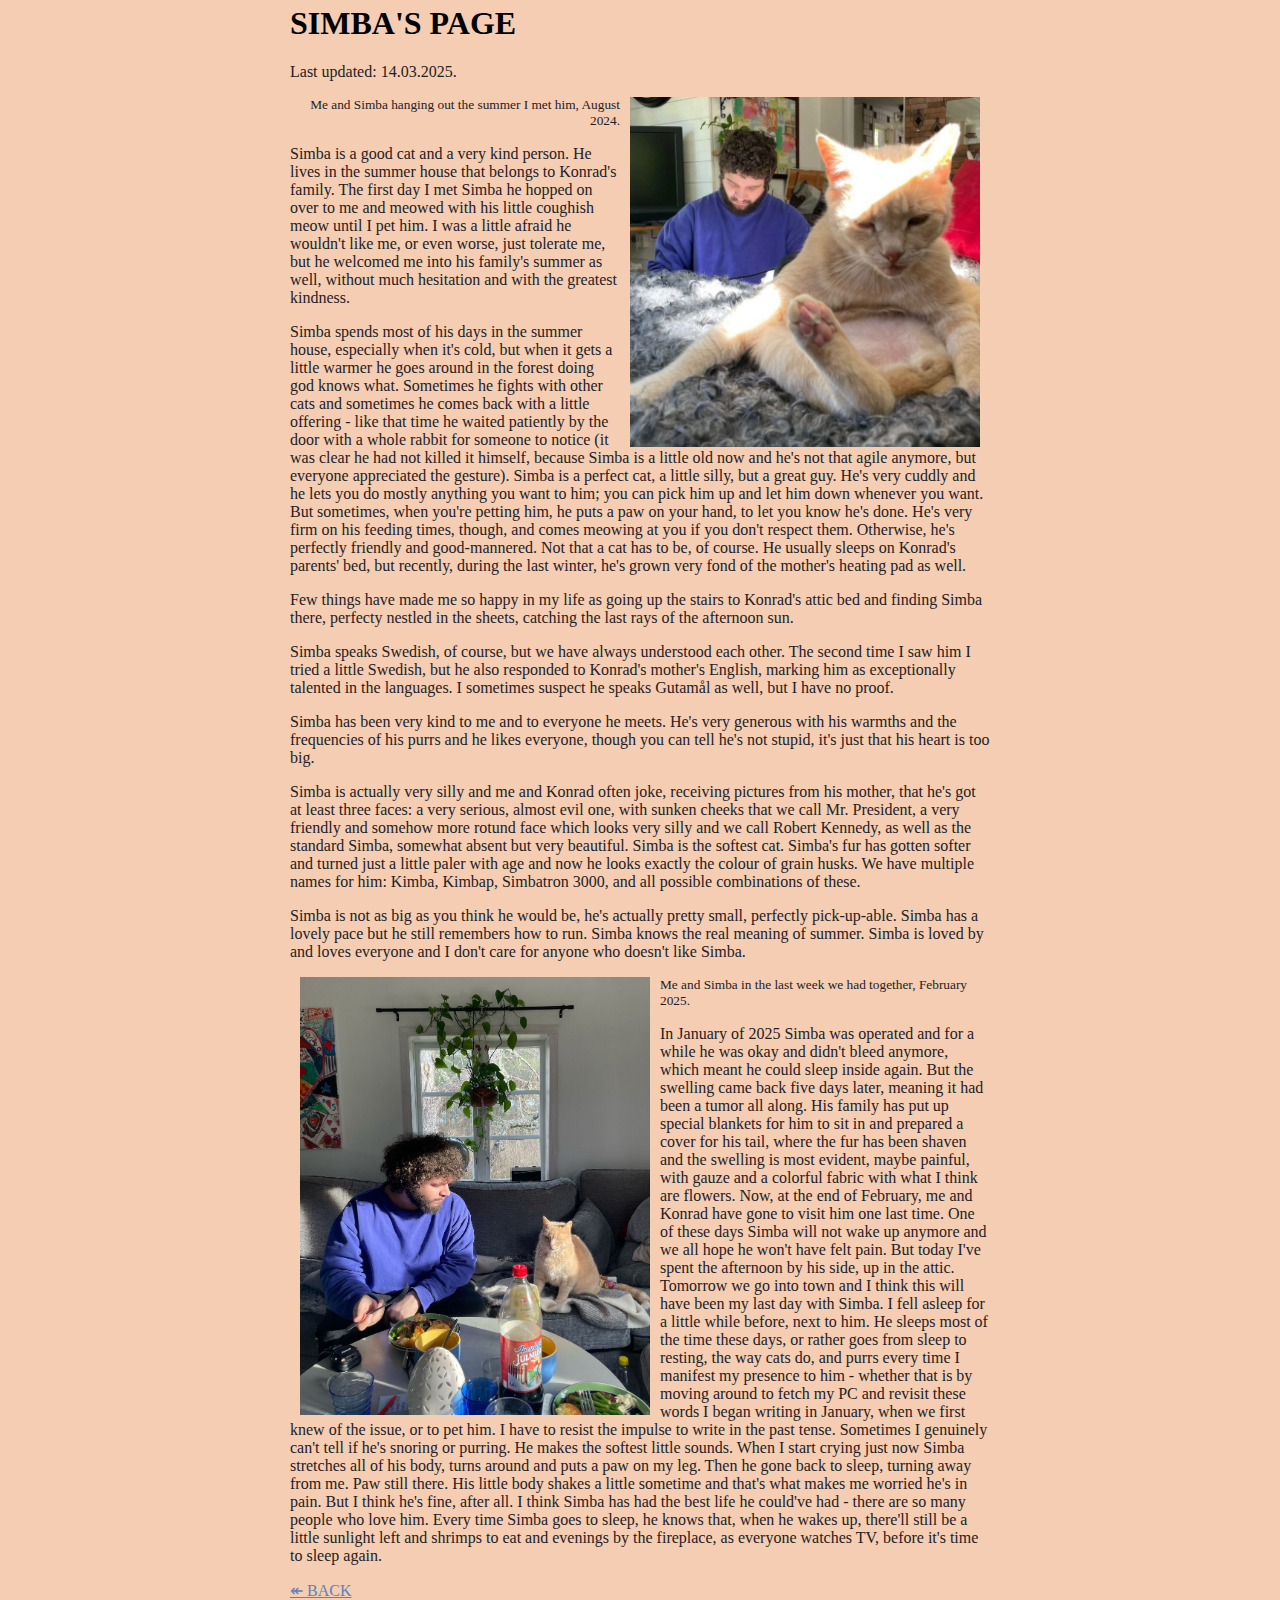
<file: userpages/simba.html>
<HTML lang="en">
<head>
           <title>SIMBA'S PAGE</title>
           <meta charset="utf-8">
           <link rel="stylesheet" href="/styles.css">
           <style>
             p.a {
                 text-align: left
                }
            img.a. {
                 image-align: center
                   }
           </style>
       	</head>

       	<body>
        <h1>SIMBA'S PAGE</h1>
<p class="small">Last updated: 14.03.2025.</p>
<img src="/assets/img/meandsimba2024.jpg" width="50%" style="float:right" hspace="10" >
        <p align="right"><small>Me and Simba hanging out the summer I met him, August 2024.</small></p>

<p>Simba is a good cat and a very kind person. He lives in the summer house that belongs to Konrad's family. The first day I met Simba he hopped on over to me and meowed with his little coughish meow until I pet him.  I was a little afraid he wouldn't like me, or even worse, just tolerate me, but he welcomed me into his family's summer as well, without much hesitation and with the greatest kindness. </p>
<p>Simba spends most of his days in the summer house, especially when it's cold, but when it gets a little warmer he goes around in the forest doing god knows what. Sometimes he fights with other cats and sometimes he comes back with a little offering - like that time he waited patiently by the door with a whole rabbit for someone to notice (it was clear he had not killed it himself, because Simba is a little old now and he's not that agile anymore, but everyone appreciated the gesture). Simba is a perfect cat, a little silly, but a great guy. He's very cuddly and he lets you do mostly anything you want to him; you can pick him up and let him down whenever you want. But sometimes, when you're petting him, he puts a paw on your hand, to let you know he's done. He's very firm on his feeding times, though, and comes meowing at you if you don't respect them. Otherwise, he's perfectly friendly and good-mannered. Not that a cat has to be, of course. He usually sleeps on Konrad's parents' bed, but recently, during the last winter, he's grown very fond of the mother's heating pad as well. </p>
<p>Few things have made me so happy in my life as going up the stairs to Konrad's attic bed and finding Simba there, perfecty nestled in the sheets, catching the last rays of the afternoon sun. </p>
<p>Simba speaks Swedish, of course, but we have always understood each other. The second time I saw him I tried a little Swedish, but he also responded to Konrad's mother's English, marking him as exceptionally talented in the languages. I sometimes suspect he speaks Gutamål as well, but I have no proof. </p>
<p>Simba has been very kind to me and to everyone he meets. He's very generous with his warmths and the frequencies of his purrs and he likes everyone, though you can tell he's not stupid, it's just that his heart is too big. </p>
<p>Simba is actually very silly and me and Konrad often joke, receiving pictures from his mother, that he's got at least three faces: a very serious, almost evil one, with sunken cheeks that we call Mr. President, a very friendly and somehow more rotund face which looks very silly and we call Robert Kennedy, as well as the standard Simba, somewhat absent but very beautiful. Simba is the softest cat. Simba's fur has gotten softer and turned just a little paler with age and now he looks exactly the colour of grain husks. We have multiple names for him: Kimba, Kimbap, Simbatron 3000, and all possible combinations of these. </p>
<p>Simba is not as big as you think he would be, he's actually pretty small, perfectly pick-up-able. Simba has a lovely pace but he still remembers how to run. Simba knows the real meaning of summer. Simba is loved by and loves everyone and I don't care for anyone who doesn't like Simba. </p>
<img src="/assets/img/meandsimba2025.jpg" width="50%" style="float:left"  hspace="10" >
        <p><small>Me and Simba in the last week we had together, February 2025.</small></p>
    <p>In January of 2025 Simba was operated and for a while he was okay and didn't bleed anymore, which meant he could sleep inside again. But the swelling came back five days later, meaning it had been a tumor all along. His family has put up special blankets for him to sit in and prepared a cover for his tail, where the fur has been shaven and the swelling is most evident, maybe painful, with gauze and a colorful fabric with what I think are flowers. Now, at the end of February, me and Konrad have gone to visit him one last time. One of these days Simba will not wake up anymore and we all hope he won't have felt pain. But today I've spent the afternoon by his side, up in the attic. Tomorrow we go into town and I think this will have been my last day with Simba. I fell asleep for a little while before, next to him. He sleeps most of the time these days, or rather goes from sleep to resting, the way cats do, and purrs every time I manifest my presence to him - whether that is by moving around to fetch my PC and revisit these words I began writing in January, when we first knew of the issue, or to pet him. I have to resist the impulse to write in the past tense. Sometimes I genuinely can't tell if he's snoring or purring. He makes the softest little sounds. When I start crying just now Simba stretches all of his body, turns around and puts a paw on my leg. Then he gone back to sleep, turning away from me. Paw still there. His little body shakes a little sometime and that's what makes me worried he's in pain. But I think he's fine, after all. I think Simba has had the best life he could've had - there are so many people who love him. Every time Simba goes to sleep, he knows that, when he wakes up, there'll still be a little sunlight left and shrimps to eat and evenings by the fireplace, as everyone watches TV, before it's time to sleep again. </p>
     
      <p class="alignleft"><a href="/friends.html">↞ BACK</a></p>
        </body>

</HTML>
</file>
<file: styles.css>
body {
   background-color: rgba(241, 192, 160, 0.8);
   min-width: 100px;
   max-width: 700px;
   margin: 0 auto;
}
   p {
  color: rgba(36, 33, 36);
   }
   
   h1 {
     margin-top: 5px;
   }
   
    a:link {
  color: #6082B6;
  }

a:visited {
  color: #b74f6f;
}

a:hover {
  background-color: #f4f6f1;
}
</file>
